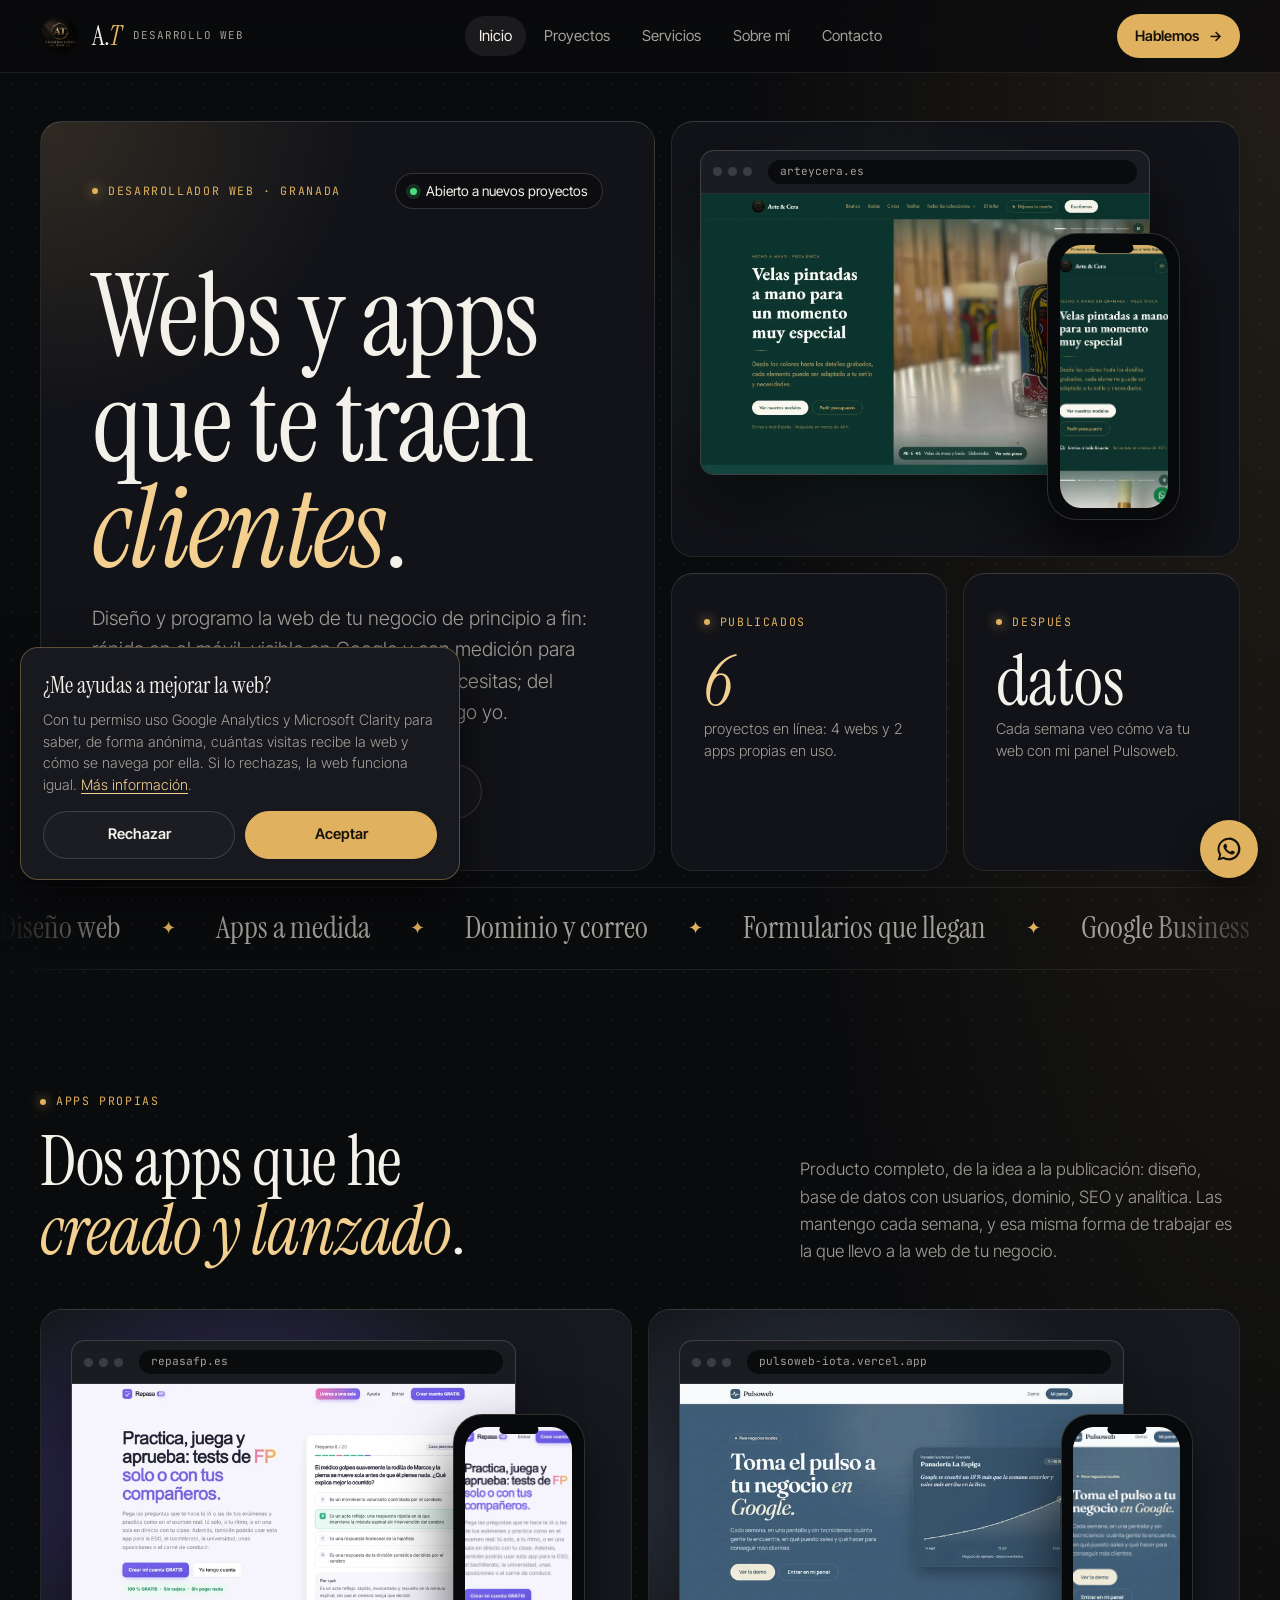
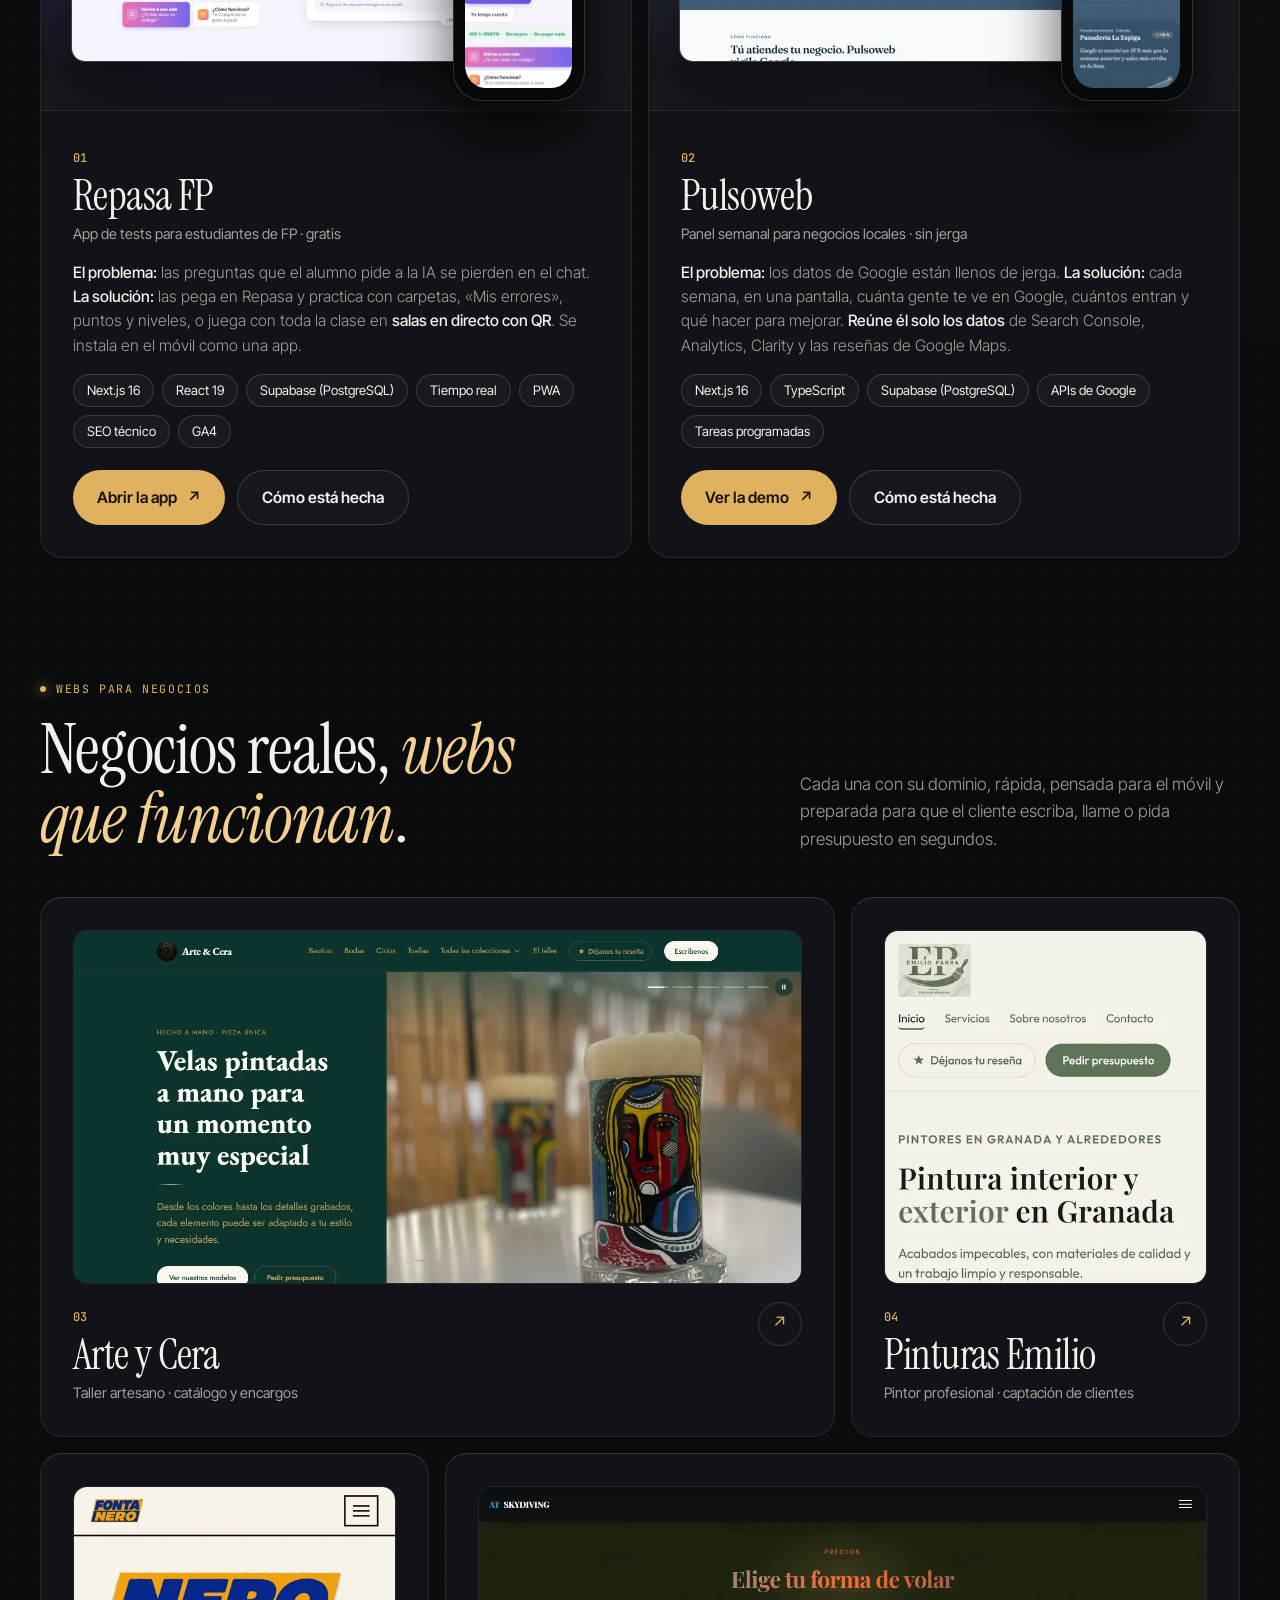
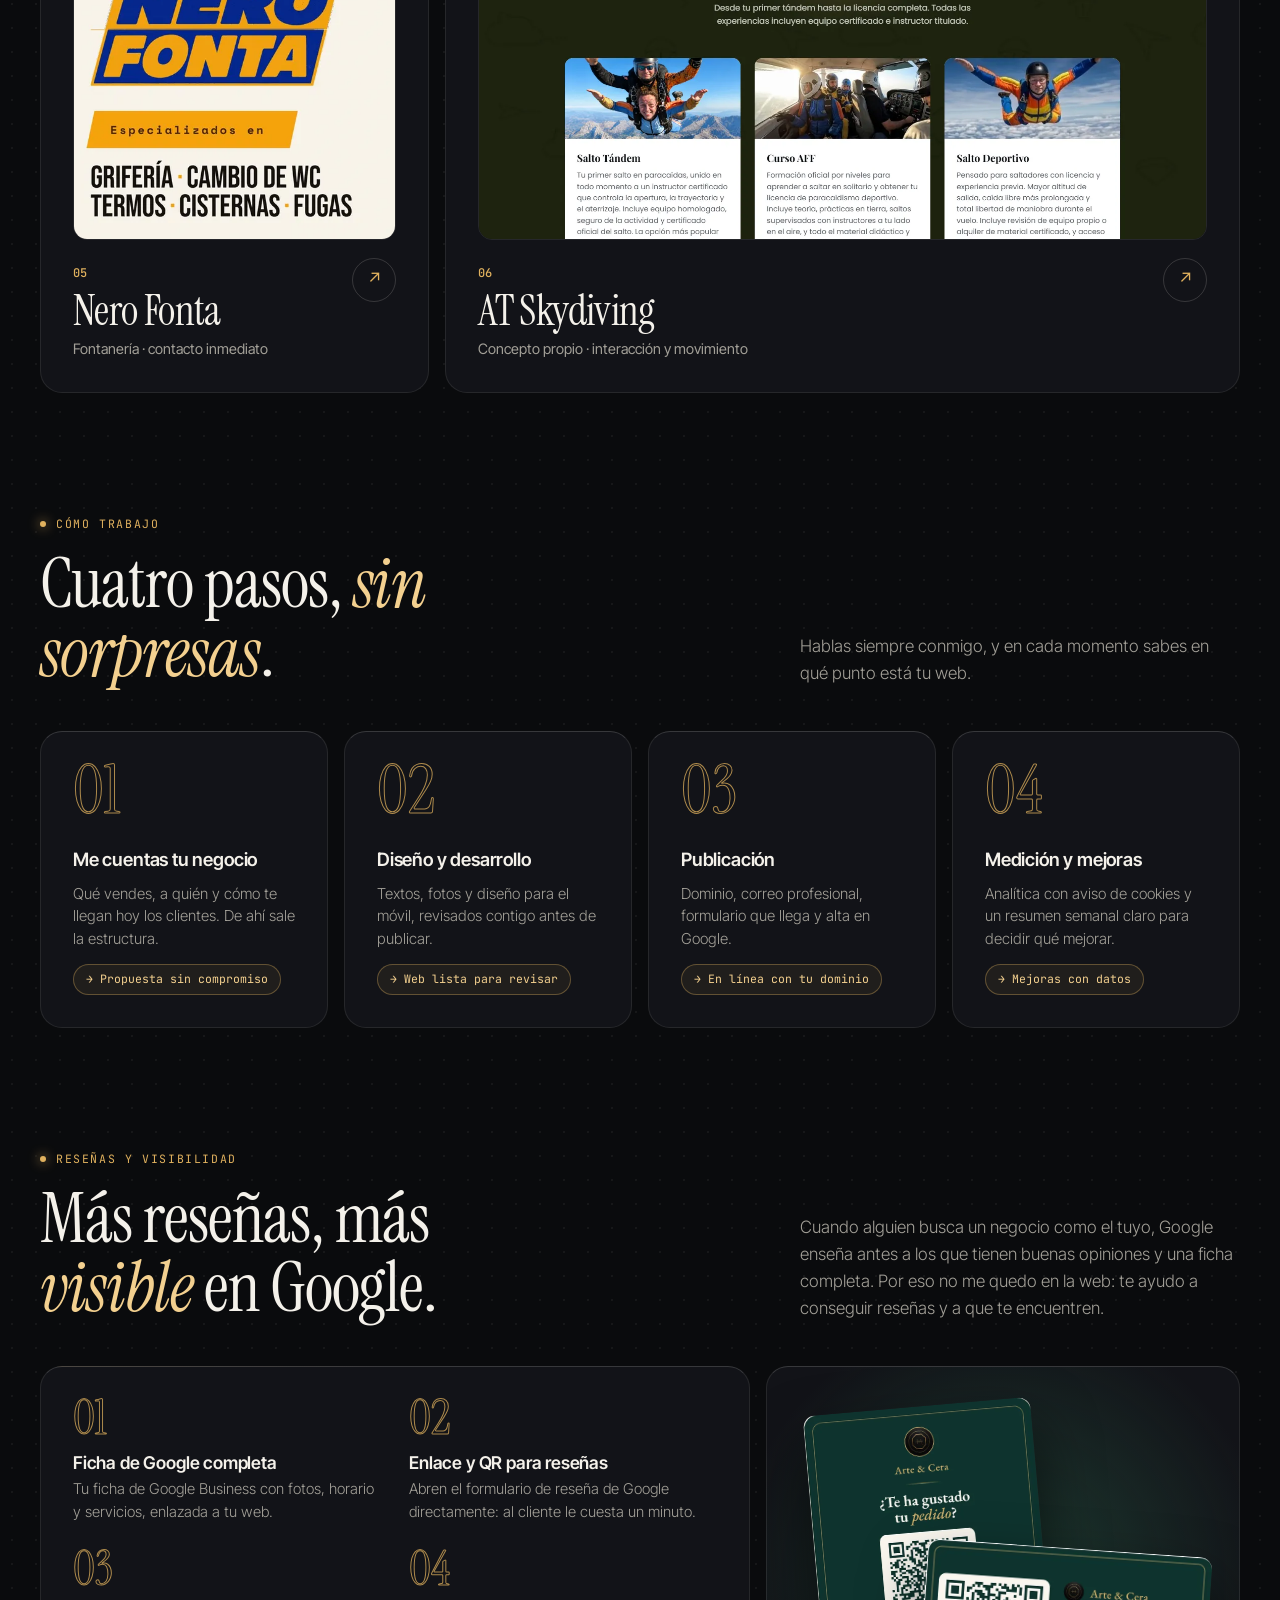
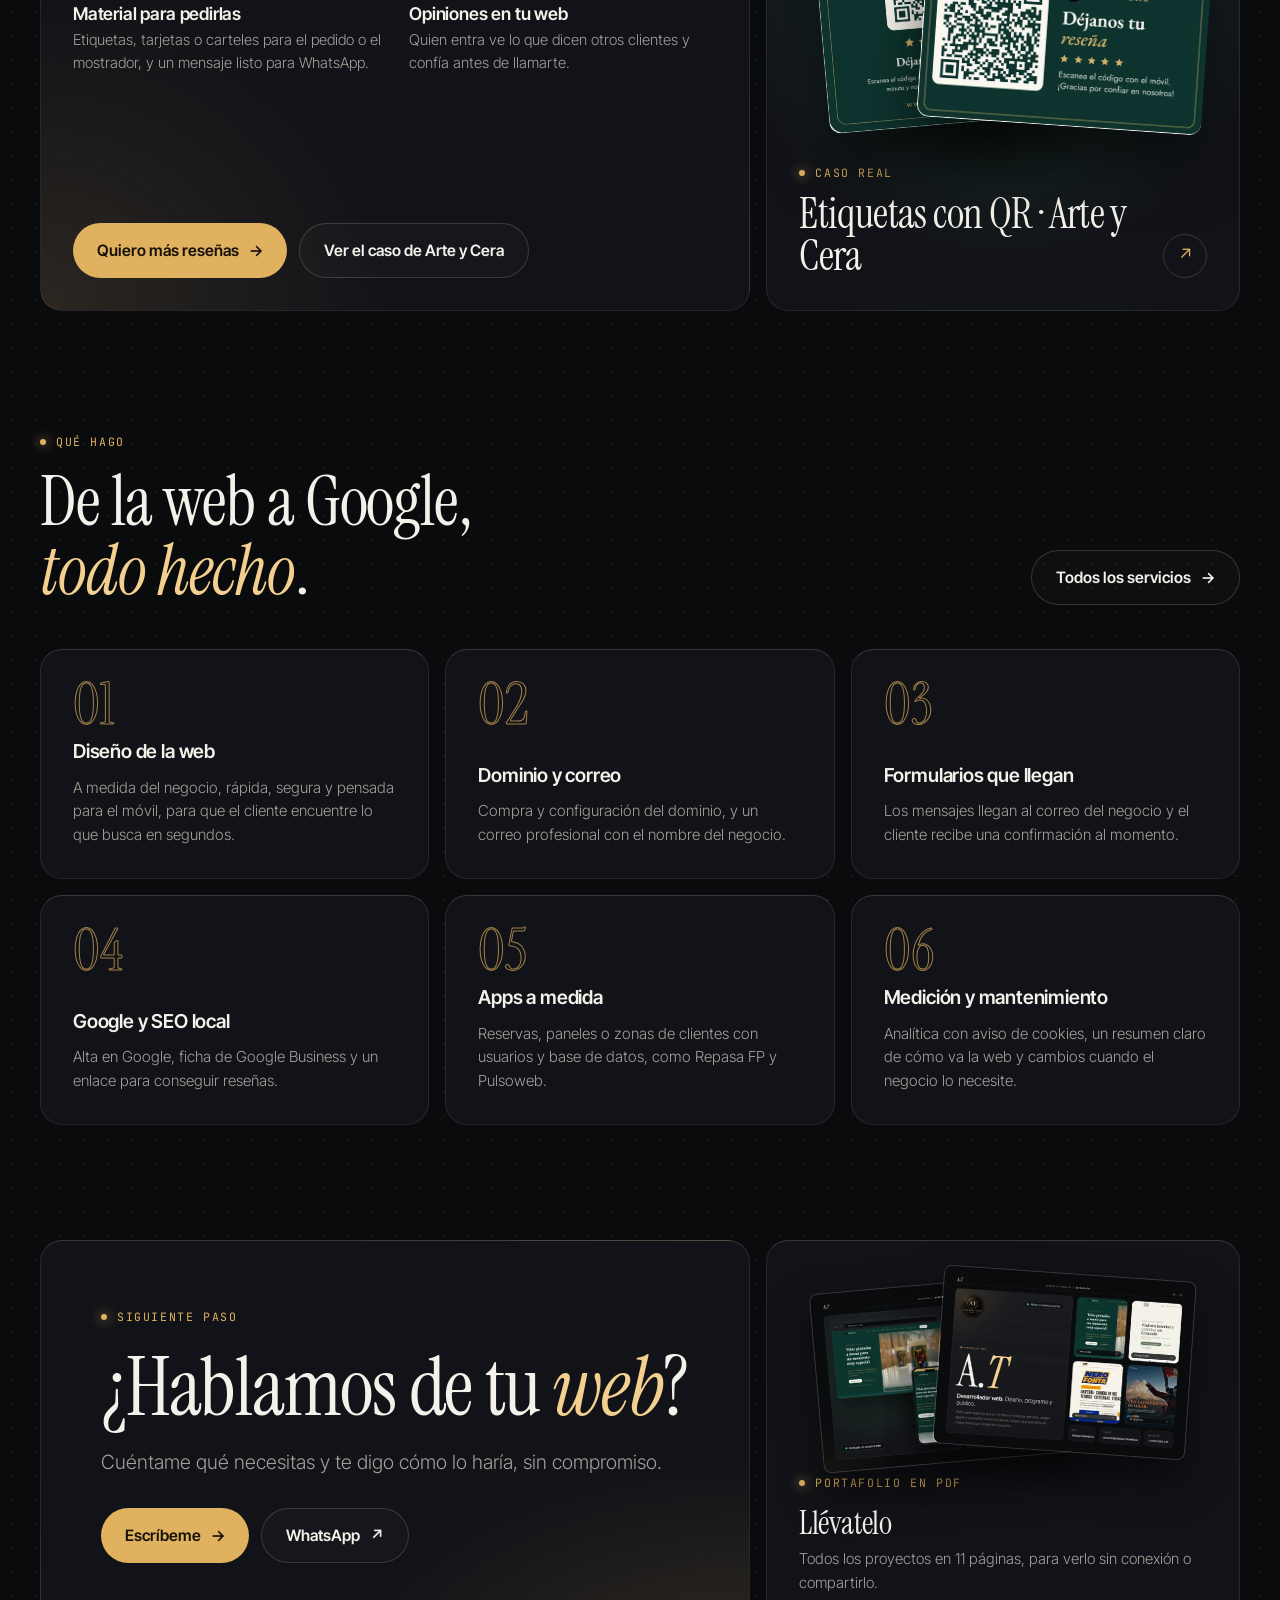
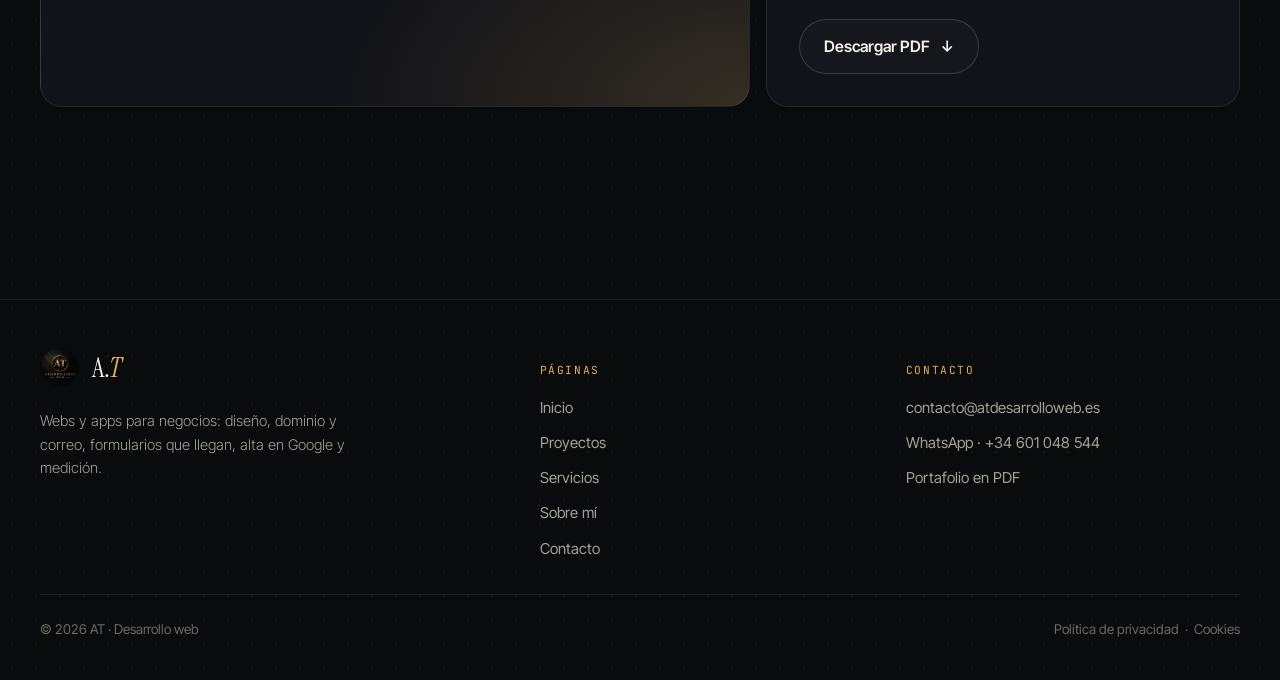
<file: index.html>
<!doctype html>
<html lang="es" class="sin-js">
<head>
<meta charset="utf-8">
<script src="/assets/gtm.js"></script>
<meta name="viewport" content="width=device-width, initial-scale=1">
<title>AT · Desarrollo web – Webs y apps para negocios</title>
<meta name="description" content="Webs y apps para negocios: diseño a medida, rápidas en el móvil, visibles en Google y con medición. Dominio, correo y formularios que llegan.">
<link rel="canonical" href="https://www.atdesarrolloweb.es/">
<meta name="theme-color" content="#0a0b0d">
<meta property="og:type" content="website">
<meta property="og:site_name" content="AT · Desarrollo web">
<meta property="og:locale" content="es_ES">
<meta property="og:title" content="AT · Desarrollo web – Webs y apps para negocios">
<meta property="og:description" content="Webs y apps para negocios: diseño a medida, rápidas en el móvil, visibles en Google y con medición. Dominio, correo y formularios que llegan.">
<meta property="og:url" content="https://www.atdesarrolloweb.es/">
<meta property="og:image" content="https://www.atdesarrolloweb.es/img/og-at.jpg">
<meta property="og:image:type" content="image/jpeg">
<meta property="og:image:alt" content="AT · Desarrollo web: webs que hacen crecer negocios">
<meta property="og:image:width" content="1200">
<meta property="og:image:height" content="630">
<meta name="twitter:card" content="summary_large_image">
<link rel="icon" href="/favicon.ico" sizes="48x48">
<link rel="icon" href="/favicon-96.png" type="image/png" sizes="96x96">
<link rel="icon" href="/img/icono-192.png" type="image/png" sizes="192x192">
<link rel="apple-touch-icon" href="/apple-touch-icon.png">
<link rel="manifest" href="/site.webmanifest">
<link rel="preconnect" href="https://fonts.googleapis.com">
<link rel="preconnect" href="https://fonts.gstatic.com" crossorigin>
<link href="https://fonts.googleapis.com/css2?family=Instrument+Serif:ital@0;1&family=Inter+Tight:wght@300;400;500;600;700&family=JetBrains+Mono:wght@400;500&display=swap" rel="stylesheet">
<link rel="stylesheet" href="/assets/estilos.css">
<script src="/assets/sitio.js" defer></script>
<script type="application/ld+json">{"@context":"https://schema.org","@graph":[{"@type":"ProfessionalService","@id":"https://www.atdesarrolloweb.es/#negocio","name":"AT · Desarrollo web","url":"https://www.atdesarrolloweb.es/","logo":"https://www.atdesarrolloweb.es/img/icono-512.png","image":"https://www.atdesarrolloweb.es/img/og-at.jpg","description":"Webs y apps para negocios: diseño a medida, rápidas en el móvil, visibles en Google y con medición. Dominio, correo y formularios que llegan.","email":"contacto@atdesarrolloweb.es","telephone":"+34601048544","areaServed":{"@type":"Country","name":"España"},"knowsLanguage":"es","serviceType":["Diseño web","Desarrollo web","Desarrollo de aplicaciones web","SEO local","Analítica web","Dominio y correo profesional","Mantenimiento web"]},{"@type":"WebSite","@id":"https://www.atdesarrolloweb.es/#web","url":"https://www.atdesarrolloweb.es/","name":"AT · Desarrollo web","inLanguage":"es-ES","publisher":{"@id":"https://www.atdesarrolloweb.es/#negocio"}}]}</script></head>
<body>
<noscript><iframe src="https://www.googletagmanager.com/ns.html?id=GTM-M8NRLTX2" height="0" width="0" style="display:none;visibility:hidden" title="Google Tag Manager"></iframe></noscript>
<a class="saltar" href="#contenido">Saltar al contenido</a>
<header class="cabecera">
  <div class="contenedor">
    <a class="marca" href="/" aria-label="AT · Desarrollo web, inicio">
      <img src="/img/logo-at.webp" alt="" width="40" height="40">
      <b>A.<em>T</em></b><span>Desarrollo web</span>
    </a>
    <nav class="navegacion" aria-label="Principal">
      <ul class="menu">
        <li><a href="/" aria-current="page">Inicio</a></li>
        <li><a href="/proyectos/">Proyectos</a></li>
        <li><a href="/servicios/">Servicios</a></li>
        <li><a href="/sobre-mi/">Sobre mí</a></li>
        <li><a href="/contacto/">Contacto</a></li>
      </ul>
    </nav>
    <a class="boton boton-oro boton-cab" href="/contacto/">Hablemos <span class="fl" aria-hidden="true">→</span></a>
    <button class="abrir-menu" type="button" aria-expanded="false" aria-label="Abrir el menú"><span></span></button>
  </div>
</header>
<main id="contenido">
<section class="hero">
  <div class="contenedor">
    <div class="bento">
      <div class="card hero-texto">
        <div class="arriba">
          <span class="eti">Desarrollador web · Granada</span>
          <span class="pill"><i></i>Abierto a nuevos proyectos</span>
        </div>
        <div>
          <h1>Webs y apps que te traen <em>clientes</em>.</h1>
          <p class="lead">Diseño y programo la web de tu negocio de principio a fin: rápida en el móvil, visible en Google y con medición para saber qué funciona. Tú me cuentas qué necesitas; del dominio, el correo y el formulario me encargo yo.</p>
        </div>
        <div class="botones">
          <a class="boton boton-oro" href="/contacto/">Pide tu presupuesto <span class="fl" aria-hidden="true">→</span></a>
          <a class="boton boton-borde" href="#apps">Ver mis trabajos</a>
        </div>
      </div>
      <a class="card hero-vista" href="/proyectos/#arte-y-cera" aria-label="Ver el proyecto Arte y Cera">
        <div class="escena">
          <div class="navegador"><div class="barra"><i></i><i></i><i></i><span>arteycera.es</span></div><img src="/img/arteycera-escritorio.webp" alt="Arte y Cera en el ordenador" width="1440" height="900"></div>
          <div class="movil"><img src="/img/arteycera-movil.webp" alt="Arte y Cera en el móvil" width="520" height="1125"></div>
        </div>
      </a>
      <div class="hero-datos">
        <div class="card dato"><span class="eti">Publicados</span><div class="grande"><em>6</em></div><p>proyectos en línea: 4 webs y 2 apps propias en uso.</p></div>
        <a class="card dato" href="/proyectos/#pulsoweb"><span class="eti">Después</span><div class="grande">datos</div><p>Cada semana veo cómo va tu web con mi panel Pulsoweb.</p></a>
      </div>
    </div>
  </div>
  <div class="cinta" aria-hidden="true"><div class="cinta-pista"><span>Diseño web</span><span>Apps a medida</span><span>Dominio y correo</span><span>Formularios que llegan</span><span>Google Business</span><span>SEO local</span><span>Analítica</span><span>Mantenimiento</span><span>Diseño web</span><span>Apps a medida</span><span>Dominio y correo</span><span>Formularios que llegan</span><span>Google Business</span><span>SEO local</span><span>Analítica</span><span>Mantenimiento</span></div></div>
</section>

<section class="seccion" id="apps">
  <div class="contenedor">
    <div class="seccion-cab">
      <div><span class="eti">Apps propias</span><h2>Dos apps que he <em>creado y lanzado</em>.</h2></div>
      <p>Producto completo, de la idea a la publicación: diseño, base de datos con usuarios, dominio, SEO y analítica. Las mantengo cada semana, y esa misma forma de trabajar es la que llevo a la web de tu negocio.</p>
    </div>
    <div class="bento apps-rejilla">
      <article class="card app rev" style="--brillo:rgba(124,92,255,.42)">
        <a class="app-vista" href="/proyectos/#repasa-fp" aria-label="Ver el proyecto Repasa FP">
          <div class="escena">
            <div class="navegador"><div class="barra"><i></i><i></i><i></i><span>repasafp.es</span></div><img src="/img/repasa-escritorio-720.webp" srcset="/img/repasa-escritorio-720.webp 720w, /img/repasa-escritorio.webp 1440w" sizes="(max-width: 1020px) 92vw, 520px" alt="Portada de Repasa FP en el ordenador" width="720" height="450" loading="lazy"></div>
            <div class="movil"><img src="/img/repasa-movil.webp" alt="Repasa FP en el móvil" width="520" height="1125" loading="lazy"></div>
          </div>
        </a>
        <div class="app-cuerpo">
          <div><span class="num"><b>01</b></span><h3>Repasa FP</h3><div class="tipo">App de tests para estudiantes de FP · gratis</div></div>
          <p><strong>El problema:</strong> las preguntas que el alumno pide a la IA se pierden en el chat. <strong>La solución:</strong> las pega en Repasa y practica con carpetas, «Mis errores», puntos y niveles, o juega con toda la clase en <strong>salas en directo con QR</strong>. Se instala en el móvil como una app.</p>
          <div class="chips"><span>Next.js 16</span><span>React 19</span><span>Supabase (PostgreSQL)</span><span>Tiempo real</span><span>PWA</span><span>SEO técnico</span><span>GA4</span></div>
          <div class="botones">
            <a class="boton boton-oro" href="https://www.repasafp.es/" target="_blank" rel="noopener noreferrer">Abrir la app <span class="fl" aria-hidden="true">↗</span></a>
            <a class="boton boton-borde" href="/proyectos/#repasa-fp">Cómo está hecha</a>
          </div>
        </div>
      </article>
      <article class="card app rev" style="--brillo:rgba(116,140,171,.45)">
        <a class="app-vista" href="/proyectos/#pulsoweb" aria-label="Ver el proyecto Pulsoweb">
          <div class="escena">
            <div class="navegador"><div class="barra"><i></i><i></i><i></i><span>pulsoweb-iota.vercel.app</span></div><img src="/img/pulsoweb-escritorio-720.webp" srcset="/img/pulsoweb-escritorio-720.webp 720w, /img/pulsoweb-escritorio.webp 1440w" sizes="(max-width: 1020px) 92vw, 520px" alt="Portada de Pulsoweb en el ordenador" width="720" height="450" loading="lazy"></div>
            <div class="movil"><img src="/img/pulsoweb-movil.webp" alt="Pulsoweb en el móvil" width="520" height="1125" loading="lazy"></div>
          </div>
        </a>
        <div class="app-cuerpo">
          <div><span class="num"><b>02</b></span><h3>Pulsoweb</h3><div class="tipo">Panel semanal para negocios locales · sin jerga</div></div>
          <p><strong>El problema:</strong> los datos de Google están llenos de jerga. <strong>La solución:</strong> cada semana, en una pantalla, cuánta gente te ve en Google, cuántos entran y qué hacer para mejorar. <strong>Reúne él solo los datos</strong> de Search Console, Analytics, Clarity y las reseñas de Google Maps.</p>
          <div class="chips"><span>Next.js 16</span><span>TypeScript</span><span>Supabase (PostgreSQL)</span><span>APIs de Google</span><span>Tareas programadas</span></div>
          <div class="botones">
            <a class="boton boton-oro" href="https://pulsoweb-iota.vercel.app/demo" target="_blank" rel="noopener">Ver la demo <span class="fl" aria-hidden="true">↗</span></a>
            <a class="boton boton-borde" href="/proyectos/#pulsoweb">Cómo está hecha</a>
          </div>
        </div>
      </article>
    </div>
  </div>
</section>

<section class="seccion" style="padding-top:0" id="clientes">
  <div class="contenedor">
    <div class="seccion-cab">
      <div><span class="eti">Webs para negocios</span><h2>Negocios reales, <em>webs que funcionan</em>.</h2></div>
      <p>Cada una con su dominio, rápida, pensada para el móvil y preparada para que el cliente escriba, llame o pida presupuesto en segundos.</p>
    </div>
    <div class="bento proyectos-rejilla">
      <a class="card proyecto rev ancho" href="/proyectos/#arte-y-cera">
        <div class="foto"><img src="/img/arteycera-escritorio.webp" alt="Arte y Cera" loading="lazy"></div>
        <div class="meta">
          <div><span class="num"><b>03</b></span><h3>Arte y Cera</h3><div class="tipo">Taller artesano · catálogo y encargos</div></div>
          <span class="flecha" aria-hidden="true">↗</span>
        </div>
      </a>
      <a class="card proyecto rev estrecho" href="/proyectos/#pinturas-emilio">
        <div class="foto"><img src="/img/pinturas-movil.webp" alt="Pinturas Emilio" loading="lazy"></div>
        <div class="meta">
          <div><span class="num"><b>04</b></span><h3>Pinturas Emilio</h3><div class="tipo">Pintor profesional · captación de clientes</div></div>
          <span class="flecha" aria-hidden="true">↗</span>
        </div>
      </a>
      <a class="card proyecto rev estrecho" href="/proyectos/#nero-fonta">
        <div class="foto"><img src="/img/nerofonta-movil.webp" alt="Nero Fonta" loading="lazy"></div>
        <div class="meta">
          <div><span class="num"><b>05</b></span><h3>Nero Fonta</h3><div class="tipo">Fontanería · contacto inmediato</div></div>
          <span class="flecha" aria-hidden="true">↗</span>
        </div>
      </a>
      <a class="card proyecto rev ancho" href="/proyectos/#at-skydiving">
        <div class="foto"><img src="/img/skydiving-precios.webp" alt="AT Skydiving: sección de precios con las experiencias de salto" loading="lazy"></div>
        <div class="meta">
          <div><span class="num"><b>06</b></span><h3>AT Skydiving</h3><div class="tipo">Concepto propio · interacción y movimiento</div></div>
          <span class="flecha" aria-hidden="true">↗</span>
        </div>
      </a>
    </div>
  </div>
</section>

<section class="seccion" style="padding-top:0">
  <div class="contenedor">
    <div class="seccion-cab">
      <div><span class="eti">Cómo trabajo</span><h2>Cuatro pasos, <em>sin sorpresas</em>.</h2></div>
      <p>Hablas siempre conmigo, y en cada momento sabes en qué punto está tu web.</p>
    </div>
    <div class="bento pasos">
      <div class="card paso rev"><span class="gr">01</span><h3>Me cuentas tu negocio</h3><p>Qué vendes, a quién y cómo te llegan hoy los clientes. De ahí sale la estructura.</p><span class="res">Propuesta sin compromiso</span></div>
      <div class="card paso rev"><span class="gr">02</span><h3>Diseño y desarrollo</h3><p>Textos, fotos y diseño para el móvil, revisados contigo antes de publicar.</p><span class="res">Web lista para revisar</span></div>
      <div class="card paso rev"><span class="gr">03</span><h3>Publicación</h3><p>Dominio, correo profesional, formulario que llega y alta en Google.</p><span class="res">En línea con tu dominio</span></div>
      <div class="card paso rev"><span class="gr">04</span><h3>Medición y mejoras</h3><p>Analítica con aviso de cookies y un resumen semanal claro para decidir qué mejorar.</p><span class="res">Mejoras con datos</span></div>
    </div>
  </div>
</section>

<section class="seccion" style="padding-top:0" id="resenas">
  <div class="contenedor">
    <div class="seccion-cab">
      <div><span class="eti">Reseñas y visibilidad</span><h2>Más reseñas, más <em>visible</em> en Google.</h2></div>
      <p>Cuando alguien busca un negocio como el tuyo, Google enseña antes a los que tienen buenas opiniones y una ficha completa. Por eso no me quedo en la web: te ayudo a conseguir reseñas y a que te encuentren.</p>
    </div>
    <div class="bento resenas-rejilla">
      <div class="card resenas-texto rev">
        <ol class="resenas-pasos">
          <li><span class="n">01</span><h3>Ficha de Google completa</h3><p>Tu ficha de Google Business con fotos, horario y servicios, enlazada a tu web.</p></li>
          <li><span class="n">02</span><h3>Enlace y QR para reseñas</h3><p>Abren el formulario de reseña de Google directamente: al cliente le cuesta un minuto.</p></li>
          <li><span class="n">03</span><h3>Material para pedirlas</h3><p>Etiquetas, tarjetas o carteles para el pedido o el mostrador, y un mensaje listo para WhatsApp.</p></li>
          <li><span class="n">04</span><h3>Opiniones en tu web</h3><p>Quien entra ve lo que dicen otros clientes y confía antes de llamarte.</p></li>
        </ol>
        <div class="botones">
          <a class="boton boton-oro" href="/contacto/">Quiero más reseñas <span class="fl" aria-hidden="true">→</span></a>
          <a class="boton boton-borde" href="/proyectos/#extra">Ver el caso de Arte y Cera</a>
        </div>
      </div>
      <a class="card resenas-visual rev" href="/proyectos/#extra" aria-label="Ver las etiquetas con QR para reseñas de Arte y Cera">
        <div class="resenas-escena">
          <img class="r-vertical" src="/img/resena-grande.webp" alt="Tarjeta de Arte y Cera con QR: «¿Te ha gustado tu pedido? Déjanos tu reseña»" width="600" height="839" loading="lazy">
          <img class="r-horizontal" src="/img/resena-pequena.webp" alt="Etiqueta de Arte y Cera con QR para dejar una reseña en Google" width="640" height="399" loading="lazy">
        </div>
        <div class="meta"><div><span class="eti">Caso real</span><h3>Etiquetas con QR · Arte y Cera</h3></div><span class="flecha" aria-hidden="true">↗</span></div>
      </a>
    </div>
  </div>
</section>

<section class="seccion" style="padding-top:0">
  <div class="contenedor">
    <div class="seccion-cab">
      <div><span class="eti">Qué hago</span><h2>De la web a Google, <em>todo hecho</em>.</h2></div>
      <a class="boton boton-borde" href="/servicios/">Todos los servicios <span class="fl" aria-hidden="true">→</span></a>
    </div>
    <div class="bento servicios-rejilla">
      <div class="card servicio rev"><span class="n">01</span><h3>Diseño de la web</h3><p>A medida del negocio, rápida, segura y pensada para el móvil, para que el cliente encuentre lo que busca en segundos.</p></div>
      <div class="card servicio rev"><span class="n">02</span><h3>Dominio y correo</h3><p>Compra y configuración del dominio, y un correo profesional con el nombre del negocio.</p></div>
      <div class="card servicio rev"><span class="n">03</span><h3>Formularios que llegan</h3><p>Los mensajes llegan al correo del negocio y el cliente recibe una confirmación al momento.</p></div>
      <div class="card servicio rev"><span class="n">04</span><h3>Google y SEO local</h3><p>Alta en Google, ficha de Google Business y un enlace para conseguir reseñas.</p></div>
      <div class="card servicio rev"><span class="n">05</span><h3>Apps a medida</h3><p>Reservas, paneles o zonas de clientes con usuarios y base de datos, como Repasa FP y Pulsoweb.</p></div>
      <div class="card servicio rev"><span class="n">06</span><h3>Medición y mantenimiento</h3><p>Analítica con aviso de cookies, un resumen claro de cómo va la web y cambios cuando el negocio lo necesite.</p></div>
    </div>
  </div>
</section>

<section class="seccion" style="padding-top:0">
  <div class="contenedor">
    <div class="bento cierre">
      <div class="card grande-card rev">
        <span class="eti">Siguiente paso</span>
        <h2>¿Hablamos de tu <em>web</em>?</h2>
        <p class="lead">Cuéntame qué necesitas y te digo cómo lo haría, sin compromiso.</p>
        <div class="botones">
          <a class="boton boton-oro" href="/contacto/">Escríbeme <span class="fl" aria-hidden="true">→</span></a>
          <a class="boton boton-borde" data-wa href="https://wa.me/34601048544" target="_blank" rel="noopener">WhatsApp <span class="fl" aria-hidden="true">↗</span></a>
        </div>
      </div>
      <a class="card descarga rev" href="/portafolio-at.pdf" download>
        <div class="doc" aria-hidden="true">
          <img src="/img/pdf-proyecto.webp" alt="" width="720" height="509">
          <img src="/img/pdf-portada.webp" alt="" width="720" height="509">
        </div>
        <div>
          <span class="eti">Portafolio en PDF</span>
          <h3 style="margin-top:12px">Llévatelo</h3>
          <p>Todos los proyectos en 11 páginas, para verlo sin conexión o compartirlo.</p>
        </div>
        <span class="boton boton-borde" style="align-self:flex-start">Descargar PDF <span class="fl" aria-hidden="true">↓</span></span>
      </a>
    </div>
  </div>
</section>
</main>
<footer class="pie">
  <div class="contenedor">
    <div>
      <a class="marca" href="/"><img src="/img/logo-at.webp" alt="" width="40" height="40"><b>A.<em>T</em></b></a>
      <p>Webs y apps para negocios: diseño, dominio y correo, formularios que llegan, alta en Google y medición.</p>
    </div>
    <div>
      <p class="pie-tit">Páginas</p>
      <ul>
        <li><a href="/">Inicio</a></li>
        <li><a href="/proyectos/">Proyectos</a></li>
        <li><a href="/servicios/">Servicios</a></li>
        <li><a href="/sobre-mi/">Sobre mí</a></li>
        <li><a href="/contacto/">Contacto</a></li>
      </ul>
    </div>
    <div>
      <p class="pie-tit">Contacto</p>
      <ul>
        <li><a href="mailto:contacto@atdesarrolloweb.es">contacto@atdesarrolloweb.es</a></li>
        <li><a data-wa href="https://wa.me/34601048544" target="_blank" rel="noopener">WhatsApp · +34 601 048 544</a></li>
        <li><a href="/portafolio-at.pdf" download>Portafolio en PDF</a></li>
      </ul>
    </div>
    <div class="legal-pie">
      <span>© 2026 AT · Desarrollo web</span>
      <span><a href="/politica-de-privacidad/">Política de privacidad</a> &nbsp;·&nbsp; <a href="/cookies/">Cookies</a></span>
    </div>
  </div>
</footer>
</body>
</html>
</file>
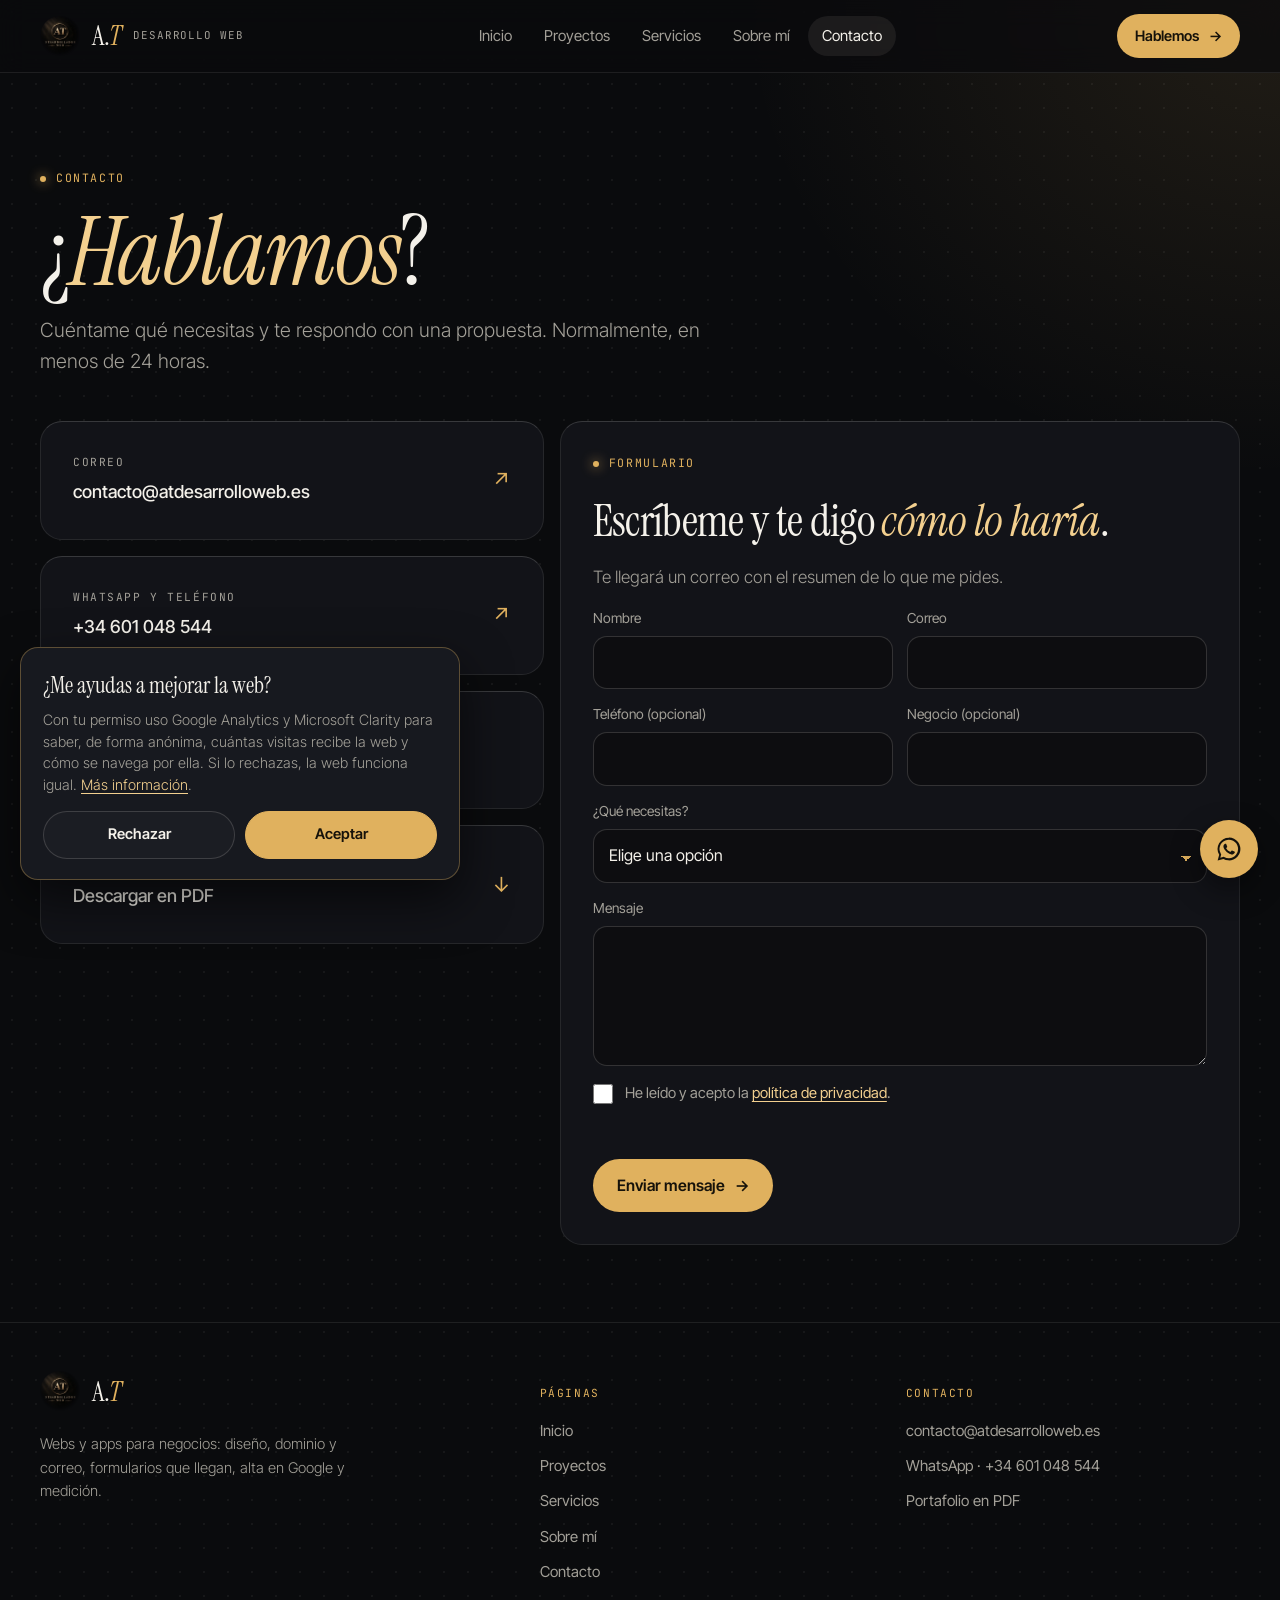
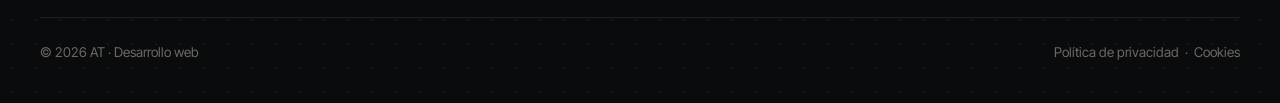
<file: contacto/index.html>
<!doctype html>
<html lang="es" class="sin-js">
<head>
<meta charset="utf-8">
<script src="/assets/gtm.js"></script>
<meta name="viewport" content="width=device-width, initial-scale=1">
<title>Contacto – AT · Desarrollo web</title>
<meta name="description" content="Cuéntame qué necesitas y te respondo con una propuesta. Correo, WhatsApp y formulario.">
<link rel="canonical" href="https://www.atdesarrolloweb.es/contacto/">
<meta name="theme-color" content="#0a0b0d">
<meta property="og:type" content="website">
<meta property="og:site_name" content="AT · Desarrollo web">
<meta property="og:locale" content="es_ES">
<meta property="og:title" content="Contacto – AT · Desarrollo web">
<meta property="og:description" content="Cuéntame qué necesitas y te respondo con una propuesta. Correo, WhatsApp y formulario.">
<meta property="og:url" content="https://www.atdesarrolloweb.es/contacto/">
<meta property="og:image" content="https://www.atdesarrolloweb.es/img/og-at.jpg">
<meta property="og:image:type" content="image/jpeg">
<meta property="og:image:alt" content="AT · Desarrollo web: webs que hacen crecer negocios">
<meta property="og:image:width" content="1200">
<meta property="og:image:height" content="630">
<meta name="twitter:card" content="summary_large_image">
<link rel="icon" href="/favicon.ico" sizes="48x48">
<link rel="icon" href="/favicon-96.png" type="image/png" sizes="96x96">
<link rel="icon" href="/img/icono-192.png" type="image/png" sizes="192x192">
<link rel="apple-touch-icon" href="/apple-touch-icon.png">
<link rel="manifest" href="/site.webmanifest">
<link rel="preconnect" href="https://fonts.googleapis.com">
<link rel="preconnect" href="https://fonts.gstatic.com" crossorigin>
<link href="https://fonts.googleapis.com/css2?family=Instrument+Serif:ital@0;1&family=Inter+Tight:wght@300;400;500;600;700&family=JetBrains+Mono:wght@400;500&display=swap" rel="stylesheet">
<link rel="stylesheet" href="/assets/estilos.css">
<script src="/assets/sitio.js" defer></script>
</head>
<body>
<noscript><iframe src="https://www.googletagmanager.com/ns.html?id=GTM-M8NRLTX2" height="0" width="0" style="display:none;visibility:hidden" title="Google Tag Manager"></iframe></noscript>
<a class="saltar" href="#contenido">Saltar al contenido</a>
<header class="cabecera">
  <div class="contenedor">
    <a class="marca" href="/" aria-label="AT · Desarrollo web, inicio">
      <img src="/img/logo-at.webp" alt="" width="40" height="40">
      <b>A.<em>T</em></b><span>Desarrollo web</span>
    </a>
    <nav class="navegacion" aria-label="Principal">
      <ul class="menu">
        <li><a href="/">Inicio</a></li>
        <li><a href="/proyectos/">Proyectos</a></li>
        <li><a href="/servicios/">Servicios</a></li>
        <li><a href="/sobre-mi/">Sobre mí</a></li>
        <li><a href="/contacto/" aria-current="page">Contacto</a></li>
      </ul>
    </nav>
    <a class="boton boton-oro boton-cab" href="/contacto/">Hablemos <span class="fl" aria-hidden="true">→</span></a>
    <button class="abrir-menu" type="button" aria-expanded="false" aria-label="Abrir el menú"><span></span></button>
  </div>
</header>
<main id="contenido">
<section class="cab-pagina">
  <div class="contenedor">
    <span class="eti">Contacto</span>
    <h1>¿<em>Hablamos</em>?</h1>
    <p class="lead">Cuéntame qué necesitas y te respondo con una propuesta. Normalmente, en menos de 24 horas.</p>
  </div>
</section>

<section class="contacto">
  <div class="contenedor">
    <div class="bento">
      <div class="vias">
        <a class="card via rev" href="mailto:contacto@atdesarrolloweb.es"><div><small>Correo</small><b>contacto@atdesarrolloweb.es</b></div><span class="fl" aria-hidden="true">↗</span></a>
        <a class="card via rev" data-wa href="https://wa.me/34601048544" target="_blank" rel="noopener"><div><small>WhatsApp y teléfono</small><b>+34 601 048 544</b></div><span class="fl" aria-hidden="true">↗</span></a>
        <div class="card via rev"><div><small>Respuesta</small><b>Normalmente, en menos de 24 horas</b></div></div>
        <a class="card via rev" href="/portafolio-at.pdf" download><div><small>Portafolio</small><b>Descargar en PDF</b></div><span class="fl" aria-hidden="true">↓</span></a>
      </div>
      <div class="card rev">
        <form id="formulario" class="formulario" novalidate>
          <span class="eti">Formulario</span>
          <h2>Escríbeme y te digo <em>cómo lo haría</em>.</h2>
          <p>Te llegará un correo con el resumen de lo que me pides.</p>
          <div class="campos">
            <div class="campo"><label for="nombre">Nombre</label><input id="nombre" name="nombre" autocomplete="name" required minlength="2" maxlength="80"></div>
            <div class="campo"><label for="email">Correo</label><input id="email" name="email" type="email" autocomplete="email" required maxlength="120"></div>
            <div class="campo"><label for="telefono">Teléfono (opcional)</label><input id="telefono" name="telefono" type="tel" autocomplete="tel" maxlength="30"></div>
            <div class="campo"><label for="negocio">Negocio (opcional)</label><input id="negocio" name="negocio" autocomplete="organization" maxlength="120"></div>
            <div class="campo todo"><label for="servicio">¿Qué necesitas?</label>
              <select id="servicio" name="servicio" required>
                <option value="">Elige una opción</option>
                <option value="web-nueva">Una web nueva para mi negocio</option>
                <option value="renovar">Renovar la web que ya tengo</option>
                <option value="dominio-correo">Dominio y correo profesional</option>
                <option value="google">Aparecer en Google (SEO local)</option>
                <option value="mantenimiento">Mantenimiento y cambios</option>
                <option value="otro">Otra cosa</option>
              </select>
            </div>
            <div class="campo todo"><label for="mensaje">Mensaje</label><textarea id="mensaje" name="mensaje" required minlength="10" maxlength="3000"></textarea></div>
          </div>
          <label class="trampa" aria-hidden="true">No rellenes este campo<input name="trampa" type="text" tabindex="-1" autocomplete="off"></label>
          <label class="check"><input name="privacidad" type="checkbox" required> <span>He leído y acepto la <a href="/politica-de-privacidad/">política de privacidad</a>.</span></label>
          <p class="aviso" role="alert"></p>
          <button class="boton boton-oro" type="submit">Enviar mensaje <span class="fl" aria-hidden="true">→</span></button>
        </form>
        <div id="enviado" class="enviado" hidden>
          <span class="eti">Mensaje enviado</span>
          <h2>Gracias, <span data-nombre></span>. <em>Ya lo tengo.</em></h2>
          <p>He recibido tu consulta sobre <strong data-servicio></strong>. Te he enviado un correo con el resumen y te contesto lo antes posible.</p>
          <div class="botones"><a class="boton boton-borde" href="/proyectos/">Ver proyectos <span class="fl" aria-hidden="true">→</span></a></div>
        </div>
      </div>
    </div>
  </div>
</section>
</main>
<footer class="pie">
  <div class="contenedor">
    <div>
      <a class="marca" href="/"><img src="/img/logo-at.webp" alt="" width="40" height="40"><b>A.<em>T</em></b></a>
      <p>Webs y apps para negocios: diseño, dominio y correo, formularios que llegan, alta en Google y medición.</p>
    </div>
    <div>
      <p class="pie-tit">Páginas</p>
      <ul>
        <li><a href="/">Inicio</a></li>
        <li><a href="/proyectos/">Proyectos</a></li>
        <li><a href="/servicios/">Servicios</a></li>
        <li><a href="/sobre-mi/">Sobre mí</a></li>
        <li><a href="/contacto/">Contacto</a></li>
      </ul>
    </div>
    <div>
      <p class="pie-tit">Contacto</p>
      <ul>
        <li><a href="mailto:contacto@atdesarrolloweb.es">contacto@atdesarrolloweb.es</a></li>
        <li><a data-wa href="https://wa.me/34601048544" target="_blank" rel="noopener">WhatsApp · +34 601 048 544</a></li>
        <li><a href="/portafolio-at.pdf" download>Portafolio en PDF</a></li>
      </ul>
    </div>
    <div class="legal-pie">
      <span>© 2026 AT · Desarrollo web</span>
      <span><a href="/politica-de-privacidad/">Política de privacidad</a> &nbsp;·&nbsp; <a href="/cookies/">Cookies</a></span>
    </div>
  </div>
</footer>
</body>
</html>
</file>
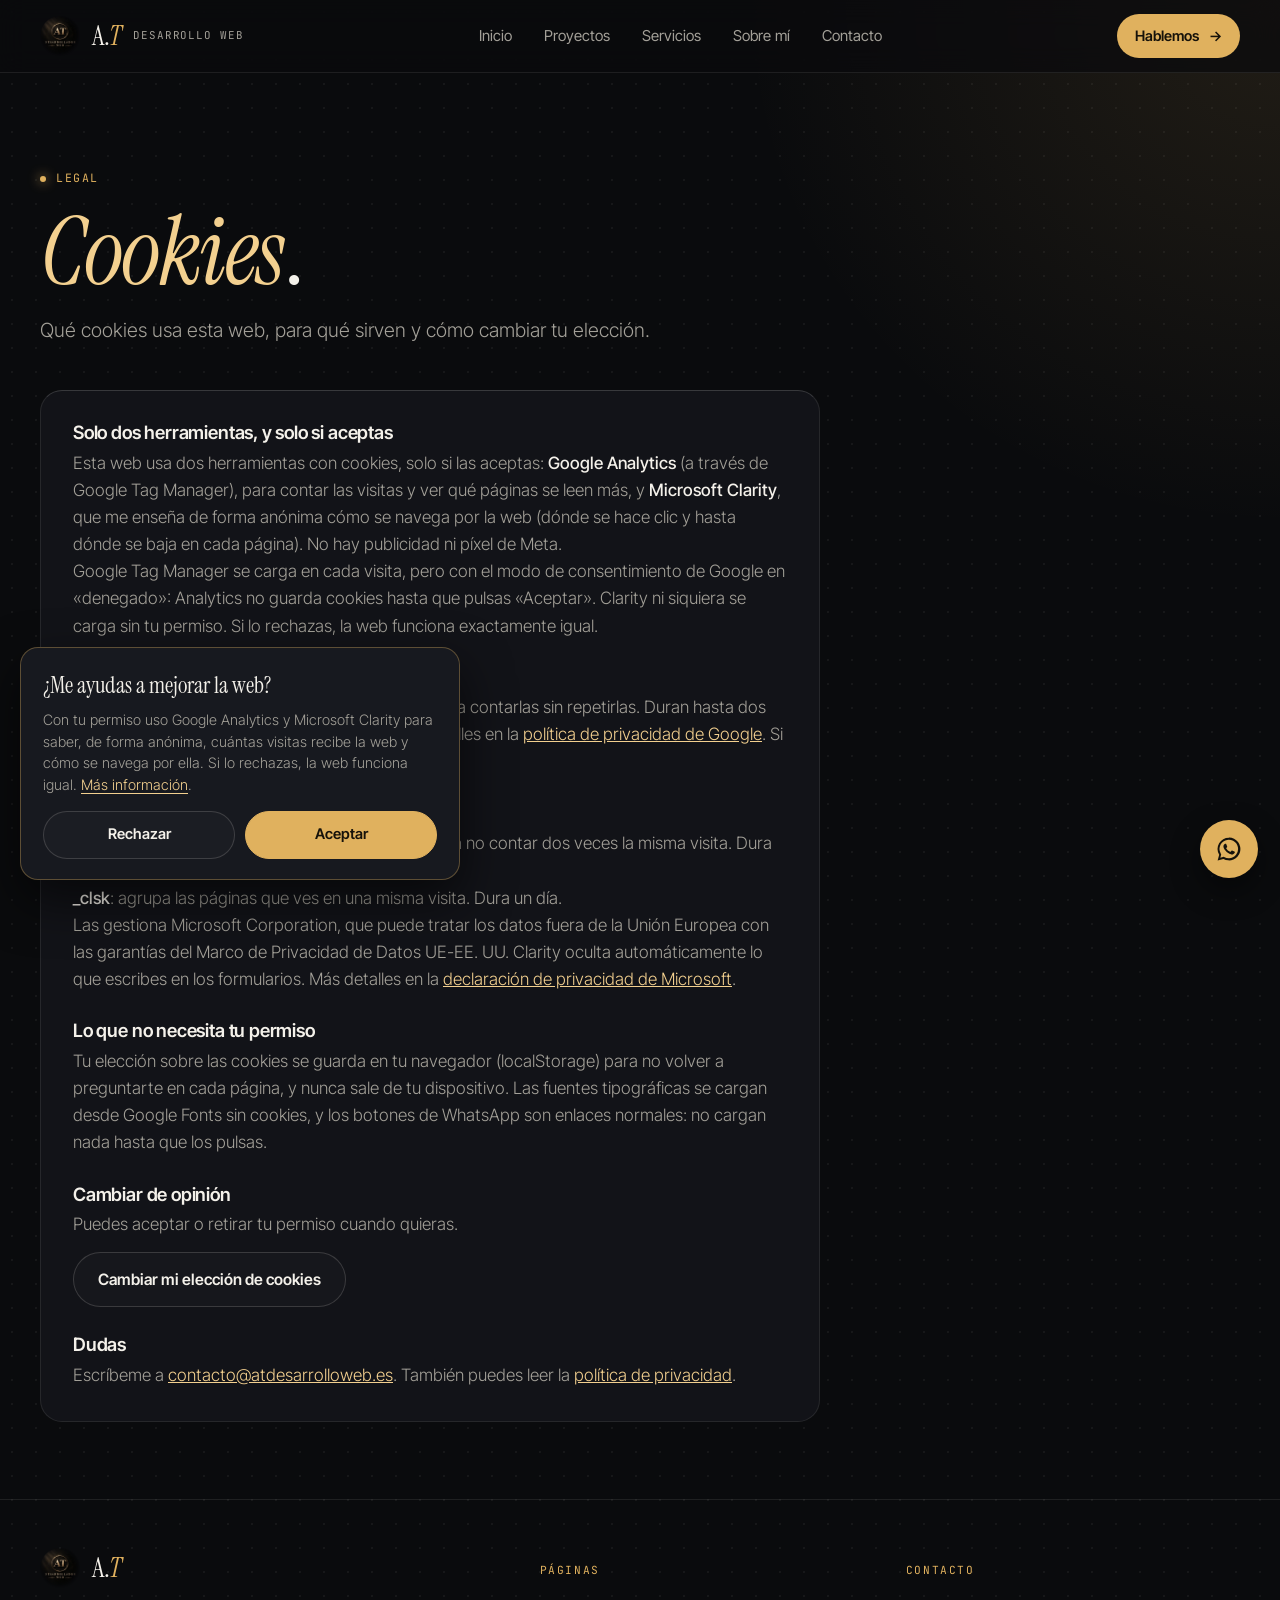
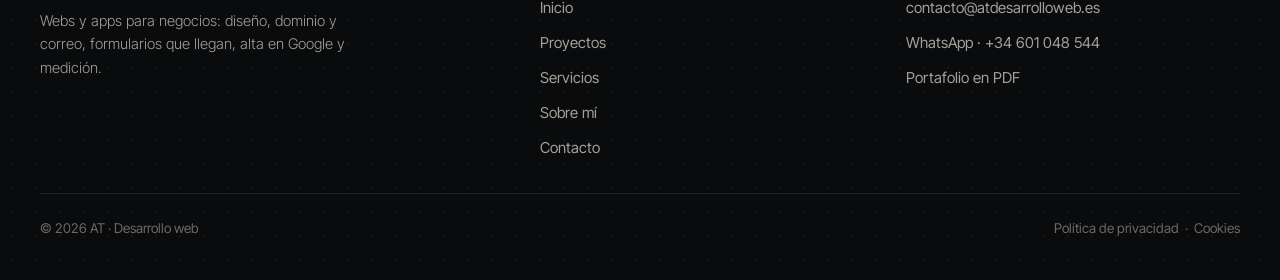
<file: cookies/index.html>
<!doctype html>
<html lang="es" class="sin-js">
<head>
<meta charset="utf-8">
<script src="/assets/gtm.js"></script>
<meta name="viewport" content="width=device-width, initial-scale=1">
<title>Cookies – AT · Desarrollo web</title>
<meta name="description" content="Qué cookies usa esta web, para qué sirven y cómo cambiar tu elección.">
<link rel="canonical" href="https://www.atdesarrolloweb.es/cookies/">
<meta name="theme-color" content="#0a0b0d">
<meta property="og:type" content="website">
<meta property="og:site_name" content="AT · Desarrollo web">
<meta property="og:locale" content="es_ES">
<meta property="og:title" content="Cookies – AT · Desarrollo web">
<meta property="og:description" content="Qué cookies usa esta web, para qué sirven y cómo cambiar tu elección.">
<meta property="og:url" content="https://www.atdesarrolloweb.es/cookies/">
<meta property="og:image" content="https://www.atdesarrolloweb.es/img/og-at.jpg">
<meta property="og:image:type" content="image/jpeg">
<meta property="og:image:alt" content="AT · Desarrollo web: webs que hacen crecer negocios">
<meta property="og:image:width" content="1200">
<meta property="og:image:height" content="630">
<meta name="twitter:card" content="summary_large_image">
<link rel="icon" href="/favicon.ico" sizes="48x48">
<link rel="icon" href="/favicon-96.png" type="image/png" sizes="96x96">
<link rel="icon" href="/img/icono-192.png" type="image/png" sizes="192x192">
<link rel="apple-touch-icon" href="/apple-touch-icon.png">
<link rel="manifest" href="/site.webmanifest">
<link rel="preconnect" href="https://fonts.googleapis.com">
<link rel="preconnect" href="https://fonts.gstatic.com" crossorigin>
<link href="https://fonts.googleapis.com/css2?family=Instrument+Serif:ital@0;1&family=Inter+Tight:wght@300;400;500;600;700&family=JetBrains+Mono:wght@400;500&display=swap" rel="stylesheet">
<link rel="stylesheet" href="/assets/estilos.css">
<script src="/assets/sitio.js" defer></script>
<meta name="robots" content="noindex, follow"></head>
<body>
<noscript><iframe src="https://www.googletagmanager.com/ns.html?id=GTM-M8NRLTX2" height="0" width="0" style="display:none;visibility:hidden" title="Google Tag Manager"></iframe></noscript>
<a class="saltar" href="#contenido">Saltar al contenido</a>
<header class="cabecera">
  <div class="contenedor">
    <a class="marca" href="/" aria-label="AT · Desarrollo web, inicio">
      <img src="/img/logo-at.webp" alt="" width="40" height="40">
      <b>A.<em>T</em></b><span>Desarrollo web</span>
    </a>
    <nav class="navegacion" aria-label="Principal">
      <ul class="menu">
        <li><a href="/">Inicio</a></li>
        <li><a href="/proyectos/">Proyectos</a></li>
        <li><a href="/servicios/">Servicios</a></li>
        <li><a href="/sobre-mi/">Sobre mí</a></li>
        <li><a href="/contacto/">Contacto</a></li>
      </ul>
    </nav>
    <a class="boton boton-oro boton-cab" href="/contacto/">Hablemos <span class="fl" aria-hidden="true">→</span></a>
    <button class="abrir-menu" type="button" aria-expanded="false" aria-label="Abrir el menú"><span></span></button>
  </div>
</header>
<main id="contenido">
<section class="cab-pagina">
  <div class="contenedor">
    <span class="eti">Legal</span>
    <h1><em>Cookies</em>.</h1>
    <p class="lead">Qué cookies usa esta web, para qué sirven y cómo cambiar tu elección.</p>
  </div>
</section>

<section>
  <div class="contenedor">
    <div class="card legal">
      <h2>Solo dos herramientas, y solo si aceptas</h2>
      <p>Esta web usa dos herramientas con cookies, solo si las aceptas: <strong>Google Analytics</strong> (a través de Google Tag Manager), para contar las visitas y ver qué páginas se leen más, y <strong>Microsoft Clarity</strong>, que me enseña de forma anónima cómo se navega por la web (dónde se hace clic y hasta dónde se baja en cada página). No hay publicidad ni píxel de Meta.</p>
      <p>Google Tag Manager se carga en cada visita, pero con el modo de consentimiento de Google en «denegado»: Analytics no guarda cookies hasta que pulsas «Aceptar». Clarity ni siquiera se carga sin tu permiso. Si lo rechazas, la web funciona exactamente igual.</p>
      <h2>Las cookies de Google Analytics</h2>
      <p><strong>_ga</strong> y <strong>_ga_*</strong>: distinguen visitas de forma anónima para contarlas sin repetirlas. Duran hasta dos años. Las gestiona Google Ireland Limited; más detalles en la <a href="https://policies.google.com/privacy?hl=es" target="_blank" rel="noopener">política de privacidad de Google</a>. Si retiras tu permiso, se borran.</p>
      <h2>Las cookies de Clarity</h2>
      <p><strong>_clck</strong>: identifica de forma anónima al navegador para no contar dos veces la misma visita. Dura un año.<br><strong>_clsk</strong>: agrupa las páginas que ves en una misma visita. Dura un día.</p>
      <p>Las gestiona Microsoft Corporation, que puede tratar los datos fuera de la Unión Europea con las garantías del Marco de Privacidad de Datos UE-EE. UU. Clarity oculta automáticamente lo que escribes en los formularios. Más detalles en la <a href="https://privacy.microsoft.com/es-es/privacystatement" target="_blank" rel="noopener">declaración de privacidad de Microsoft</a>.</p>
      <h2>Lo que no necesita tu permiso</h2>
      <p>Tu elección sobre las cookies se guarda en tu navegador (localStorage) para no volver a preguntarte en cada página, y nunca sale de tu dispositivo. Las fuentes tipográficas se cargan desde Google Fonts sin cookies, y los botones de WhatsApp son enlaces normales: no cargan nada hasta que los pulsas.</p>
      <h2>Cambiar de opinión</h2>
      <p>Puedes aceptar o retirar tu permiso cuando quieras.</p>
      <p style="margin-top:14px"><button type="button" class="boton boton-borde" data-cambiar-cookies style="cursor:pointer">Cambiar mi elección de cookies</button></p>
      <h2>Dudas</h2>
      <p>Escríbeme a <a href="mailto:contacto@atdesarrolloweb.es">contacto@atdesarrolloweb.es</a>. También puedes leer la <a href="/politica-de-privacidad/">política de privacidad</a>.</p>
    </div>
  </div>
</section>
</main>
<footer class="pie">
  <div class="contenedor">
    <div>
      <a class="marca" href="/"><img src="/img/logo-at.webp" alt="" width="40" height="40"><b>A.<em>T</em></b></a>
      <p>Webs y apps para negocios: diseño, dominio y correo, formularios que llegan, alta en Google y medición.</p>
    </div>
    <div>
      <p class="pie-tit">Páginas</p>
      <ul>
        <li><a href="/">Inicio</a></li>
        <li><a href="/proyectos/">Proyectos</a></li>
        <li><a href="/servicios/">Servicios</a></li>
        <li><a href="/sobre-mi/">Sobre mí</a></li>
        <li><a href="/contacto/">Contacto</a></li>
      </ul>
    </div>
    <div>
      <p class="pie-tit">Contacto</p>
      <ul>
        <li><a href="mailto:contacto@atdesarrolloweb.es">contacto@atdesarrolloweb.es</a></li>
        <li><a data-wa href="https://wa.me/34601048544" target="_blank" rel="noopener">WhatsApp · +34 601 048 544</a></li>
        <li><a href="/portafolio-at.pdf" download>Portafolio en PDF</a></li>
      </ul>
    </div>
    <div class="legal-pie">
      <span>© 2026 AT · Desarrollo web</span>
      <span><a href="/politica-de-privacidad/">Política de privacidad</a> &nbsp;·&nbsp; <a href="/cookies/">Cookies</a></span>
    </div>
  </div>
</footer>
</body>
</html>
</file>
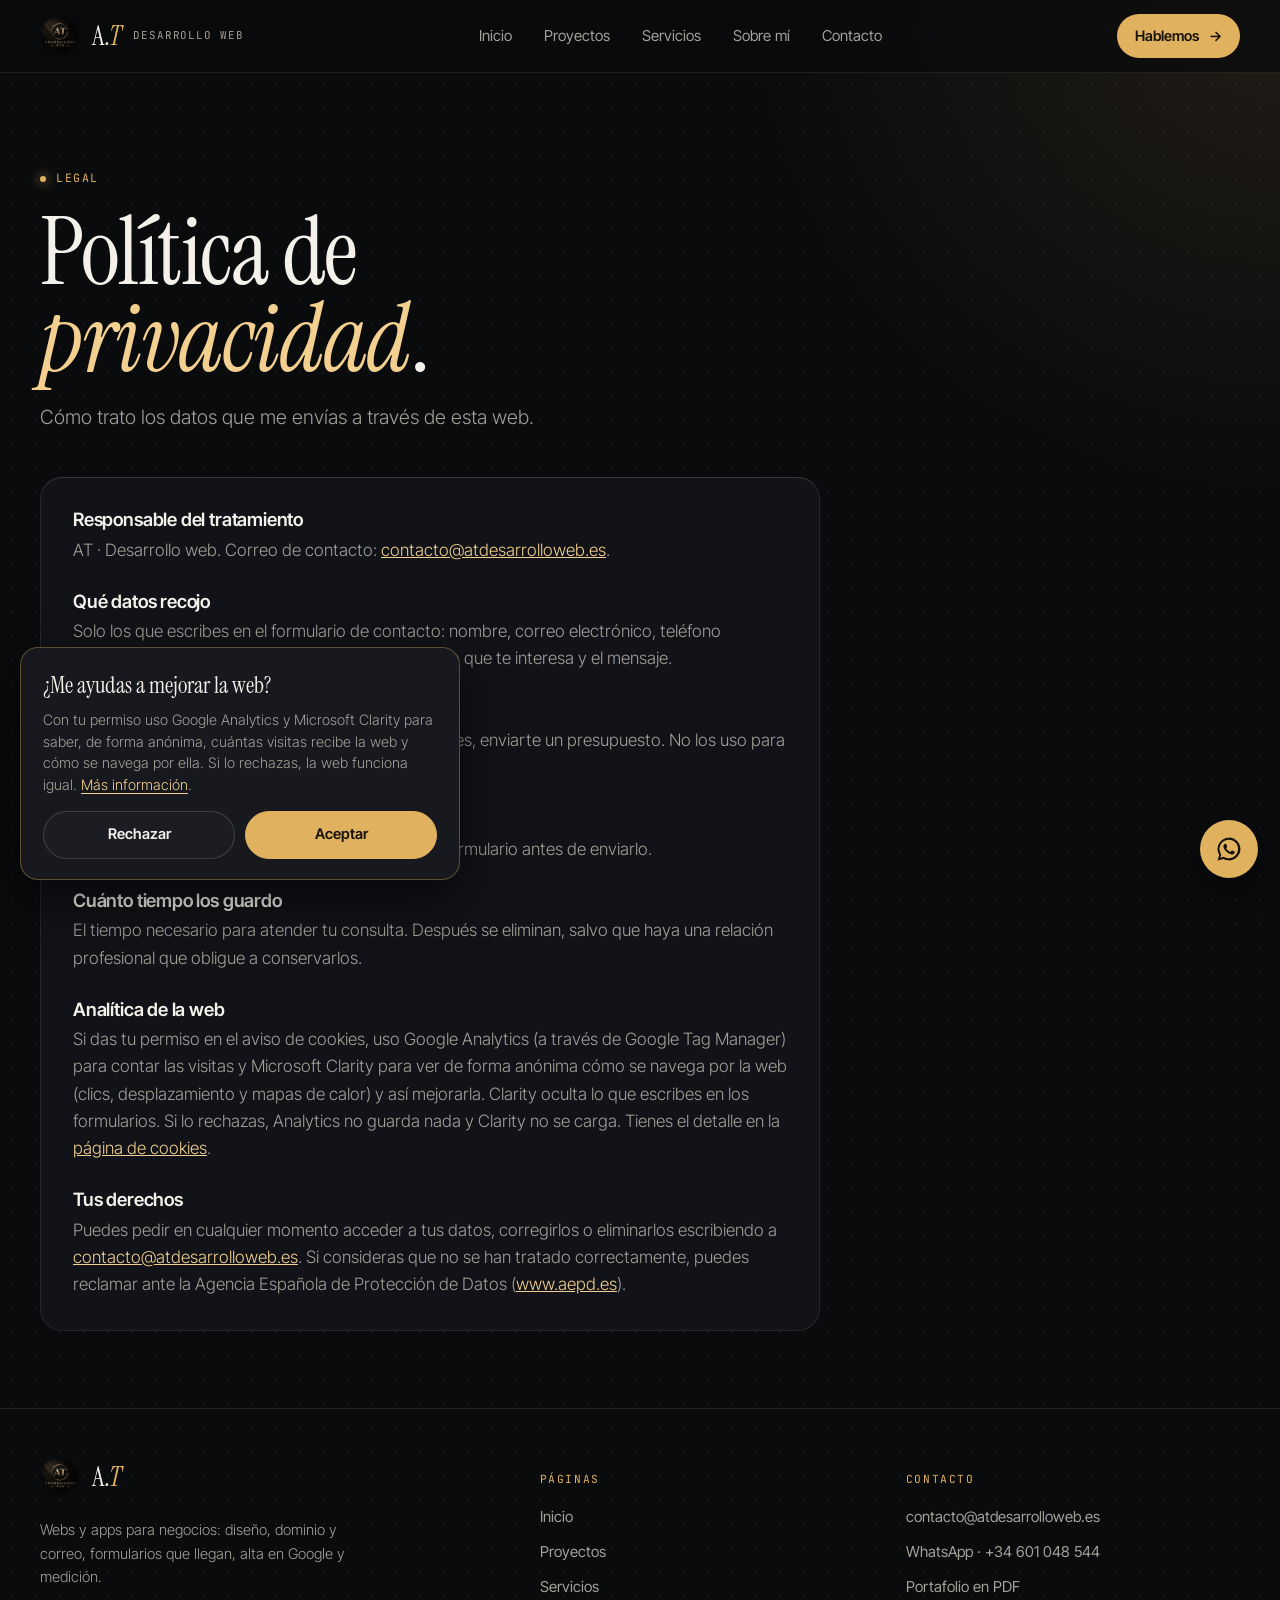
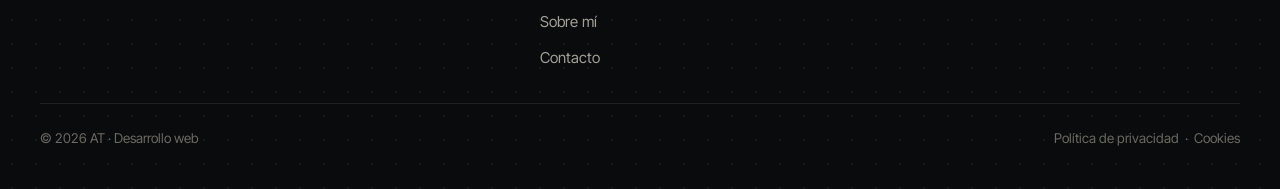
<file: politica-de-privacidad/index.html>
<!doctype html>
<html lang="es" class="sin-js">
<head>
<meta charset="utf-8">
<script src="/assets/gtm.js"></script>
<meta name="viewport" content="width=device-width, initial-scale=1">
<title>Política de privacidad – AT · Desarrollo web</title>
<meta name="description" content="Cómo trato los datos que me envías a través de esta web.">
<link rel="canonical" href="https://www.atdesarrolloweb.es/politica-de-privacidad/">
<meta name="theme-color" content="#0a0b0d">
<meta property="og:type" content="website">
<meta property="og:site_name" content="AT · Desarrollo web">
<meta property="og:locale" content="es_ES">
<meta property="og:title" content="Política de privacidad – AT · Desarrollo web">
<meta property="og:description" content="Cómo trato los datos que me envías a través de esta web.">
<meta property="og:url" content="https://www.atdesarrolloweb.es/politica-de-privacidad/">
<meta property="og:image" content="https://www.atdesarrolloweb.es/img/og-at.jpg">
<meta property="og:image:type" content="image/jpeg">
<meta property="og:image:alt" content="AT · Desarrollo web: webs que hacen crecer negocios">
<meta property="og:image:width" content="1200">
<meta property="og:image:height" content="630">
<meta name="twitter:card" content="summary_large_image">
<link rel="icon" href="/favicon.ico" sizes="48x48">
<link rel="icon" href="/favicon-96.png" type="image/png" sizes="96x96">
<link rel="icon" href="/img/icono-192.png" type="image/png" sizes="192x192">
<link rel="apple-touch-icon" href="/apple-touch-icon.png">
<link rel="manifest" href="/site.webmanifest">
<link rel="preconnect" href="https://fonts.googleapis.com">
<link rel="preconnect" href="https://fonts.gstatic.com" crossorigin>
<link href="https://fonts.googleapis.com/css2?family=Instrument+Serif:ital@0;1&family=Inter+Tight:wght@300;400;500;600;700&family=JetBrains+Mono:wght@400;500&display=swap" rel="stylesheet">
<link rel="stylesheet" href="/assets/estilos.css">
<script src="/assets/sitio.js" defer></script>
</head>
<body>
<noscript><iframe src="https://www.googletagmanager.com/ns.html?id=GTM-M8NRLTX2" height="0" width="0" style="display:none;visibility:hidden" title="Google Tag Manager"></iframe></noscript>
<a class="saltar" href="#contenido">Saltar al contenido</a>
<header class="cabecera">
  <div class="contenedor">
    <a class="marca" href="/" aria-label="AT · Desarrollo web, inicio">
      <img src="/img/logo-at.webp" alt="" width="40" height="40">
      <b>A.<em>T</em></b><span>Desarrollo web</span>
    </a>
    <nav class="navegacion" aria-label="Principal">
      <ul class="menu">
        <li><a href="/">Inicio</a></li>
        <li><a href="/proyectos/">Proyectos</a></li>
        <li><a href="/servicios/">Servicios</a></li>
        <li><a href="/sobre-mi/">Sobre mí</a></li>
        <li><a href="/contacto/">Contacto</a></li>
      </ul>
    </nav>
    <a class="boton boton-oro boton-cab" href="/contacto/">Hablemos <span class="fl" aria-hidden="true">→</span></a>
    <button class="abrir-menu" type="button" aria-expanded="false" aria-label="Abrir el menú"><span></span></button>
  </div>
</header>
<main id="contenido">
<section class="cab-pagina">
  <div class="contenedor">
    <span class="eti">Legal</span>
    <h1>Política de <em>privacidad</em>.</h1>
    <p class="lead">Cómo trato los datos que me envías a través de esta web.</p>
  </div>
</section>

<section>
  <div class="contenedor">
    <div class="card legal">
      <h2>Responsable del tratamiento</h2>
      <p>AT · Desarrollo web. Correo de contacto: <a href="mailto:contacto@atdesarrolloweb.es">contacto@atdesarrolloweb.es</a>.</p>
      <h2>Qué datos recojo</h2>
      <p>Solo los que escribes en el formulario de contacto: nombre, correo electrónico, teléfono (opcional), nombre del negocio (opcional), el servicio que te interesa y el mensaje.</p>
      <h2>Para qué los uso</h2>
      <p>Únicamente para responder a tu consulta y, si lo pides, enviarte un presupuesto. No los uso para publicidad ni los cedo a terceros.</p>
      <h2>Base legal</h2>
      <p>Tu consentimiento, que das al marcar la casilla del formulario antes de enviarlo.</p>
      <h2>Cuánto tiempo los guardo</h2>
      <p>El tiempo necesario para atender tu consulta. Después se eliminan, salvo que haya una relación profesional que obligue a conservarlos.</p>
      <h2>Analítica de la web</h2>
      <p>Si das tu permiso en el aviso de cookies, uso Google Analytics (a través de Google Tag Manager) para contar las visitas y Microsoft Clarity para ver de forma anónima cómo se navega por la web (clics, desplazamiento y mapas de calor) y así mejorarla. Clarity oculta lo que escribes en los formularios. Si lo rechazas, Analytics no guarda nada y Clarity no se carga. Tienes el detalle en la <a href="/cookies/">página de cookies</a>.</p>
      <h2>Tus derechos</h2>
      <p>Puedes pedir en cualquier momento acceder a tus datos, corregirlos o eliminarlos escribiendo a <a href="mailto:contacto@atdesarrolloweb.es">contacto@atdesarrolloweb.es</a>. Si consideras que no se han tratado correctamente, puedes reclamar ante la Agencia Española de Protección de Datos (<a href="https://www.aepd.es" target="_blank" rel="noopener">www.aepd.es</a>).</p>
    </div>
  </div>
</section>
</main>
<footer class="pie">
  <div class="contenedor">
    <div>
      <a class="marca" href="/"><img src="/img/logo-at.webp" alt="" width="40" height="40"><b>A.<em>T</em></b></a>
      <p>Webs y apps para negocios: diseño, dominio y correo, formularios que llegan, alta en Google y medición.</p>
    </div>
    <div>
      <p class="pie-tit">Páginas</p>
      <ul>
        <li><a href="/">Inicio</a></li>
        <li><a href="/proyectos/">Proyectos</a></li>
        <li><a href="/servicios/">Servicios</a></li>
        <li><a href="/sobre-mi/">Sobre mí</a></li>
        <li><a href="/contacto/">Contacto</a></li>
      </ul>
    </div>
    <div>
      <p class="pie-tit">Contacto</p>
      <ul>
        <li><a href="mailto:contacto@atdesarrolloweb.es">contacto@atdesarrolloweb.es</a></li>
        <li><a data-wa href="https://wa.me/34601048544" target="_blank" rel="noopener">WhatsApp · +34 601 048 544</a></li>
        <li><a href="/portafolio-at.pdf" download>Portafolio en PDF</a></li>
      </ul>
    </div>
    <div class="legal-pie">
      <span>© 2026 AT · Desarrollo web</span>
      <span><a href="/politica-de-privacidad/">Política de privacidad</a> &nbsp;·&nbsp; <a href="/cookies/">Cookies</a></span>
    </div>
  </div>
</footer>
</body>
</html>
</file>
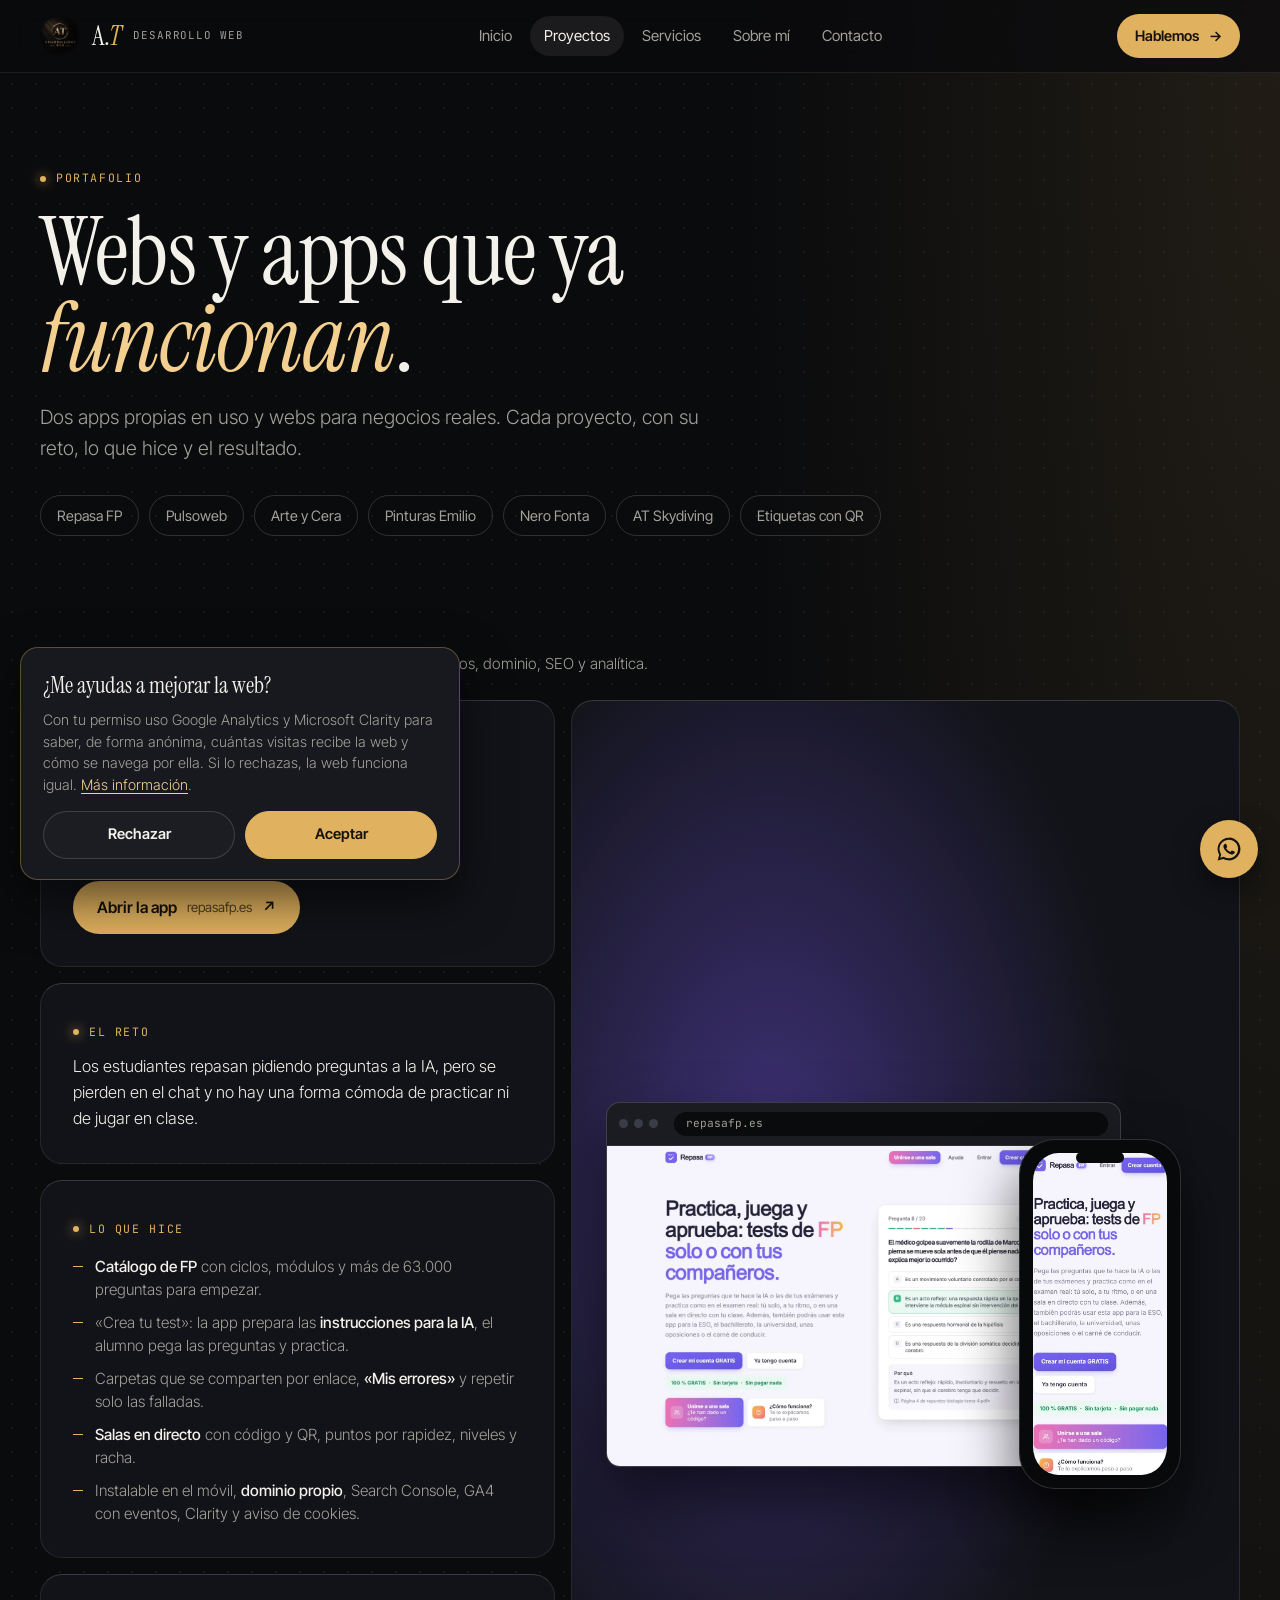
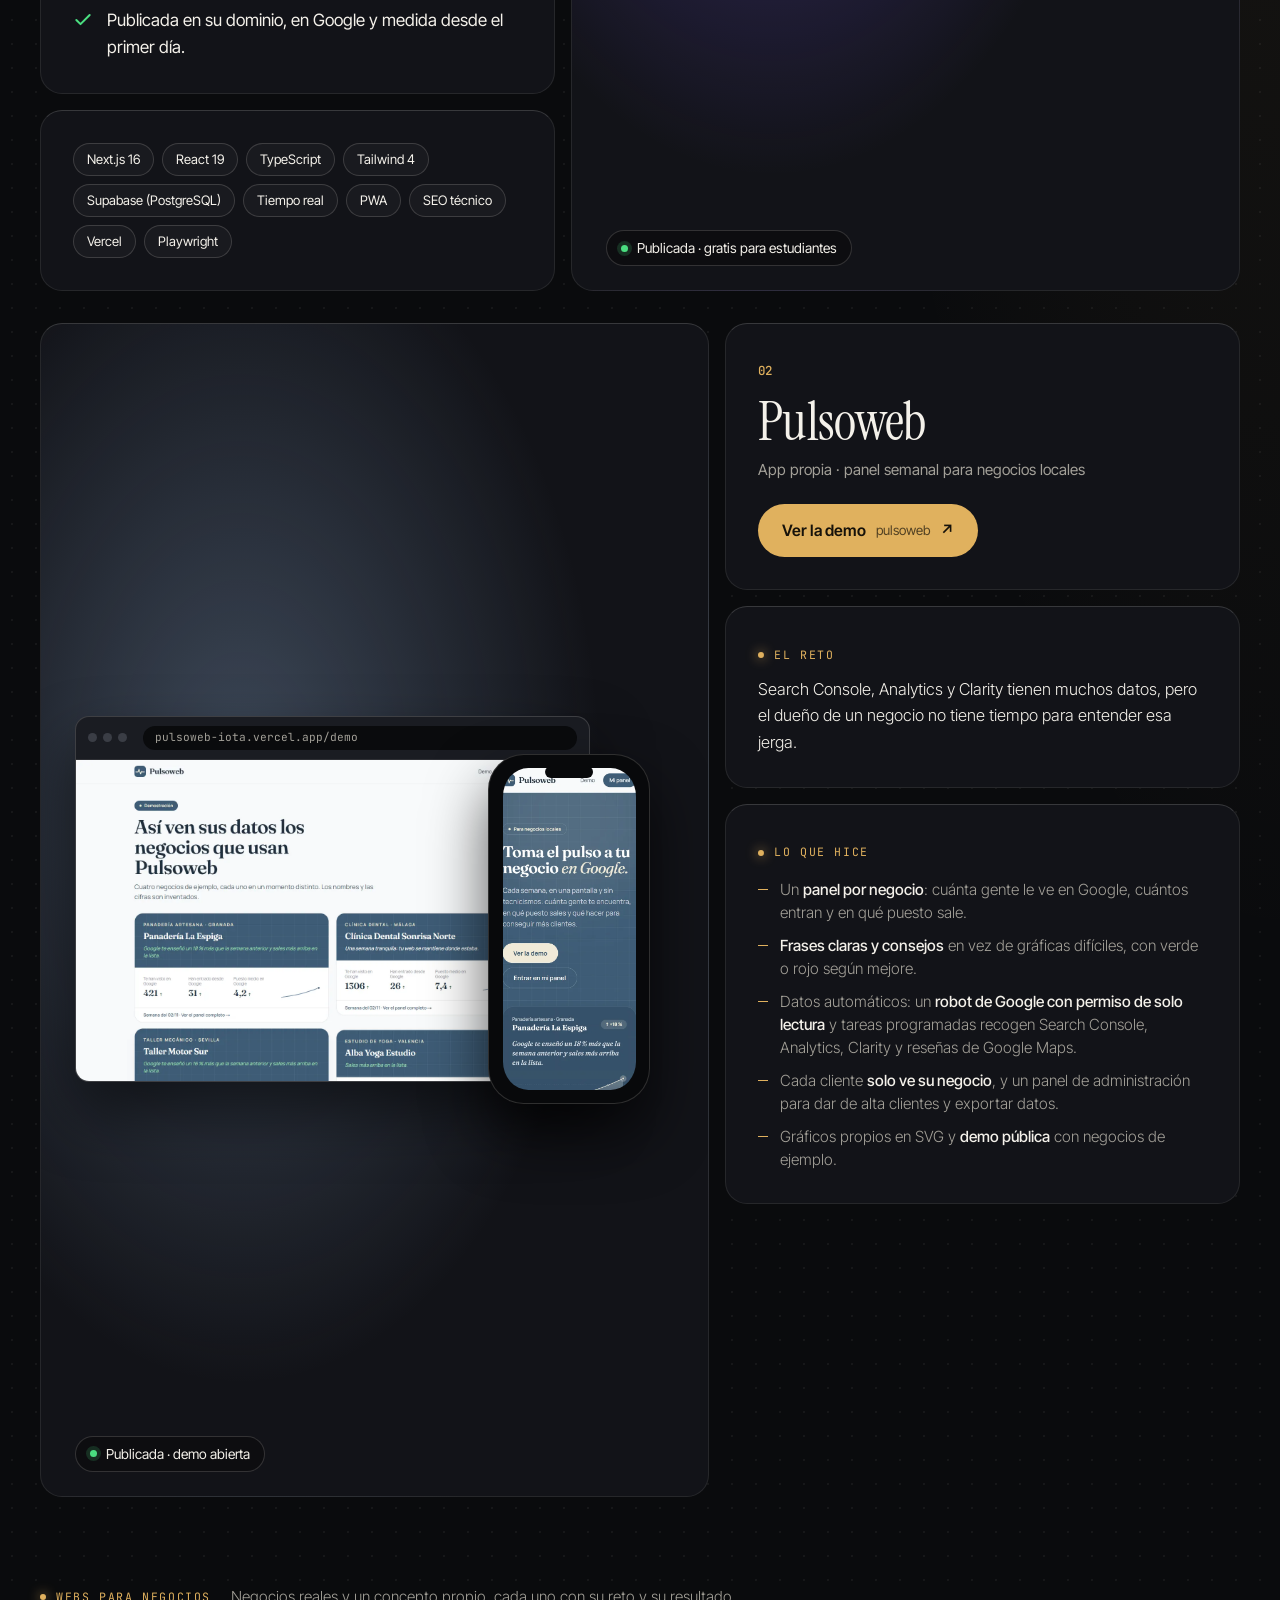
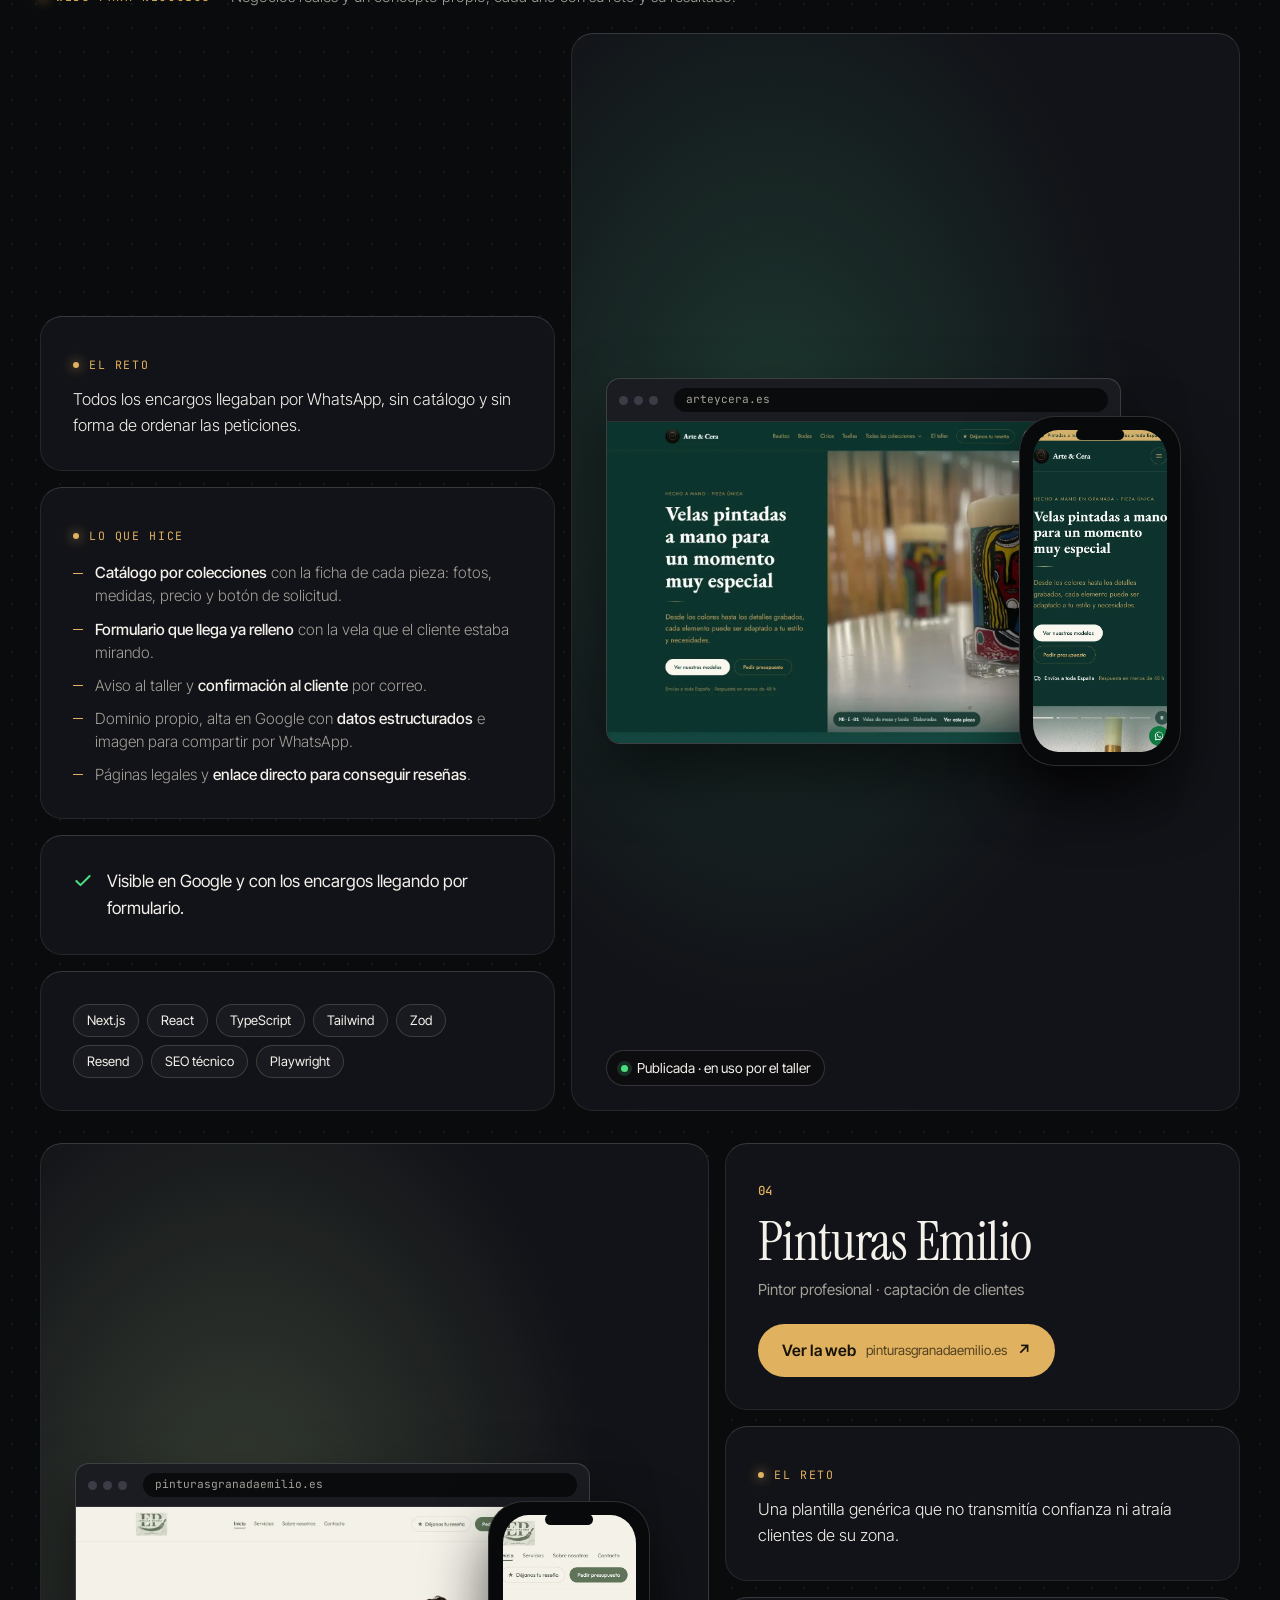
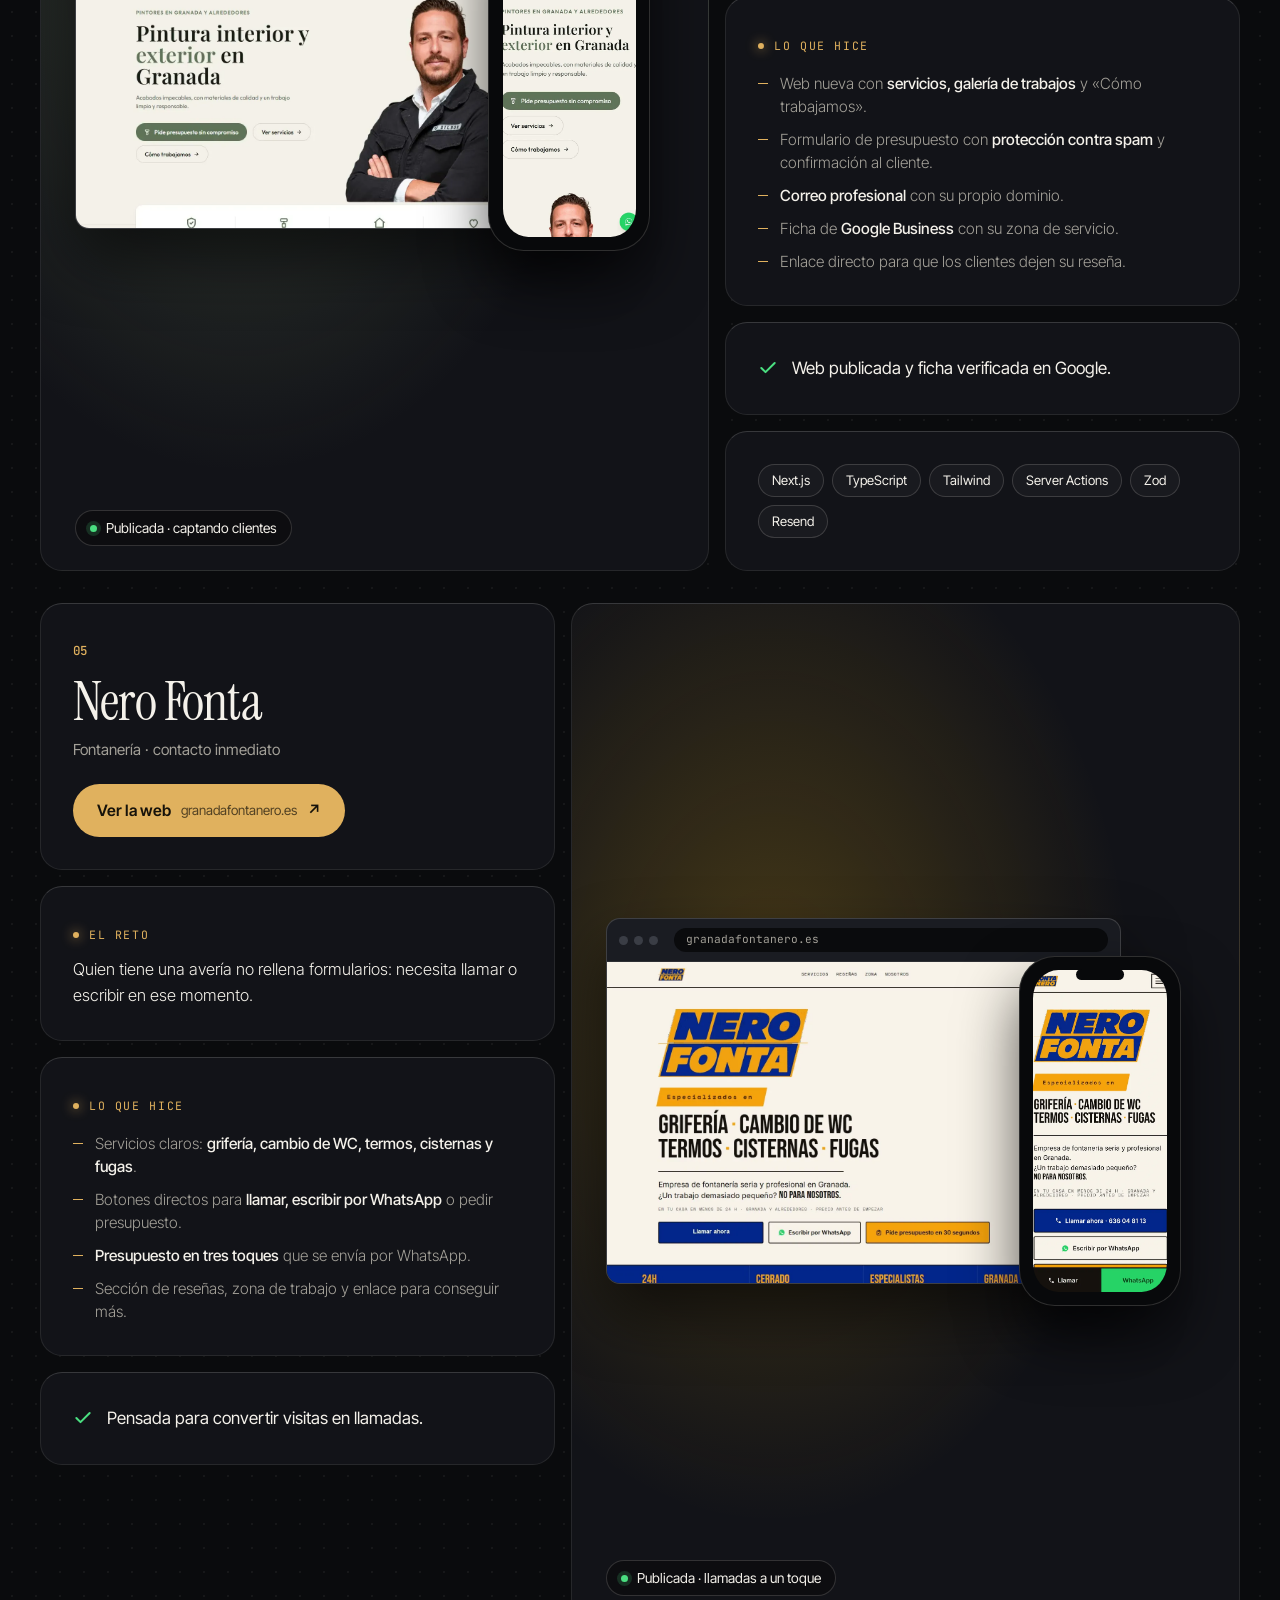
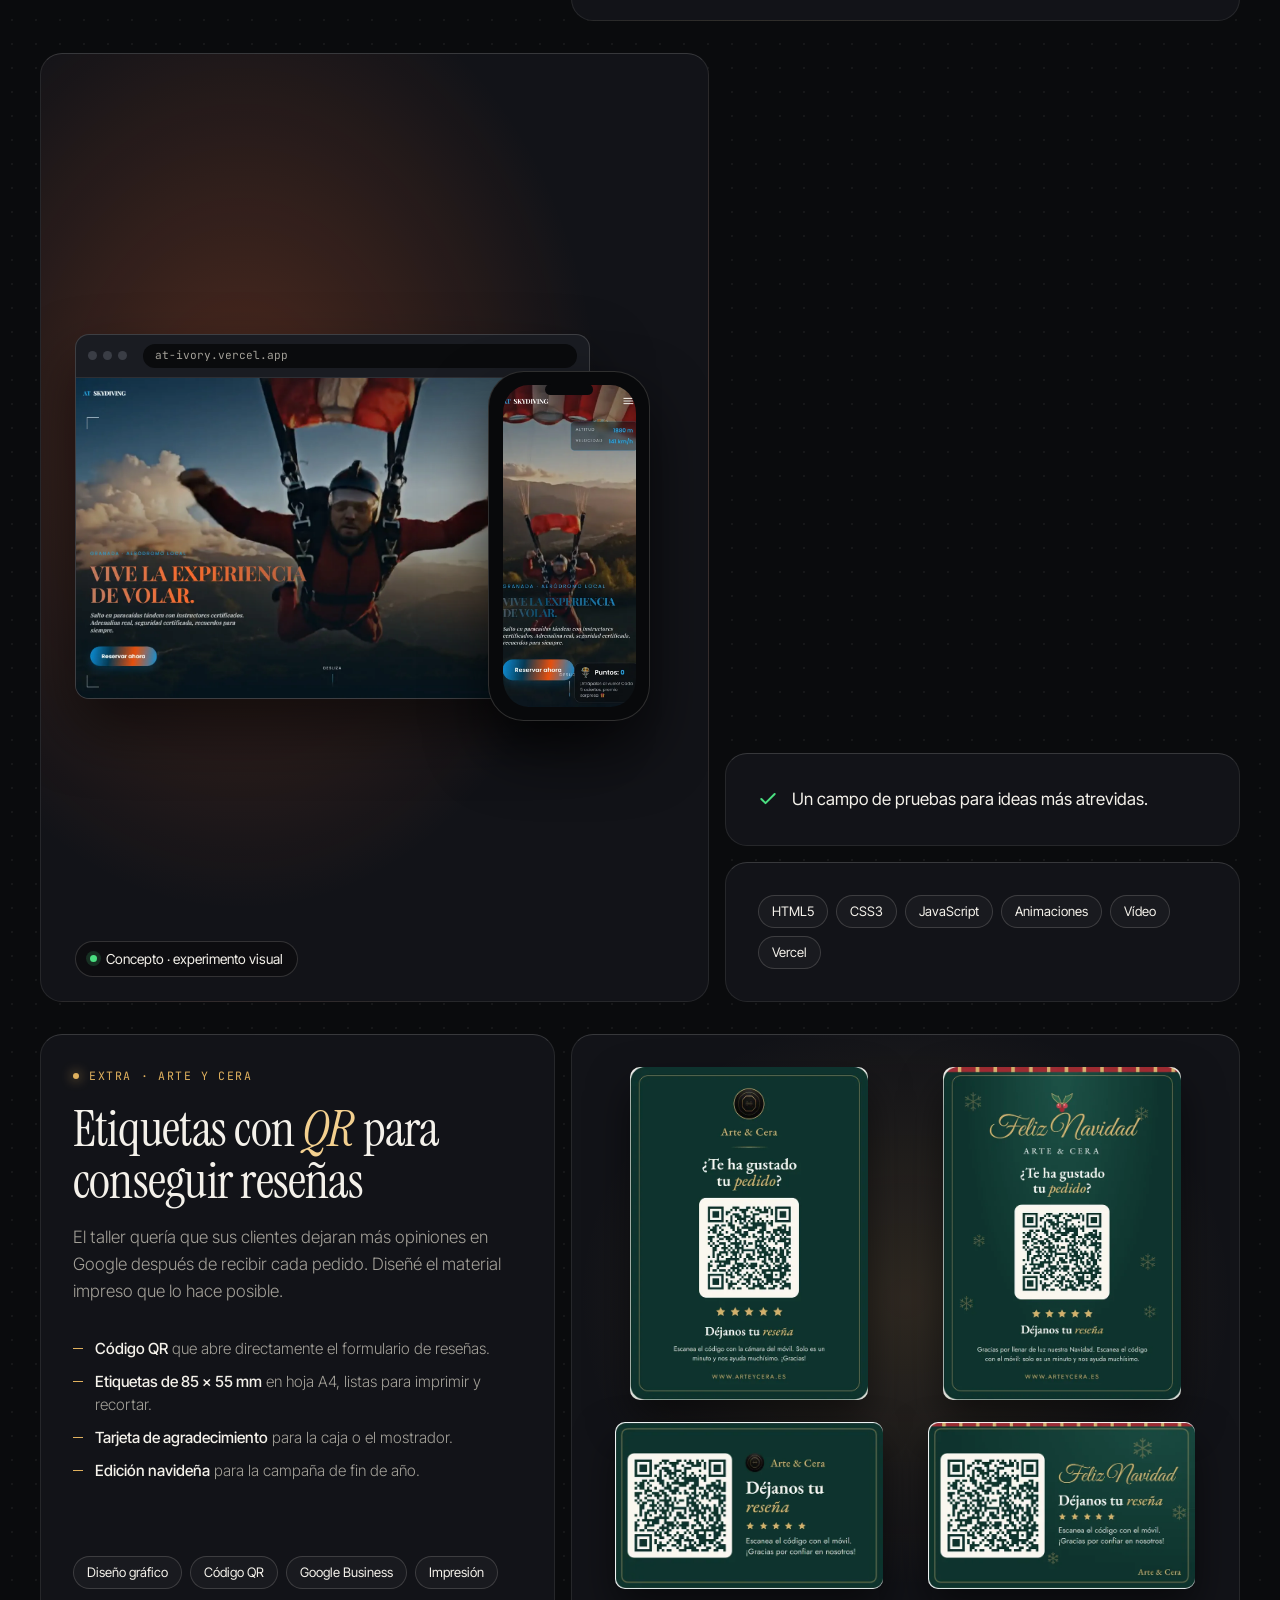
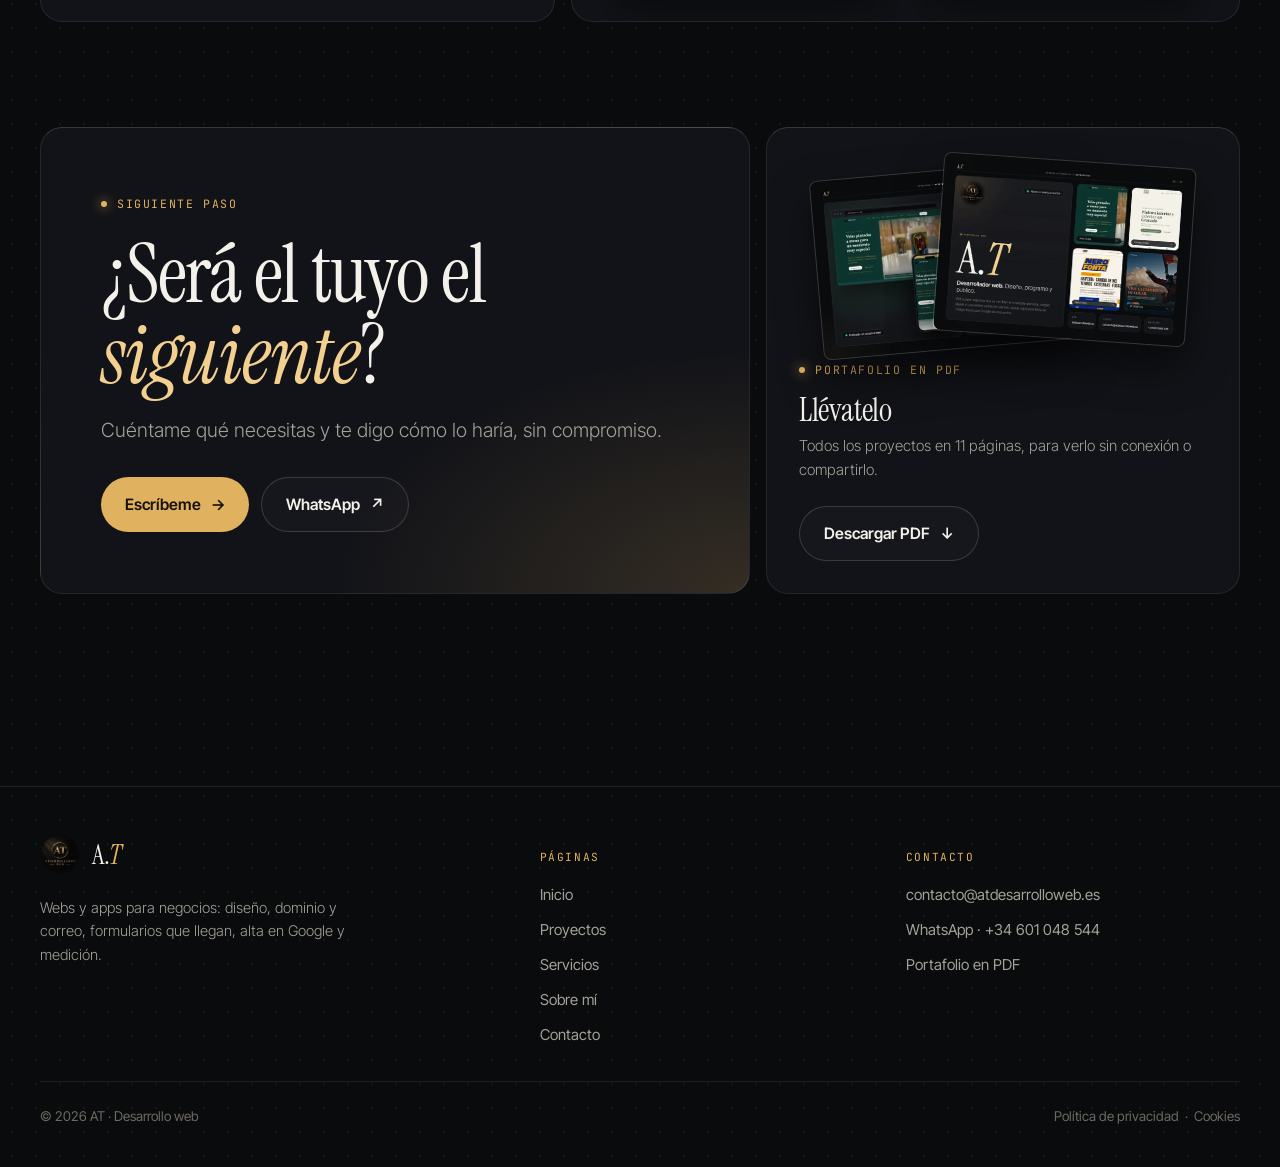
<file: proyectos/index.html>
<!doctype html>
<html lang="es" class="sin-js">
<head>
<meta charset="utf-8">
<script src="/assets/gtm.js"></script>
<meta name="viewport" content="width=device-width, initial-scale=1">
<title>Proyectos: webs y apps – AT · Desarrollo web</title>
<meta name="description" content="Repasa FP, Pulsoweb y webs para negocios reales como Arte y Cera, Pinturas Emilio y Nero Fonta: el reto, lo que hice y el resultado.">
<link rel="canonical" href="https://www.atdesarrolloweb.es/proyectos/">
<meta name="theme-color" content="#0a0b0d">
<meta property="og:type" content="website">
<meta property="og:site_name" content="AT · Desarrollo web">
<meta property="og:locale" content="es_ES">
<meta property="og:title" content="Proyectos: webs y apps – AT · Desarrollo web">
<meta property="og:description" content="Repasa FP, Pulsoweb y webs para negocios reales como Arte y Cera, Pinturas Emilio y Nero Fonta: el reto, lo que hice y el resultado.">
<meta property="og:url" content="https://www.atdesarrolloweb.es/proyectos/">
<meta property="og:image" content="https://www.atdesarrolloweb.es/img/og-at.jpg">
<meta property="og:image:type" content="image/jpeg">
<meta property="og:image:alt" content="AT · Desarrollo web: webs que hacen crecer negocios">
<meta property="og:image:width" content="1200">
<meta property="og:image:height" content="630">
<meta name="twitter:card" content="summary_large_image">
<link rel="icon" href="/favicon.ico" sizes="48x48">
<link rel="icon" href="/favicon-96.png" type="image/png" sizes="96x96">
<link rel="icon" href="/img/icono-192.png" type="image/png" sizes="192x192">
<link rel="apple-touch-icon" href="/apple-touch-icon.png">
<link rel="manifest" href="/site.webmanifest">
<link rel="preconnect" href="https://fonts.googleapis.com">
<link rel="preconnect" href="https://fonts.gstatic.com" crossorigin>
<link href="https://fonts.googleapis.com/css2?family=Instrument+Serif:ital@0;1&family=Inter+Tight:wght@300;400;500;600;700&family=JetBrains+Mono:wght@400;500&display=swap" rel="stylesheet">
<link rel="stylesheet" href="/assets/estilos.css">
<script src="/assets/sitio.js" defer></script>
</head>
<body>
<noscript><iframe src="https://www.googletagmanager.com/ns.html?id=GTM-M8NRLTX2" height="0" width="0" style="display:none;visibility:hidden" title="Google Tag Manager"></iframe></noscript>
<a class="saltar" href="#contenido">Saltar al contenido</a>
<header class="cabecera">
  <div class="contenedor">
    <a class="marca" href="/" aria-label="AT · Desarrollo web, inicio">
      <img src="/img/logo-at.webp" alt="" width="40" height="40">
      <b>A.<em>T</em></b><span>Desarrollo web</span>
    </a>
    <nav class="navegacion" aria-label="Principal">
      <ul class="menu">
        <li><a href="/">Inicio</a></li>
        <li><a href="/proyectos/" aria-current="page">Proyectos</a></li>
        <li><a href="/servicios/">Servicios</a></li>
        <li><a href="/sobre-mi/">Sobre mí</a></li>
        <li><a href="/contacto/">Contacto</a></li>
      </ul>
    </nav>
    <a class="boton boton-oro boton-cab" href="/contacto/">Hablemos <span class="fl" aria-hidden="true">→</span></a>
    <button class="abrir-menu" type="button" aria-expanded="false" aria-label="Abrir el menú"><span></span></button>
  </div>
</header>
<main id="contenido">
<section class="cab-pagina">
  <div class="contenedor">
    <span class="eti">Portafolio</span>
    <h1>Webs y apps que ya <em>funcionan</em>.</h1>
    <p class="lead">Dos apps propias en uso y webs para negocios reales. Cada proyecto, con su reto, lo que hice y el resultado.</p>
    <nav class="indice" aria-label="Proyectos"><a href="#repasa-fp">Repasa FP</a><a href="#pulsoweb">Pulsoweb</a><a href="#arte-y-cera">Arte y Cera</a><a href="#pinturas-emilio">Pinturas Emilio</a><a href="#nero-fonta">Nero Fonta</a><a href="#at-skydiving">AT Skydiving</a><a href="#extra">Etiquetas con QR</a></nav>
  </div>
</section>

<div class="separador-casos contenedor"><span class="eti">Apps propias</span><p>Producto completo: usuarios, base de datos, dominio, SEO y analítica.</p></div>

<section class="caso" id="repasa-fp">
  <div class="contenedor">
    <div class="bento">
      <a class="card escaparate rev" href="https://www.repasafp.es/" target="_blank" rel="noopener noreferrer" style="--brillo:rgba(124,92,255,.42)" aria-label="Abrir repasafp.es">
        <div class="escena">
          <div class="navegador"><div class="barra"><i></i><i></i><i></i><span>repasafp.es</span></div><img src="/img/repasa-escritorio.webp" alt="Repasa FP en el ordenador" width="1440" height="900" loading="lazy"></div>
          <div class="movil"><img src="/img/repasa-movil.webp" alt="Repasa FP en el móvil" width="520" height="1125" loading="lazy"></div>
        </div>
        <span class="pill"><i></i>Publicada · gratis para estudiantes</span>
      </a>
      <div class="ficha">
        <div class="card rev">
          <span class="num"><b>01</b></span>
          <h2>Repasa FP</h2>
          <div class="tipo">App propia · tests de FP solo o con la clase</div>
          <a class="boton boton-oro" href="https://www.repasafp.es/" target="_blank" rel="noopener noreferrer">Abrir la app <small>repasafp.es</small> <span class="fl" aria-hidden="true">↗</span></a>
        </div>
        <div class="card reto rev"><span class="eti">El reto</span><p>Los estudiantes repasan pidiendo preguntas a la IA, pero se pierden en el chat y no hay una forma cómoda de practicar ni de jugar en clase.</p></div>
        <div class="card rev"><span class="eti">Lo que hice</span>
          <ul class="lista">
            <li><strong>Catálogo de FP</strong> con ciclos, módulos y más de 63.000 preguntas para empezar.</li>
            <li>«Crea tu test»: la app prepara las <strong>instrucciones para la IA</strong>, el alumno pega las preguntas y practica.</li>
            <li>Carpetas que se comparten por enlace, <strong>«Mis errores»</strong> y repetir solo las falladas.</li>
            <li><strong>Salas en directo</strong> con código y QR, puntos por rapidez, niveles y racha.</li>
            <li>Instalable en el móvil, <strong>dominio propio</strong>, Search Console, GA4 con eventos, Clarity y aviso de cookies.</li>
          </ul>
        </div>
        <div class="card rev resultado"><svg width="20" height="20" viewBox="0 0 24 24" fill="none" stroke="currentColor" stroke-width="2.4" stroke-linecap="round" stroke-linejoin="round" aria-hidden="true"><path d="M20 6 9 17l-5-5"/></svg><p>Publicada en su dominio, en Google y medida desde el primer día.</p></div>
        <div class="card rev chips"><span>Next.js 16</span><span>React 19</span><span>TypeScript</span><span>Tailwind 4</span><span>Supabase (PostgreSQL)</span><span>Tiempo real</span><span>PWA</span><span>SEO técnico</span><span>Vercel</span><span>Playwright</span></div>
      </div>
    </div>
  </div>
</section>

<section class="caso" id="pulsoweb">
  <div class="contenedor">
    <div class="bento">
      <a class="card escaparate rev" href="https://pulsoweb-iota.vercel.app/demo" target="_blank" rel="noopener" style="--brillo:rgba(116,140,171,.45)" aria-label="Abrir la demo de Pulsoweb">
        <div class="escena">
          <div class="navegador"><div class="barra"><i></i><i></i><i></i><span>pulsoweb-iota.vercel.app/demo</span></div><img src="/img/pulsoweb-demo.webp" alt="Demo de Pulsoweb: negocios de ejemplo con sus datos de la semana" width="1440" height="900" loading="lazy"></div>
          <div class="movil"><img src="/img/pulsoweb-movil.webp" alt="Pulsoweb en el móvil" width="520" height="1125" loading="lazy"></div>
        </div>
        <span class="pill"><i></i>Publicada · demo abierta</span>
      </a>
      <div class="ficha">
        <div class="card rev">
          <span class="num"><b>02</b></span>
          <h2>Pulsoweb</h2>
          <div class="tipo">App propia · panel semanal para negocios locales</div>
          <a class="boton boton-oro" href="https://pulsoweb-iota.vercel.app/demo" target="_blank" rel="noopener">Ver la demo <small>pulsoweb</small> <span class="fl" aria-hidden="true">↗</span></a>
        </div>
        <div class="card reto rev"><span class="eti">El reto</span><p>Search Console, Analytics y Clarity tienen muchos datos, pero el dueño de un negocio no tiene tiempo para entender esa jerga.</p></div>
        <div class="card rev"><span class="eti">Lo que hice</span>
          <ul class="lista">
            <li>Un <strong>panel por negocio</strong>: cuánta gente le ve en Google, cuántos entran y en qué puesto sale.</li>
            <li><strong>Frases claras y consejos</strong> en vez de gráficas difíciles, con verde o rojo según mejore.</li>
            <li>Datos automáticos: un <strong>robot de Google con permiso de solo lectura</strong> y tareas programadas recogen Search Console, Analytics, Clarity y reseñas de Google Maps.</li>
            <li>Cada cliente <strong>solo ve su negocio</strong>, y un panel de administración para dar de alta clientes y exportar datos.</li>
            <li>Gráficos propios en SVG y <strong>demo pública</strong> con negocios de ejemplo.</li>
          </ul>
        </div>
        <div class="card rev resultado"><svg width="20" height="20" viewBox="0 0 24 24" fill="none" stroke="currentColor" stroke-width="2.4" stroke-linecap="round" stroke-linejoin="round" aria-hidden="true"><path d="M20 6 9 17l-5-5"/></svg><p>Ya sigue cada semana las webs de Arte y Cera y Pinturas Emilio.</p></div>
        <div class="card rev chips"><span>Next.js 16</span><span>TypeScript</span><span>Tailwind 4</span><span>Supabase (PostgreSQL)</span><span>Seguridad por filas</span><span>APIs de Google</span><span>Vercel Cron</span><span>SVG</span></div>
      </div>
    </div>
  </div>
</section>

<div class="separador-casos contenedor"><span class="eti">Webs para negocios</span><p>Negocios reales y un concepto propio, cada uno con su reto y su resultado.</p></div>

<section class="caso" id="arte-y-cera">
  <div class="contenedor">
    <div class="bento">
      <a class="card escaparate rev" href="https://www.arteycera.es" target="_blank" rel="noopener" style="--brillo:rgba(46,110,82,.42)" aria-label="Abrir arteycera.es">
        <div class="escena">
          <div class="navegador"><div class="barra"><i></i><i></i><i></i><span>arteycera.es</span></div><img src="/img/arteycera-escritorio.webp" alt="Arte y Cera en el ordenador" width="1440" height="900" loading="lazy"></div>
          <div class="movil"><img src="/img/arteycera-movil.webp" alt="Arte y Cera en el móvil" width="520" height="1125" loading="lazy"></div>
        </div>
        <span class="pill"><i></i>Publicada · en uso por el taller</span>
      </a>
      <div class="ficha">
        <div class="card rev">
          <span class="num"><b>03</b></span>
          <h2>Arte y Cera</h2>
          <div class="tipo">Taller artesano · velas pintadas a mano</div>
          <a class="boton boton-oro" href="https://www.arteycera.es" target="_blank" rel="noopener">Ver la web <small>arteycera.es</small> <span class="fl" aria-hidden="true">↗</span></a>
        </div>
        <div class="card reto rev"><span class="eti">El reto</span><p>Todos los encargos llegaban por WhatsApp, sin catálogo y sin forma de ordenar las peticiones.</p></div>
        <div class="card rev"><span class="eti">Lo que hice</span>
          <ul class="lista">
            <li><strong>Catálogo por colecciones</strong> con la ficha de cada pieza: fotos, medidas, precio y botón de solicitud.</li>
            <li><strong>Formulario que llega ya relleno</strong> con la vela que el cliente estaba mirando.</li>
            <li>Aviso al taller y <strong>confirmación al cliente</strong> por correo.</li>
            <li>Dominio propio, alta en Google con <strong>datos estructurados</strong> e imagen para compartir por WhatsApp.</li>
            <li>Páginas legales y <strong>enlace directo para conseguir reseñas</strong>.</li>
          </ul>
        </div>
        <div class="card rev resultado"><svg width="20" height="20" viewBox="0 0 24 24" fill="none" stroke="currentColor" stroke-width="2.4" stroke-linecap="round" stroke-linejoin="round" aria-hidden="true"><path d="M20 6 9 17l-5-5"/></svg><p>Visible en Google y con los encargos llegando por formulario.</p></div>
        <div class="card rev chips"><span>Next.js</span><span>React</span><span>TypeScript</span><span>Tailwind</span><span>Zod</span><span>Resend</span><span>SEO técnico</span><span>Playwright</span></div>
      </div>
    </div>
  </div>
</section>

<section class="caso" id="pinturas-emilio">
  <div class="contenedor">
    <div class="bento">
      <a class="card escaparate rev" href="https://www.pinturasgranadaemilio.es" target="_blank" rel="noopener" style="--brillo:rgba(120,140,100,.36)" aria-label="Abrir pinturasgranadaemilio.es">
        <div class="escena">
          <div class="navegador"><div class="barra"><i></i><i></i><i></i><span>pinturasgranadaemilio.es</span></div><img src="/img/pinturas-escritorio.webp" alt="Pinturas Emilio en el ordenador" width="1440" height="900" loading="lazy"></div>
          <div class="movil"><img src="/img/pinturas-movil.webp" alt="Pinturas Emilio en el móvil" width="520" height="1125" loading="lazy"></div>
        </div>
        <span class="pill"><i></i>Publicada · captando clientes</span>
      </a>
      <div class="ficha">
        <div class="card rev">
          <span class="num"><b>04</b></span>
          <h2>Pinturas Emilio</h2>
          <div class="tipo">Pintor profesional · captación de clientes</div>
          <a class="boton boton-oro" href="https://www.pinturasgranadaemilio.es" target="_blank" rel="noopener">Ver la web <small>pinturasgranadaemilio.es</small> <span class="fl" aria-hidden="true">↗</span></a>
        </div>
        <div class="card reto rev"><span class="eti">El reto</span><p>Una plantilla genérica que no transmitía confianza ni atraía clientes de su zona.</p></div>
        <div class="card rev"><span class="eti">Lo que hice</span>
          <ul class="lista">
            <li>Web nueva con <strong>servicios, galería de trabajos</strong> y «Cómo trabajamos».</li>
            <li>Formulario de presupuesto con <strong>protección contra spam</strong> y confirmación al cliente.</li>
            <li><strong>Correo profesional</strong> con su propio dominio.</li>
            <li>Ficha de <strong>Google Business</strong> con su zona de servicio.</li>
            <li>Enlace directo para que los clientes dejen su reseña.</li>
          </ul>
        </div>
        <div class="card rev resultado"><svg width="20" height="20" viewBox="0 0 24 24" fill="none" stroke="currentColor" stroke-width="2.4" stroke-linecap="round" stroke-linejoin="round" aria-hidden="true"><path d="M20 6 9 17l-5-5"/></svg><p>Web publicada y ficha verificada en Google.</p></div>
        <div class="card rev chips"><span>Next.js</span><span>TypeScript</span><span>Tailwind</span><span>Server Actions</span><span>Zod</span><span>Resend</span></div>
      </div>
    </div>
  </div>
</section>

<section class="caso" id="nero-fonta">
  <div class="contenedor">
    <div class="bento">
      <a class="card escaparate rev" href="https://granadafontanero.es" target="_blank" rel="noopener" style="--brillo:rgba(240,180,20,.24)" aria-label="Abrir granadafontanero.es">
        <div class="escena">
          <div class="navegador"><div class="barra"><i></i><i></i><i></i><span>granadafontanero.es</span></div><img src="/img/nerofonta-escritorio.webp" alt="Nero Fonta en el ordenador" width="1440" height="900" loading="lazy"></div>
          <div class="movil"><img src="/img/nerofonta-movil.webp" alt="Nero Fonta en el móvil" width="520" height="1125" loading="lazy"></div>
        </div>
        <span class="pill"><i></i>Publicada · llamadas a un toque</span>
      </a>
      <div class="ficha">
        <div class="card rev">
          <span class="num"><b>05</b></span>
          <h2>Nero Fonta</h2>
          <div class="tipo">Fontanería · contacto inmediato</div>
          <a class="boton boton-oro" href="https://granadafontanero.es" target="_blank" rel="noopener">Ver la web <small>granadafontanero.es</small> <span class="fl" aria-hidden="true">↗</span></a>
        </div>
        <div class="card reto rev"><span class="eti">El reto</span><p>Quien tiene una avería no rellena formularios: necesita llamar o escribir en ese momento.</p></div>
        <div class="card rev"><span class="eti">Lo que hice</span>
          <ul class="lista">
            <li>Servicios claros: <strong>grifería, cambio de WC, termos, cisternas y fugas</strong>.</li>
            <li>Botones directos para <strong>llamar, escribir por WhatsApp</strong> o pedir presupuesto.</li>
            <li><strong>Presupuesto en tres toques</strong> que se envía por WhatsApp.</li>
            <li>Sección de reseñas, zona de trabajo y enlace para conseguir más.</li>
          </ul>
        </div>
        <div class="card rev resultado"><svg width="20" height="20" viewBox="0 0 24 24" fill="none" stroke="currentColor" stroke-width="2.4" stroke-linecap="round" stroke-linejoin="round" aria-hidden="true"><path d="M20 6 9 17l-5-5"/></svg><p>Pensada para convertir visitas en llamadas.</p></div>
        <div class="card rev chips"><span>HTML5</span><span>CSS3</span><span>JavaScript</span><span>WhatsApp</span><span>Google Business</span><span>Vercel</span></div>
      </div>
    </div>
  </div>
</section>

<section class="caso" id="at-skydiving">
  <div class="contenedor">
    <div class="bento">
      <a class="card escaparate rev" href="https://at-ivory.vercel.app" target="_blank" rel="noopener" style="--brillo:rgba(255,110,50,.26)" aria-label="Abrir at-ivory.vercel.app">
        <div class="escena">
          <div class="navegador"><div class="barra"><i></i><i></i><i></i><span>at-ivory.vercel.app</span></div><img src="/img/skydiving-escritorio.webp" alt="AT Skydiving en el ordenador" width="1440" height="900" loading="lazy"></div>
          <div class="movil"><img src="/img/skydiving-movil.webp" alt="AT Skydiving en el móvil" width="520" height="1125" loading="lazy"></div>
        </div>
        <span class="pill"><i></i>Concepto · experimento visual</span>
      </a>
      <div class="ficha">
        <div class="card rev">
          <span class="num"><b>06</b></span>
          <h2>AT Skydiving</h2>
          <div class="tipo">Proyecto propio · interacción y movimiento</div>
          <a class="boton boton-oro" href="https://at-ivory.vercel.app" target="_blank" rel="noopener">Ver la web <small>at-ivory.vercel.app</small> <span class="fl" aria-hidden="true">↗</span></a>
        </div>
        <div class="card reto rev"><span class="eti">El objetivo</span><p>Explorar hasta dónde llega una web con HTML, CSS y JavaScript puros, sin frameworks.</p></div>
        <div class="card rev"><span class="eti">Lo que tiene</span>
          <ul class="lista">
            <li><strong>Vídeo a pantalla completa</strong> en la portada.</li>
            <li>Experiencias con precios y <strong>reserva de demostración</strong>.</li>
            <li>Galería de fotos y vídeos, preguntas frecuentes y equipo.</li>
            <li>Un <strong>minijuego</strong> dentro de la propia página.</li>
          </ul>
        </div>
        <div class="card rev resultado"><svg width="20" height="20" viewBox="0 0 24 24" fill="none" stroke="currentColor" stroke-width="2.4" stroke-linecap="round" stroke-linejoin="round" aria-hidden="true"><path d="M20 6 9 17l-5-5"/></svg><p>Un campo de pruebas para ideas más atrevidas.</p></div>
        <div class="card rev chips"><span>HTML5</span><span>CSS3</span><span>JavaScript</span><span>Animaciones</span><span>Vídeo</span><span>Vercel</span></div>
      </div>
    </div>
  </div>
</section>

<section class="caso extra" id="extra">
  <div class="contenedor">
    <div class="bento">
      <div class="card rev" style="display:flex;flex-direction:column;gap:18px">
        <span class="eti">Extra · Arte y Cera</span>
        <h2 style="font-size:clamp(2.2rem,4vw,3.2rem)">Etiquetas con <em>QR</em> para conseguir reseñas</h2>
        <p>El taller quería que sus clientes dejaran más opiniones en Google después de recibir cada pedido. Diseñé el material impreso que lo hace posible.</p>
        <ul class="lista">
          <li><strong>Código QR</strong> que abre directamente el formulario de reseñas.</li>
          <li><strong>Etiquetas de 85 × 55 mm</strong> en hoja A4, listas para imprimir y recortar.</li>
          <li><strong>Tarjeta de agradecimiento</strong> para la caja o el mostrador.</li>
          <li><strong>Edición navideña</strong> para la campaña de fin de año.</li>
        </ul>
        <div class="chips" style="margin-top:auto"><span>Diseño gráfico</span><span>Código QR</span><span>Google Business</span><span>Impresión</span></div>
      </div>
      <div class="card muestras rev">
        <img src="/img/resena-grande.webp" alt="Tarjeta de reseñas de Arte y Cera" width="600" height="839" loading="lazy" style="width:82%">
        <img src="/img/resena-navidad-grande.webp" alt="Tarjeta de reseñas de Navidad" width="600" height="839" loading="lazy" style="width:82%">
        <img src="/img/resena-pequena.webp" alt="Etiqueta de reseñas" width="640" height="399" loading="lazy" style="width:92%">
        <img src="/img/resena-navidad-pequena.webp" alt="Etiqueta de reseñas de Navidad" width="640" height="399" loading="lazy" style="width:92%">
      </div>
    </div>
  </div>
</section>

<div style="height:clamp(48px,7vw,96px)"></div>
<section class="seccion" style="padding-top:0">
  <div class="contenedor">
    <div class="bento cierre">
      <div class="card grande-card rev">
        <span class="eti">Siguiente paso</span>
        <h2>¿Será el tuyo el <em>siguiente</em>?</h2>
        <p class="lead">Cuéntame qué necesitas y te digo cómo lo haría, sin compromiso.</p>
        <div class="botones">
          <a class="boton boton-oro" href="/contacto/">Escríbeme <span class="fl" aria-hidden="true">→</span></a>
          <a class="boton boton-borde" data-wa href="https://wa.me/34601048544" target="_blank" rel="noopener">WhatsApp <span class="fl" aria-hidden="true">↗</span></a>
        </div>
      </div>
      <a class="card descarga rev" href="/portafolio-at.pdf" download>
        <div class="doc" aria-hidden="true">
          <img src="/img/pdf-proyecto.webp" alt="" width="720" height="509">
          <img src="/img/pdf-portada.webp" alt="" width="720" height="509">
        </div>
        <div>
          <span class="eti">Portafolio en PDF</span>
          <h3 style="margin-top:12px">Llévatelo</h3>
          <p>Todos los proyectos en 11 páginas, para verlo sin conexión o compartirlo.</p>
        </div>
        <span class="boton boton-borde" style="align-self:flex-start">Descargar PDF <span class="fl" aria-hidden="true">↓</span></span>
      </a>
    </div>
  </div>
</section>
</main>
<footer class="pie">
  <div class="contenedor">
    <div>
      <a class="marca" href="/"><img src="/img/logo-at.webp" alt="" width="40" height="40"><b>A.<em>T</em></b></a>
      <p>Webs y apps para negocios: diseño, dominio y correo, formularios que llegan, alta en Google y medición.</p>
    </div>
    <div>
      <p class="pie-tit">Páginas</p>
      <ul>
        <li><a href="/">Inicio</a></li>
        <li><a href="/proyectos/">Proyectos</a></li>
        <li><a href="/servicios/">Servicios</a></li>
        <li><a href="/sobre-mi/">Sobre mí</a></li>
        <li><a href="/contacto/">Contacto</a></li>
      </ul>
    </div>
    <div>
      <p class="pie-tit">Contacto</p>
      <ul>
        <li><a href="mailto:contacto@atdesarrolloweb.es">contacto@atdesarrolloweb.es</a></li>
        <li><a data-wa href="https://wa.me/34601048544" target="_blank" rel="noopener">WhatsApp · +34 601 048 544</a></li>
        <li><a href="/portafolio-at.pdf" download>Portafolio en PDF</a></li>
      </ul>
    </div>
    <div class="legal-pie">
      <span>© 2026 AT · Desarrollo web</span>
      <span><a href="/politica-de-privacidad/">Política de privacidad</a> &nbsp;·&nbsp; <a href="/cookies/">Cookies</a></span>
    </div>
  </div>
</footer>
</body>
</html>
</file>
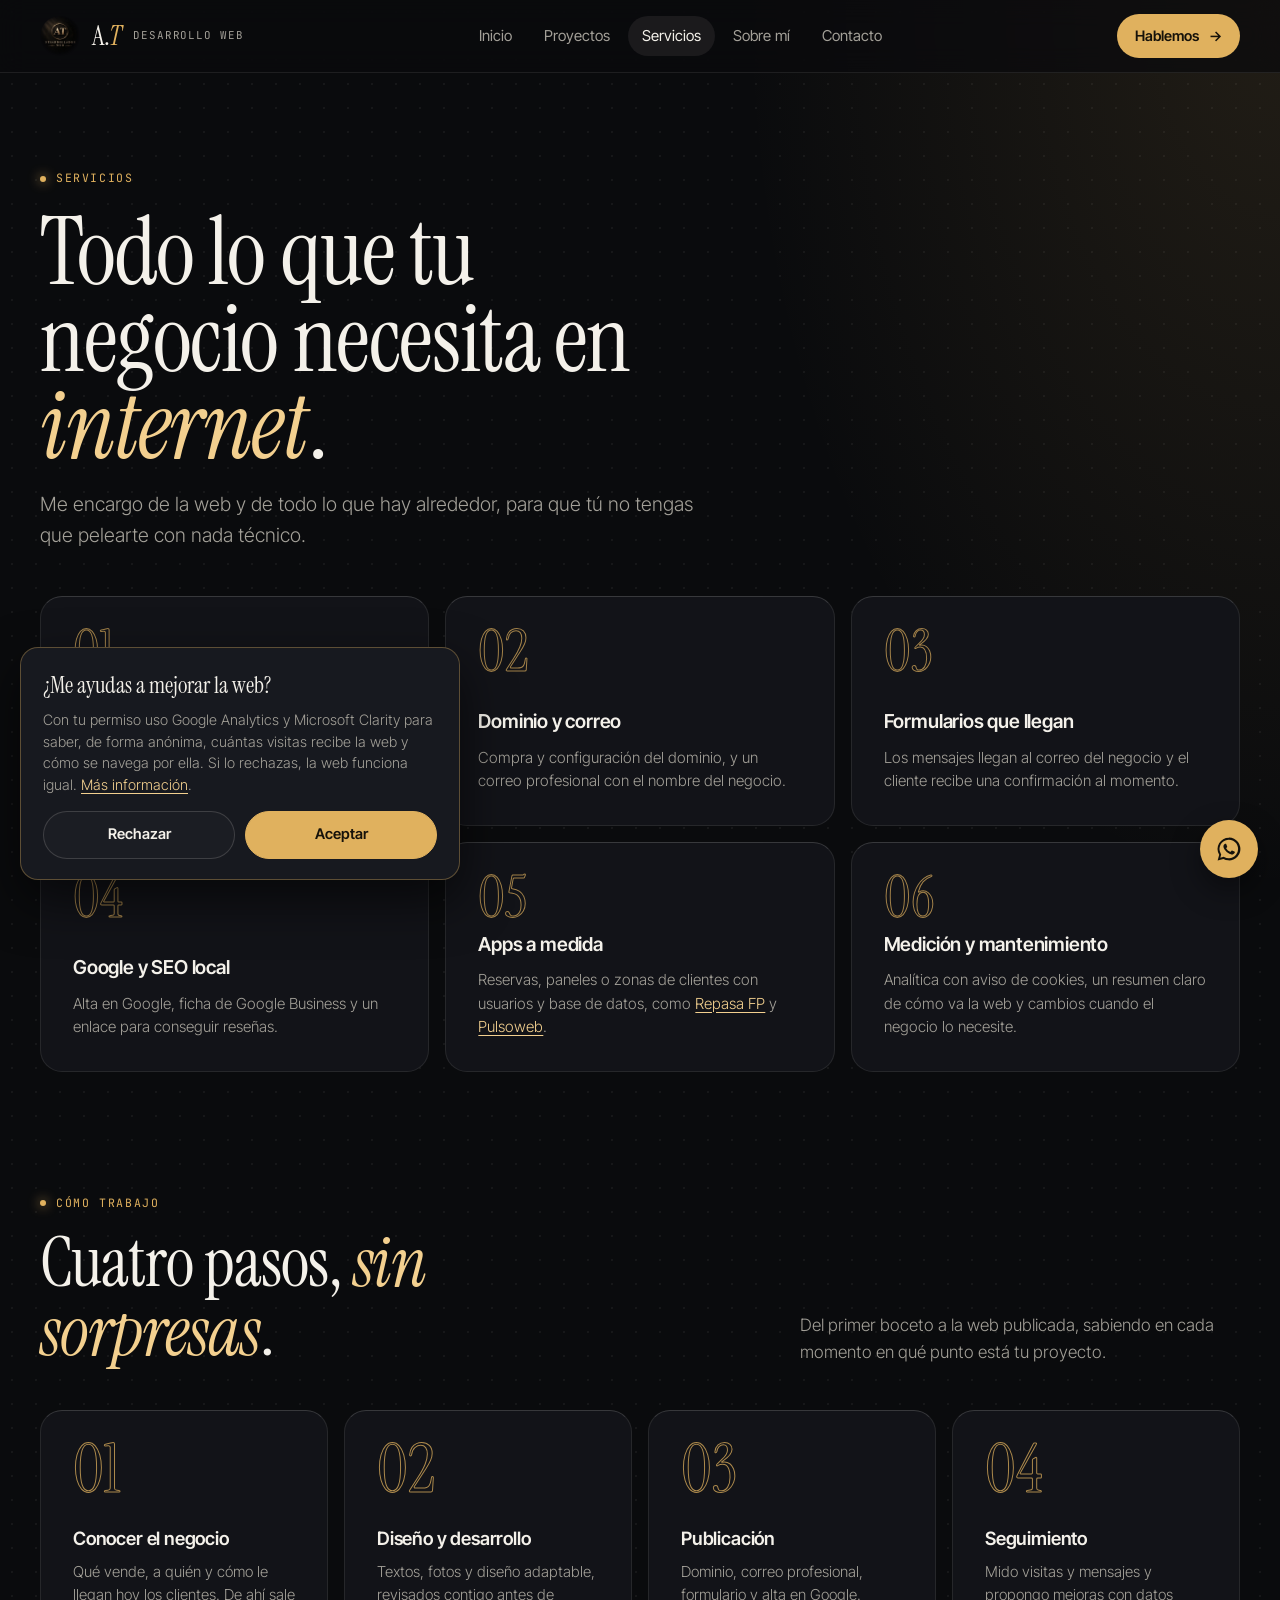
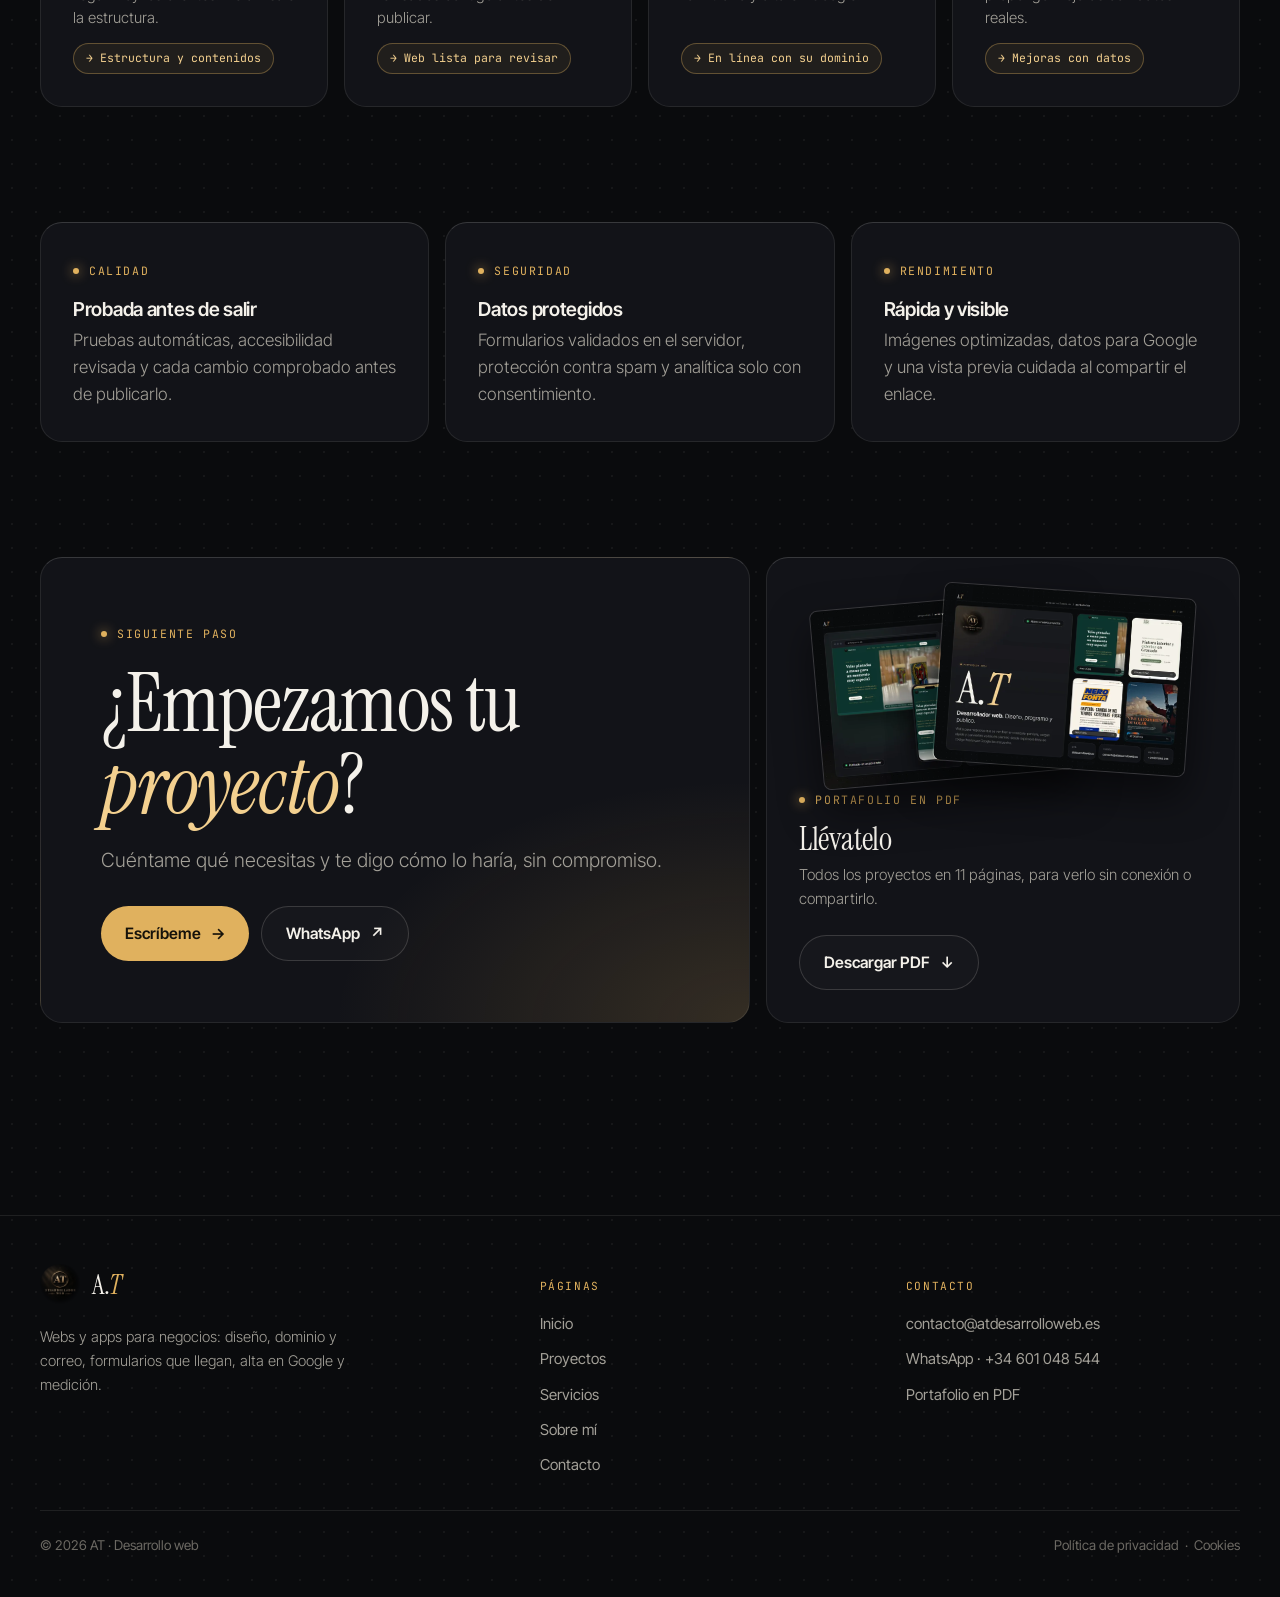
<file: servicios/index.html>
<!doctype html>
<html lang="es" class="sin-js">
<head>
<meta charset="utf-8">
<script src="/assets/gtm.js"></script>
<meta name="viewport" content="width=device-width, initial-scale=1">
<title>Servicios: diseño web, apps y SEO local – AT · Desarrollo web</title>
<meta name="description" content="Diseño web a medida, apps con usuarios y base de datos, dominio y correo, formularios que llegan, SEO local, medición y mantenimiento.">
<link rel="canonical" href="https://www.atdesarrolloweb.es/servicios/">
<meta name="theme-color" content="#0a0b0d">
<meta property="og:type" content="website">
<meta property="og:site_name" content="AT · Desarrollo web">
<meta property="og:locale" content="es_ES">
<meta property="og:title" content="Servicios: diseño web, apps y SEO local – AT · Desarrollo web">
<meta property="og:description" content="Diseño web a medida, apps con usuarios y base de datos, dominio y correo, formularios que llegan, SEO local, medición y mantenimiento.">
<meta property="og:url" content="https://www.atdesarrolloweb.es/servicios/">
<meta property="og:image" content="https://www.atdesarrolloweb.es/img/og-at.jpg">
<meta property="og:image:type" content="image/jpeg">
<meta property="og:image:alt" content="AT · Desarrollo web: webs que hacen crecer negocios">
<meta property="og:image:width" content="1200">
<meta property="og:image:height" content="630">
<meta name="twitter:card" content="summary_large_image">
<link rel="icon" href="/favicon.ico" sizes="48x48">
<link rel="icon" href="/favicon-96.png" type="image/png" sizes="96x96">
<link rel="icon" href="/img/icono-192.png" type="image/png" sizes="192x192">
<link rel="apple-touch-icon" href="/apple-touch-icon.png">
<link rel="manifest" href="/site.webmanifest">
<link rel="preconnect" href="https://fonts.googleapis.com">
<link rel="preconnect" href="https://fonts.gstatic.com" crossorigin>
<link href="https://fonts.googleapis.com/css2?family=Instrument+Serif:ital@0;1&family=Inter+Tight:wght@300;400;500;600;700&family=JetBrains+Mono:wght@400;500&display=swap" rel="stylesheet">
<link rel="stylesheet" href="/assets/estilos.css">
<script src="/assets/sitio.js" defer></script>
</head>
<body>
<noscript><iframe src="https://www.googletagmanager.com/ns.html?id=GTM-M8NRLTX2" height="0" width="0" style="display:none;visibility:hidden" title="Google Tag Manager"></iframe></noscript>
<a class="saltar" href="#contenido">Saltar al contenido</a>
<header class="cabecera">
  <div class="contenedor">
    <a class="marca" href="/" aria-label="AT · Desarrollo web, inicio">
      <img src="/img/logo-at.webp" alt="" width="40" height="40">
      <b>A.<em>T</em></b><span>Desarrollo web</span>
    </a>
    <nav class="navegacion" aria-label="Principal">
      <ul class="menu">
        <li><a href="/">Inicio</a></li>
        <li><a href="/proyectos/">Proyectos</a></li>
        <li><a href="/servicios/" aria-current="page">Servicios</a></li>
        <li><a href="/sobre-mi/">Sobre mí</a></li>
        <li><a href="/contacto/">Contacto</a></li>
      </ul>
    </nav>
    <a class="boton boton-oro boton-cab" href="/contacto/">Hablemos <span class="fl" aria-hidden="true">→</span></a>
    <button class="abrir-menu" type="button" aria-expanded="false" aria-label="Abrir el menú"><span></span></button>
  </div>
</header>
<main id="contenido">
<section class="cab-pagina">
  <div class="contenedor">
    <span class="eti">Servicios</span>
    <h1>Todo lo que tu negocio necesita en <em>internet</em>.</h1>
    <p class="lead">Me encargo de la web y de todo lo que hay alrededor, para que tú no tengas que pelearte con nada técnico.</p>
  </div>
</section>

<section class="seccion" style="padding-top:0" aria-labelledby="t-servicios">
  <div class="contenedor">
    <h2 class="oculto" id="t-servicios">Qué incluye</h2>
    <div class="bento servicios-rejilla">
      <div class="card servicio rev"><span class="n">01</span><h3>Diseño de la web</h3><p>A medida del negocio, rápida, segura y pensada para el móvil, para que el cliente encuentre lo que busca en segundos.</p></div>
      <div class="card servicio rev"><span class="n">02</span><h3>Dominio y correo</h3><p>Compra y configuración del dominio, y un correo profesional con el nombre del negocio.</p></div>
      <div class="card servicio rev"><span class="n">03</span><h3>Formularios que llegan</h3><p>Los mensajes llegan al correo del negocio y el cliente recibe una confirmación al momento.</p></div>
      <div class="card servicio rev"><span class="n">04</span><h3>Google y SEO local</h3><p>Alta en Google, ficha de Google Business y un enlace para conseguir reseñas.</p></div>
      <div class="card servicio rev"><span class="n">05</span><h3>Apps a medida</h3><p>Reservas, paneles o zonas de clientes con usuarios y base de datos, como <a href="/proyectos/#repasa-fp">Repasa FP</a> y <a href="/proyectos/#pulsoweb">Pulsoweb</a>.</p></div>
      <div class="card servicio rev"><span class="n">06</span><h3>Medición y mantenimiento</h3><p>Analítica con aviso de cookies, un resumen claro de cómo va la web y cambios cuando el negocio lo necesite.</p></div>
    </div>
  </div>
</section>

<section class="seccion" style="padding-top:0">
  <div class="contenedor">
    <div class="seccion-cab">
      <div><span class="eti">Cómo trabajo</span><h2>Cuatro pasos, <em>sin sorpresas</em>.</h2></div>
      <p>Del primer boceto a la web publicada, sabiendo en cada momento en qué punto está tu proyecto.</p>
    </div>
    <div class="bento pasos">
      <div class="card paso rev"><span class="gr">01</span><h3>Conocer el negocio</h3><p>Qué vende, a quién y cómo le llegan hoy los clientes. De ahí sale la estructura.</p><span class="res">Estructura y contenidos</span></div>
      <div class="card paso rev"><span class="gr">02</span><h3>Diseño y desarrollo</h3><p>Textos, fotos y diseño adaptable, revisados contigo antes de publicar.</p><span class="res">Web lista para revisar</span></div>
      <div class="card paso rev"><span class="gr">03</span><h3>Publicación</h3><p>Dominio, correo profesional, formulario y alta en Google.</p><span class="res">En línea con su dominio</span></div>
      <div class="card paso rev"><span class="gr">04</span><h3>Seguimiento</h3><p>Mido visitas y mensajes y propongo mejoras con datos reales.</p><span class="res">Mejoras con datos</span></div>
    </div>
  </div>
</section>

<section class="seccion" style="padding-top:0">
  <div class="contenedor">
    <div class="bento" style="grid-template-columns:repeat(auto-fit,minmax(260px,1fr))">
      <div class="card rev"><span class="eti">Calidad</span><h3 style="font-family:var(--sans);font-weight:600;font-size:1.2rem;margin:18px 0 8px">Probada antes de salir</h3><p>Pruebas automáticas, accesibilidad revisada y cada cambio comprobado antes de publicarlo.</p></div>
      <div class="card rev"><span class="eti">Seguridad</span><h3 style="font-family:var(--sans);font-weight:600;font-size:1.2rem;margin:18px 0 8px">Datos protegidos</h3><p>Formularios validados en el servidor, protección contra spam y analítica solo con consentimiento.</p></div>
      <div class="card rev"><span class="eti">Rendimiento</span><h3 style="font-family:var(--sans);font-weight:600;font-size:1.2rem;margin:18px 0 8px">Rápida y visible</h3><p>Imágenes optimizadas, datos para Google y una vista previa cuidada al compartir el enlace.</p></div>
    </div>
  </div>
</section>

<section class="seccion" style="padding-top:0">
  <div class="contenedor">
    <div class="bento cierre">
      <div class="card grande-card rev">
        <span class="eti">Siguiente paso</span>
        <h2>¿Empezamos tu <em>proyecto</em>?</h2>
        <p class="lead">Cuéntame qué necesitas y te digo cómo lo haría, sin compromiso.</p>
        <div class="botones">
          <a class="boton boton-oro" href="/contacto/">Escríbeme <span class="fl" aria-hidden="true">→</span></a>
          <a class="boton boton-borde" data-wa href="https://wa.me/34601048544" target="_blank" rel="noopener">WhatsApp <span class="fl" aria-hidden="true">↗</span></a>
        </div>
      </div>
      <a class="card descarga rev" href="/portafolio-at.pdf" download>
        <div class="doc" aria-hidden="true">
          <img src="/img/pdf-proyecto.webp" alt="" width="720" height="509">
          <img src="/img/pdf-portada.webp" alt="" width="720" height="509">
        </div>
        <div>
          <span class="eti">Portafolio en PDF</span>
          <h3 style="margin-top:12px">Llévatelo</h3>
          <p>Todos los proyectos en 11 páginas, para verlo sin conexión o compartirlo.</p>
        </div>
        <span class="boton boton-borde" style="align-self:flex-start">Descargar PDF <span class="fl" aria-hidden="true">↓</span></span>
      </a>
    </div>
  </div>
</section>
</main>
<footer class="pie">
  <div class="contenedor">
    <div>
      <a class="marca" href="/"><img src="/img/logo-at.webp" alt="" width="40" height="40"><b>A.<em>T</em></b></a>
      <p>Webs y apps para negocios: diseño, dominio y correo, formularios que llegan, alta en Google y medición.</p>
    </div>
    <div>
      <p class="pie-tit">Páginas</p>
      <ul>
        <li><a href="/">Inicio</a></li>
        <li><a href="/proyectos/">Proyectos</a></li>
        <li><a href="/servicios/">Servicios</a></li>
        <li><a href="/sobre-mi/">Sobre mí</a></li>
        <li><a href="/contacto/">Contacto</a></li>
      </ul>
    </div>
    <div>
      <p class="pie-tit">Contacto</p>
      <ul>
        <li><a href="mailto:contacto@atdesarrolloweb.es">contacto@atdesarrolloweb.es</a></li>
        <li><a data-wa href="https://wa.me/34601048544" target="_blank" rel="noopener">WhatsApp · +34 601 048 544</a></li>
        <li><a href="/portafolio-at.pdf" download>Portafolio en PDF</a></li>
      </ul>
    </div>
    <div class="legal-pie">
      <span>© 2026 AT · Desarrollo web</span>
      <span><a href="/politica-de-privacidad/">Política de privacidad</a> &nbsp;·&nbsp; <a href="/cookies/">Cookies</a></span>
    </div>
  </div>
</footer>
</body>
</html>
</file>
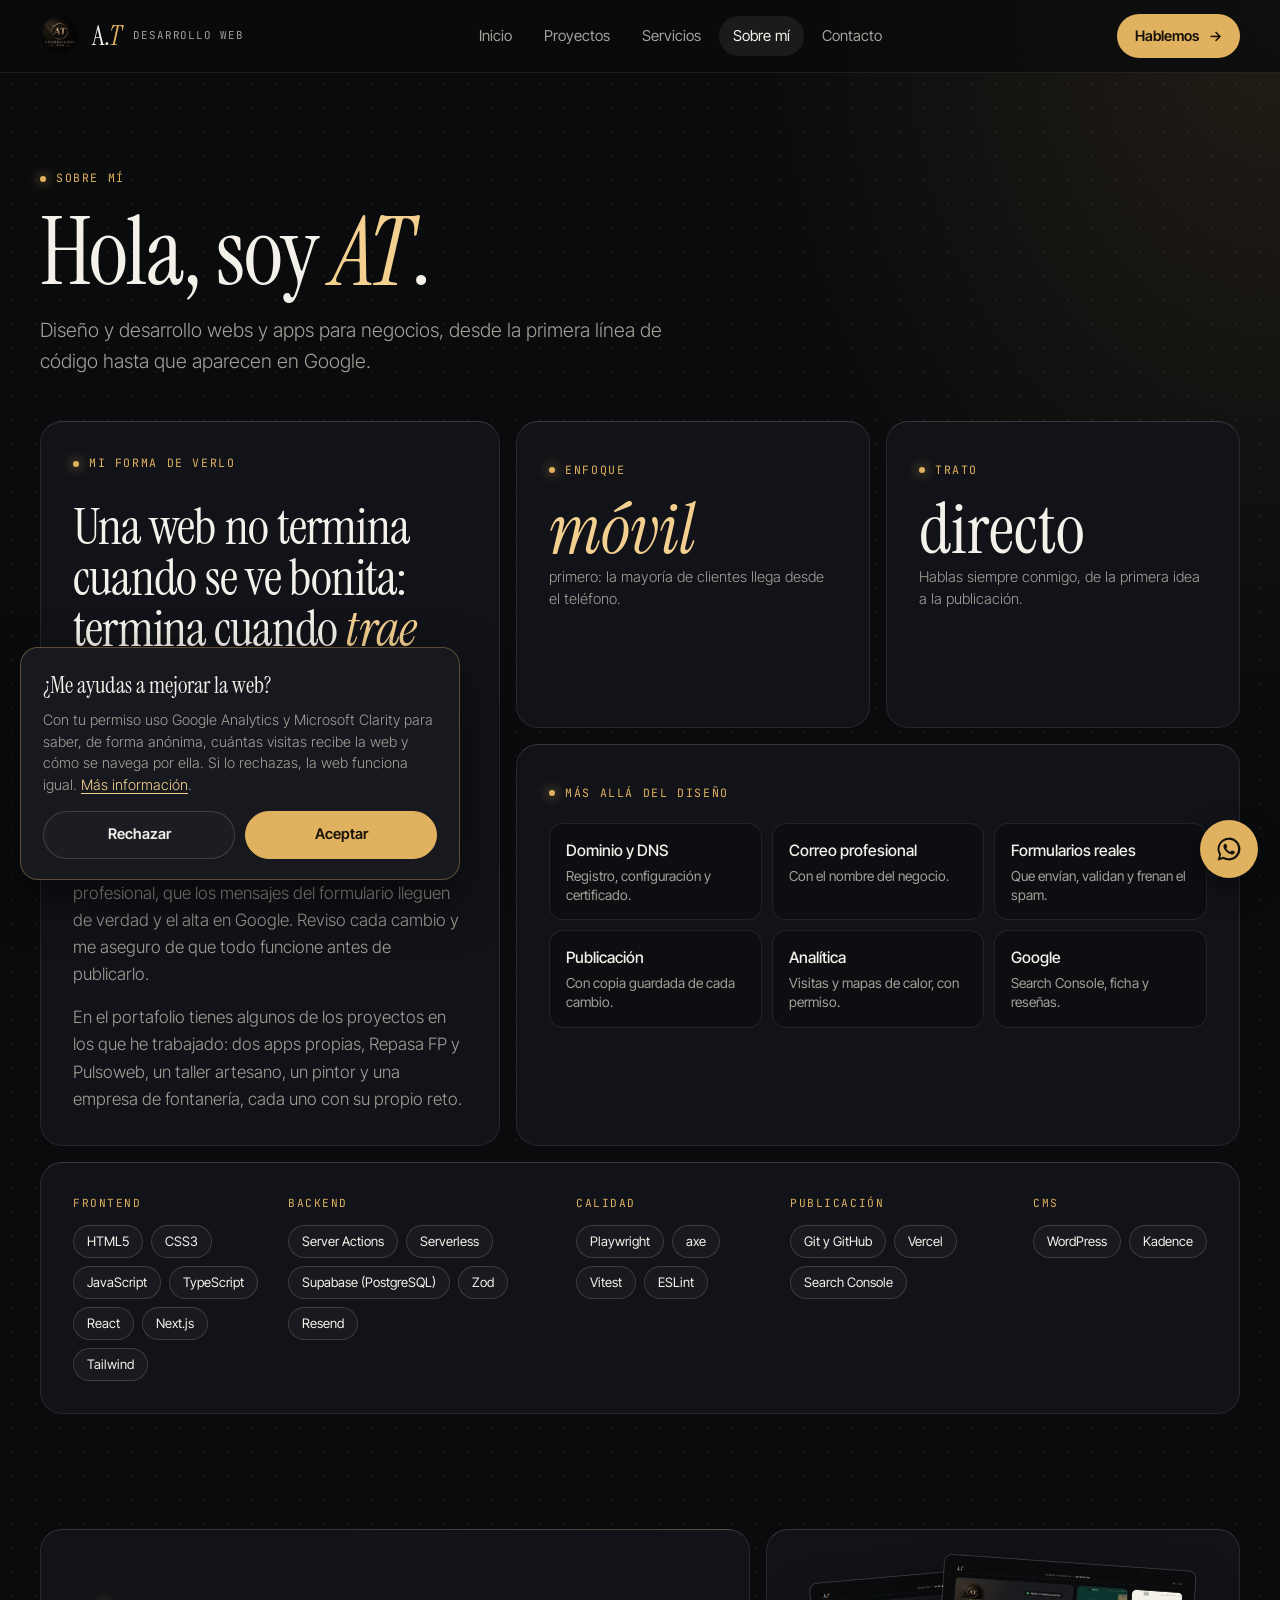
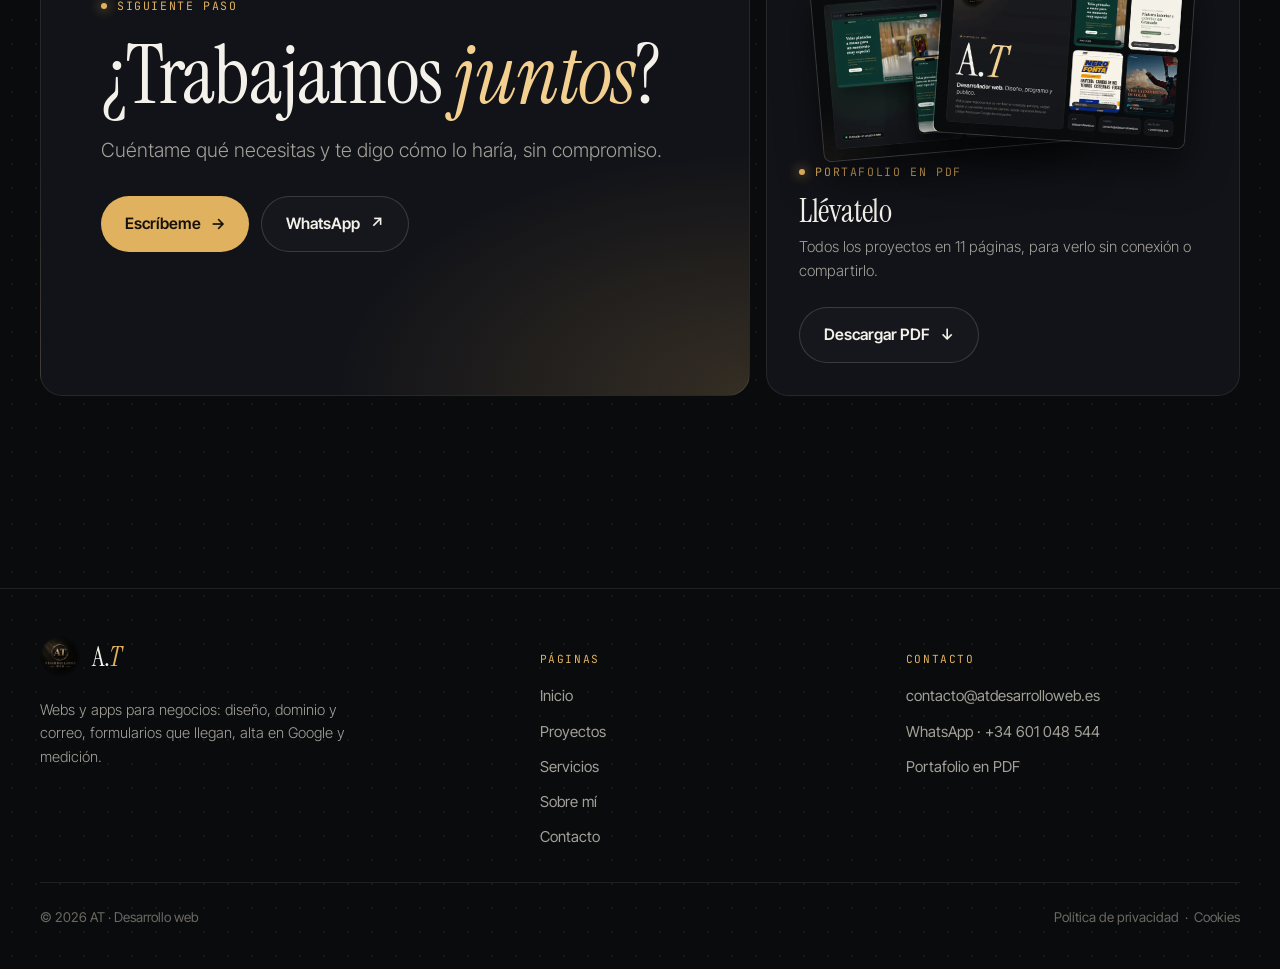
<file: sobre-mi/index.html>
<!doctype html>
<html lang="es" class="sin-js">
<head>
<meta charset="utf-8">
<script src="/assets/gtm.js"></script>
<meta name="viewport" content="width=device-width, initial-scale=1">
<title>Sobre mí – AT · Desarrollo web</title>
<meta name="description" content="Diseño y desarrollo webs y apps para negocios, desde la primera línea de código hasta que aparecen en Google.">
<link rel="canonical" href="https://www.atdesarrolloweb.es/sobre-mi/">
<meta name="theme-color" content="#0a0b0d">
<meta property="og:type" content="website">
<meta property="og:site_name" content="AT · Desarrollo web">
<meta property="og:locale" content="es_ES">
<meta property="og:title" content="Sobre mí – AT · Desarrollo web">
<meta property="og:description" content="Diseño y desarrollo webs y apps para negocios, desde la primera línea de código hasta que aparecen en Google.">
<meta property="og:url" content="https://www.atdesarrolloweb.es/sobre-mi/">
<meta property="og:image" content="https://www.atdesarrolloweb.es/img/og-at.jpg">
<meta property="og:image:type" content="image/jpeg">
<meta property="og:image:alt" content="AT · Desarrollo web: webs que hacen crecer negocios">
<meta property="og:image:width" content="1200">
<meta property="og:image:height" content="630">
<meta name="twitter:card" content="summary_large_image">
<link rel="icon" href="/favicon.ico" sizes="48x48">
<link rel="icon" href="/favicon-96.png" type="image/png" sizes="96x96">
<link rel="icon" href="/img/icono-192.png" type="image/png" sizes="192x192">
<link rel="apple-touch-icon" href="/apple-touch-icon.png">
<link rel="manifest" href="/site.webmanifest">
<link rel="preconnect" href="https://fonts.googleapis.com">
<link rel="preconnect" href="https://fonts.gstatic.com" crossorigin>
<link href="https://fonts.googleapis.com/css2?family=Instrument+Serif:ital@0;1&family=Inter+Tight:wght@300;400;500;600;700&family=JetBrains+Mono:wght@400;500&display=swap" rel="stylesheet">
<link rel="stylesheet" href="/assets/estilos.css">
<script src="/assets/sitio.js" defer></script>
</head>
<body>
<noscript><iframe src="https://www.googletagmanager.com/ns.html?id=GTM-M8NRLTX2" height="0" width="0" style="display:none;visibility:hidden" title="Google Tag Manager"></iframe></noscript>
<a class="saltar" href="#contenido">Saltar al contenido</a>
<header class="cabecera">
  <div class="contenedor">
    <a class="marca" href="/" aria-label="AT · Desarrollo web, inicio">
      <img src="/img/logo-at.webp" alt="" width="40" height="40">
      <b>A.<em>T</em></b><span>Desarrollo web</span>
    </a>
    <nav class="navegacion" aria-label="Principal">
      <ul class="menu">
        <li><a href="/">Inicio</a></li>
        <li><a href="/proyectos/">Proyectos</a></li>
        <li><a href="/servicios/">Servicios</a></li>
        <li><a href="/sobre-mi/" aria-current="page">Sobre mí</a></li>
        <li><a href="/contacto/">Contacto</a></li>
      </ul>
    </nav>
    <a class="boton boton-oro boton-cab" href="/contacto/">Hablemos <span class="fl" aria-hidden="true">→</span></a>
    <button class="abrir-menu" type="button" aria-expanded="false" aria-label="Abrir el menú"><span></span></button>
  </div>
</header>
<main id="contenido">
<section class="cab-pagina">
  <div class="contenedor">
    <span class="eti">Sobre mí</span>
    <h1>Hola, soy <em>AT</em>.</h1>
    <p class="lead">Diseño y desarrollo webs y apps para negocios, desde la primera línea de código hasta que aparecen en Google.</p>
  </div>
</section>

<section class="sobre">
  <div class="contenedor">
    <div class="bento">
      <div class="card intro rev">
        <span class="eti">Mi forma de verlo</span>
        <h2>Una web no termina cuando se ve bonita: termina cuando <em>trae clientes</em>.</h2>
        <p><strong>Diseño, programo y publico</strong> webs para negocios, y después hago seguimiento: mido cómo funcionan y propongo mejoras con datos reales.</p>
        <p>Me ocupo de todo lo que necesita un negocio para funcionar en internet: el dominio, el correo profesional, que los mensajes del formulario lleguen de verdad y el alta en Google. Reviso cada cambio y me aseguro de que todo funcione antes de publicarlo.</p>
        <p>En el portafolio tienes algunos de los proyectos en los que he trabajado: dos apps propias, Repasa FP y Pulsoweb, un taller artesano, un pintor y una empresa de fontanería, cada uno con su propio reto.</p>
      </div>
      <div class="card dato rev"><span class="eti">Enfoque</span><div class="grande"><em>móvil</em></div><p>primero: la mayoría de clientes llega desde el teléfono.</p></div>
      <div class="card dato rev"><span class="eti">Trato</span><div class="grande">directo</div><p>Hablas siempre conmigo, de la primera idea a la publicación.</p></div>
      <div class="card ciclo rev">
        <span class="eti">Más allá del diseño</span>
        <ul>
          <li><b>Dominio y DNS</b><span>Registro, configuración y certificado.</span></li>
          <li><b>Correo profesional</b><span>Con el nombre del negocio.</span></li>
          <li><b>Formularios reales</b><span>Que envían, validan y frenan el spam.</span></li>
          <li><b>Publicación</b><span>Con copia guardada de cada cambio.</span></li>
          <li><b>Analítica</b><span>Visitas y mapas de calor, con permiso.</span></li>
          <li><b>Google</b><span>Search Console, ficha y reseñas.</span></li>
        </ul>
      </div>
      <div class="card stack rev">
        <div><small>Frontend</small><div class="chips"><span>HTML5</span><span>CSS3</span><span>JavaScript</span><span>TypeScript</span><span>React</span><span>Next.js</span><span>Tailwind</span></div></div>
        <div><small>Backend</small><div class="chips"><span>Server Actions</span><span>Serverless</span><span>Supabase (PostgreSQL)</span><span>Zod</span><span>Resend</span></div></div>
        <div><small>Calidad</small><div class="chips"><span>Playwright</span><span>axe</span><span>Vitest</span><span>ESLint</span></div></div>
        <div><small>Publicación</small><div class="chips"><span>Git y GitHub</span><span>Vercel</span><span>Search Console</span></div></div>
        <div><small>CMS</small><div class="chips"><span>WordPress</span><span>Kadence</span></div></div>
      </div>
    </div>
  </div>
</section>

<div style="height:clamp(64px,9vw,120px)"></div>
<section class="seccion" style="padding-top:0">
  <div class="contenedor">
    <div class="bento cierre">
      <div class="card grande-card rev">
        <span class="eti">Siguiente paso</span>
        <h2>¿Trabajamos <em>juntos</em>?</h2>
        <p class="lead">Cuéntame qué necesitas y te digo cómo lo haría, sin compromiso.</p>
        <div class="botones">
          <a class="boton boton-oro" href="/contacto/">Escríbeme <span class="fl" aria-hidden="true">→</span></a>
          <a class="boton boton-borde" data-wa href="https://wa.me/34601048544" target="_blank" rel="noopener">WhatsApp <span class="fl" aria-hidden="true">↗</span></a>
        </div>
      </div>
      <a class="card descarga rev" href="/portafolio-at.pdf" download>
        <div class="doc" aria-hidden="true">
          <img src="/img/pdf-proyecto.webp" alt="" width="720" height="509">
          <img src="/img/pdf-portada.webp" alt="" width="720" height="509">
        </div>
        <div>
          <span class="eti">Portafolio en PDF</span>
          <h3 style="margin-top:12px">Llévatelo</h3>
          <p>Todos los proyectos en 11 páginas, para verlo sin conexión o compartirlo.</p>
        </div>
        <span class="boton boton-borde" style="align-self:flex-start">Descargar PDF <span class="fl" aria-hidden="true">↓</span></span>
      </a>
    </div>
  </div>
</section>
</main>
<footer class="pie">
  <div class="contenedor">
    <div>
      <a class="marca" href="/"><img src="/img/logo-at.webp" alt="" width="40" height="40"><b>A.<em>T</em></b></a>
      <p>Webs y apps para negocios: diseño, dominio y correo, formularios que llegan, alta en Google y medición.</p>
    </div>
    <div>
      <p class="pie-tit">Páginas</p>
      <ul>
        <li><a href="/">Inicio</a></li>
        <li><a href="/proyectos/">Proyectos</a></li>
        <li><a href="/servicios/">Servicios</a></li>
        <li><a href="/sobre-mi/">Sobre mí</a></li>
        <li><a href="/contacto/">Contacto</a></li>
      </ul>
    </div>
    <div>
      <p class="pie-tit">Contacto</p>
      <ul>
        <li><a href="mailto:contacto@atdesarrolloweb.es">contacto@atdesarrolloweb.es</a></li>
        <li><a data-wa href="https://wa.me/34601048544" target="_blank" rel="noopener">WhatsApp · +34 601 048 544</a></li>
        <li><a href="/portafolio-at.pdf" download>Portafolio en PDF</a></li>
      </ul>
    </div>
    <div class="legal-pie">
      <span>© 2026 AT · Desarrollo web</span>
      <span><a href="/politica-de-privacidad/">Política de privacidad</a> &nbsp;·&nbsp; <a href="/cookies/">Cookies</a></span>
    </div>
  </div>
</footer>
</body>
</html>
</file>
<file: assets/estilos.css>
/* AT · Desarrollo web — estilos de toda la web.
   Mismo sistema que el portafolio en PDF: fondo tinta, dorado, tarjetas tipo bento. */

:root {
  --ink: #0a0b0d;
  --card: #121318;
  --card2: #17191f;
  --line: rgba(244, 241, 234, .09);
  --line2: rgba(244, 241, 234, .16);
  --txt: #f4f1ea;
  --mute: #a3a098;
  --dim: #6c6963;
  --gold: #e0b15e;
  --gold2: #f3d08f;
  --ok: #4ade80;
  --serif: 'Instrument Serif', Georgia, serif;
  --sans: 'Inter Tight', system-ui, -apple-system, 'Segoe UI', Arial, sans-serif;
  --mono: 'JetBrains Mono', ui-monospace, Consolas, monospace;
  --r: 22px;
  --ancho: 1200px;
  --gutter: clamp(16px, 4vw, 40px);
}

*, *::before, *::after { box-sizing: border-box; margin: 0; padding: 0; }
html { scroll-behavior: smooth; -webkit-text-size-adjust: 100%; }
body {
  background:
    radial-gradient(ellipse 60% 40% at 100% 0%, rgba(224, 177, 94, .11), transparent 70%),
    radial-gradient(circle, rgba(244, 241, 234, .055) 1px, transparent 1.2px) 0 0 / 24px 24px,
    var(--ink);
  background-attachment: scroll;
  color: var(--txt);
  font-family: var(--sans);
  font-size: 17px;
  line-height: 1.6;
  -webkit-font-smoothing: antialiased;
  overflow-x: hidden;
}
[hidden] { display: none !important; }
img { display: block; max-width: 100%; height: auto; }
a { color: inherit; text-decoration: none; }
button, input, select, textarea { font: inherit; color: inherit; }
:focus-visible { outline: 2px solid var(--gold); outline-offset: 3px; border-radius: 6px; }
::selection { background: var(--gold); color: #16120a; }

.saltar { position: absolute; left: -9999px; top: 12px; z-index: 100; background: var(--gold); color: #16120a; padding: 10px 16px; border-radius: 99px; font-weight: 600; }
.saltar:focus { left: 12px; }

.contenedor { width: 100%; max-width: calc(var(--ancho) + var(--gutter) * 2); margin: 0 auto; padding: 0 var(--gutter); }

/* ---------- Tipografía ---------- */
h1, h2, h3 { font-family: var(--serif); font-weight: 400; letter-spacing: -.015em; line-height: 1; }
h1 em, h2 em, h3 em { color: var(--gold2); }
h1 { font-size: clamp(3.2rem, 9vw, 7.4rem); line-height: .92; }
h2 { font-size: clamp(2.4rem, 5.4vw, 4.4rem); }
h3 { font-size: clamp(1.9rem, 3.4vw, 2.6rem); }
p { color: var(--mute); font-weight: 300; }
p strong, li strong { color: var(--txt); font-weight: 500; }
.lead { font-size: clamp(1.05rem, 1.6vw, 1.22rem); max-width: 60ch; }

.eti {
  display: inline-flex; align-items: center; gap: 10px;
  font-family: var(--mono); font-size: .72rem; letter-spacing: .14em; text-transform: uppercase; color: var(--gold);
}
.eti::before { content: ''; width: 6px; height: 6px; border-radius: 50%; background: var(--gold); box-shadow: 0 0 12px var(--gold); flex: none; }

.chips { display: flex; flex-wrap: wrap; gap: 8px; }
.chips span {
  font-size: .82rem; color: var(--txt); border: 1px solid var(--line2); border-radius: 99px;
  padding: 5px 13px; background: rgba(244, 241, 234, .03); white-space: nowrap;
}

.pill {
  display: inline-flex; align-items: center; gap: 9px; font-size: .86rem; color: var(--txt);
  border: 1px solid var(--line2); border-radius: 99px; padding: 6px 14px; background: rgba(10, 11, 13, .6);
}
.pill i { width: 7px; height: 7px; border-radius: 50%; background: var(--ok); box-shadow: 0 0 0 4px rgba(74, 222, 128, .16); animation: latido 2.4s ease-in-out infinite; }
@keyframes latido { 50% { box-shadow: 0 0 0 7px rgba(74, 222, 128, 0); } }

/* ---------- Botones ---------- */
.botones { display: flex; flex-wrap: wrap; gap: 12px; }
.boton {
  display: inline-flex; align-items: center; justify-content: center; gap: 10px;
  border-radius: 99px; padding: 14px 24px; font-weight: 600; font-size: .98rem;
  transition: transform .25s, background .25s, border-color .25s, color .25s;
}
.boton:hover { transform: translateY(-2px); }
.boton-oro { background: var(--gold); color: #16120a; }
.boton-oro:hover { background: var(--gold2); }
.boton-borde { border: 1px solid var(--line2); color: var(--txt); background: rgba(244, 241, 234, .02); }
.boton-borde:hover { border-color: var(--gold); color: var(--gold2); }
.boton .fl { transition: transform .25s; }
.boton:hover .fl { transform: translateX(3px); }
.boton small { font-weight: 400; opacity: .7; font-size: .85em; }

/* ---------- Cabecera ---------- */
.cabecera {
  position: sticky; top: 0; z-index: 50;
  background: rgba(10, 11, 13, .72); backdrop-filter: blur(14px); -webkit-backdrop-filter: blur(14px);
  border-bottom: 1px solid var(--line);
}
.cabecera .contenedor { display: flex; align-items: center; justify-content: space-between; gap: 20px; height: 72px; }
.marca { display: inline-flex; align-items: center; gap: 12px; }
.marca img { width: 40px; height: 40px; border-radius: 50%; }
.marca b { font-family: var(--serif); font-weight: 400; font-size: 1.7rem; letter-spacing: -.01em; line-height: 1; }
.marca b em { color: var(--gold); }
.marca span { font-family: var(--mono); font-size: .68rem; color: var(--mute); letter-spacing: .08em; text-transform: uppercase; }
.menu { display: flex; align-items: center; gap: 4px; list-style: none; }
.menu a { display: block; padding: 8px 14px; border-radius: 99px; font-size: .94rem; color: var(--mute); transition: color .2s, background .2s; }
.menu a:hover { color: var(--txt); background: rgba(244, 241, 234, .05); }
.menu a[aria-current='page'] { color: var(--txt); background: rgba(244, 241, 234, .07); }
.cabecera .boton { padding: 10px 18px; font-size: .9rem; }
.abrir-menu { display: none; width: 44px; height: 44px; border-radius: 50%; border: 1px solid var(--line2); background: none; cursor: pointer; align-items: center; justify-content: center; }
.abrir-menu span, .abrir-menu span::before, .abrir-menu span::after { display: block; width: 18px; height: 1.5px; background: var(--txt); position: relative; transition: transform .25s, background .25s; }
.abrir-menu span::before, .abrir-menu span::after { content: ''; position: absolute; left: 0; }
.abrir-menu span::before { top: -6px; }
.abrir-menu span::after { top: 6px; }
.abrir-menu[aria-expanded='true'] span { background: transparent; }
.abrir-menu[aria-expanded='true'] span::before { transform: translateY(6px) rotate(45deg); }
.abrir-menu[aria-expanded='true'] span::after { transform: translateY(-6px) rotate(-45deg); }

@media (max-width: 860px) {
  .abrir-menu { display: inline-flex; }
  .cabecera .boton-cab { display: none; }
  .navegacion { position: fixed; inset: 72px 0 auto 0; background: rgba(10, 11, 13, .97); border-bottom: 1px solid var(--line); padding: 12px var(--gutter) 24px; display: none; }
  .navegacion.abierta { display: block; }
  .menu { flex-direction: column; align-items: stretch; gap: 2px; }
  .menu a { padding: 14px 16px; font-size: 1.1rem; border-radius: 14px; }
  .marca span { display: none; }
}

/* ---------- Secciones y tarjetas ---------- */
.seccion { padding: clamp(64px, 9vw, 120px) 0; }
.seccion-cab { display: flex; flex-wrap: wrap; align-items: flex-end; justify-content: space-between; gap: 20px; margin-bottom: clamp(28px, 4vw, 44px); }
.seccion-cab h2 { margin-top: 14px; max-width: 16ch; }
.seccion-cab p { max-width: 44ch; }

.card {
  position: relative; background: var(--card); border: 1px solid var(--line); border-top-color: rgba(244, 241, 234, .17);
  border-radius: var(--r); padding: clamp(22px, 3vw, 32px); overflow: hidden;
}
a.card { transition: border-color .3s, transform .3s; }
a.card:hover { border-color: rgba(224, 177, 94, .45); transform: translateY(-3px); }
.bento { display: grid; gap: 16px; }

/* Revelado al hacer scroll */
.rev { opacity: 0; transform: translateY(18px); transition: opacity .7s ease, transform .7s ease; }
.rev.visto { opacity: 1; transform: none; }
.sin-js .rev { opacity: 1; transform: none; }

/* ---------- Maquetas: navegador y móvil ---------- */
.escena { position: relative; }
.navegador { border-radius: 14px; overflow: hidden; border: 1px solid var(--line2); background: #1a1c22; box-shadow: 0 30px 60px rgba(0, 0, 0, .55); }
.barra { display: flex; align-items: center; gap: 6px; padding: 9px 12px; border-bottom: 1px solid var(--line); }
.barra i { width: 9px; height: 9px; border-radius: 50%; background: #3a3d45; }
.barra span { margin-left: 10px; flex: 1; font-family: var(--mono); font-size: .7rem; color: var(--mute); background: var(--ink); border-radius: 99px; padding: 3px 12px; white-space: nowrap; overflow: hidden; text-overflow: ellipsis; }
.navegador img { width: 100%; aspect-ratio: 16 / 10; object-fit: cover; object-position: top; }
.movil {
  position: absolute; right: 4%; bottom: -6%; width: 27%; aspect-ratio: 390 / 844;
  border-radius: 22% / 10.2%; background: #08090b; padding: 2.2%; border: 1px solid var(--line2);
  box-shadow: 0 30px 60px rgba(0, 0, 0, .65);
}
.movil img { width: 100%; height: 100%; object-fit: cover; object-position: top; border-radius: 19% / 8.8%; }
.movil::after { content: ''; position: absolute; top: 3.4%; left: 50%; transform: translateX(-50%); width: 30%; height: 3.2%; border-radius: 99px; background: #08090b; }

/* ---------- Portada ---------- */
.hero { padding: clamp(28px, 4vw, 48px) 0 0; }
.hero .bento { grid-template-columns: 1.08fr 1fr; grid-template-rows: auto auto; }
.hero-texto {
  grid-row: span 2; display: flex; flex-direction: column; justify-content: space-between; gap: 36px;
  padding: clamp(28px, 4vw, 52px);
  background: radial-gradient(ellipse 80% 60% at 0% 0%, rgba(224, 177, 94, .15), transparent 65%), var(--card);
}
.hero-texto .arriba { display: flex; justify-content: space-between; align-items: center; gap: 16px; flex-wrap: wrap; }
.hero-texto h1 { margin: 18px 0 22px; }
.hero-texto h1 em { font-style: italic; }
.hero-vista { padding: 28px 28px 0; min-height: 360px; background: radial-gradient(ellipse 70% 70% at 40% 50%, rgba(46, 110, 82, .4), transparent 72%), var(--card); }
.hero-vista .navegador { width: 88%; }
.hero-vista .movil { right: 6%; bottom: -14%; width: 26%; }
.hero-datos { display: grid; grid-template-columns: 1fr 1fr; gap: 16px; }
.dato .grande { font-family: var(--serif); font-size: clamp(3rem, 6vw, 4.4rem); line-height: .85; margin: 18px 0 8px; }
.dato .grande em { color: var(--gold2); }
.dato p { font-size: .92rem; line-height: 1.45; }

/* Cinta de servicios */
.cinta { margin-top: 16px; border-block: 1px solid var(--line); overflow: hidden; padding: 16px 0; mask-image: linear-gradient(90deg, transparent, #000 10%, #000 90%, transparent); }
.cinta-pista { display: flex; gap: 40px; width: max-content; animation: cinta 38s linear infinite; }
.cinta span { font-family: var(--serif); font-size: clamp(1.4rem, 2.4vw, 2rem); color: var(--mute); white-space: nowrap; display: inline-flex; align-items: center; gap: 40px; }
.cinta span::after { content: '✦'; color: var(--gold); font-size: .6em; }
@keyframes cinta { to { transform: translateX(-50%); } }

/* ---------- Proyectos (rejilla de la portada) ---------- */
.proyectos-rejilla { grid-template-columns: repeat(6, 1fr); grid-auto-rows: 540px; }
.proyecto { display: flex; flex-direction: column; gap: 18px; grid-column: span 3; }
.proyecto.ancho { grid-column: span 4; }
.proyecto.estrecho { grid-column: span 2; }
.proyecto .foto { border-radius: 14px; overflow: hidden; border: 1px solid var(--line); flex: 1; min-height: 0; }
.proyecto .foto img { width: 100%; height: 100%; object-fit: cover; object-position: top left; transition: transform .6s ease; }
a.proyecto:hover .foto img { transform: scale(1.03); }
.proyecto .meta { display: flex; justify-content: space-between; align-items: flex-start; gap: 12px; }
.proyecto .num { font-family: var(--mono); font-size: .75rem; color: var(--mute); }
.proyecto .num b { color: var(--gold); font-weight: 500; }
.proyecto h3 { margin: 6px 0 4px; }
.proyecto .tipo { font-size: .9rem; color: var(--mute); }
.proyecto .flecha { flex: none; width: 44px; height: 44px; border-radius: 50%; border: 1px solid var(--line2); display: grid; place-items: center; color: var(--gold); transition: background .25s, color .25s; }
a.proyecto:hover .flecha { background: var(--gold); color: #16120a; }

/* ---------- Reseñas y visibilidad (portada) ---------- */
.resenas-rejilla { grid-template-columns: 1.2fr .8fr; }
.resenas-texto { display: flex; flex-direction: column; justify-content: space-between; gap: 30px; background: radial-gradient(ellipse 70% 80% at 0% 100%, rgba(224, 177, 94, .12), transparent 70%), var(--card); }
.resenas-pasos { list-style: none; display: grid; grid-template-columns: 1fr 1fr; gap: 26px 28px; }
.resenas-pasos .n { font-family: var(--serif); font-size: 3rem; line-height: .8; color: transparent; -webkit-text-stroke: 1px rgba(224, 177, 94, .75); }
.resenas-pasos h3 { font-family: var(--sans); font-weight: 600; font-size: 1.1rem; letter-spacing: -.01em; margin: 12px 0 6px; }
.resenas-pasos p { font-size: .93rem; line-height: 1.55; }
.resenas-visual { display: flex; flex-direction: column; gap: 18px; background: radial-gradient(ellipse 80% 70% at 50% 40%, rgba(46, 110, 82, .45), transparent 72%), var(--card); }
.resenas-escena { position: relative; flex: 1; min-height: 340px; }
.resenas-escena img { position: absolute; border-radius: 12px; box-shadow: 0 30px 60px rgba(0, 0, 0, .6); transition: transform .6s ease; }
.resenas-escena .r-vertical { width: 56%; left: 4%; top: 2%; transform: rotate(-5deg); }
.resenas-escena .r-horizontal { width: 70%; right: 0; bottom: 4%; transform: rotate(4deg); }
a.resenas-visual:hover .r-vertical { transform: rotate(-3deg) translateY(-6px); }
a.resenas-visual:hover .r-horizontal { transform: rotate(2deg) translateY(-6px); }
.resenas-visual .meta { display: flex; justify-content: space-between; align-items: flex-end; gap: 12px; }
.resenas-visual h3 { margin-top: 10px; }
.resenas-visual .flecha { flex: none; width: 44px; height: 44px; border-radius: 50%; border: 1px solid var(--line2); display: grid; place-items: center; color: var(--gold); transition: background .25s, color .25s; }
a.resenas-visual:hover .flecha { background: var(--gold); color: #16120a; }

/* ---------- Servicios ---------- */
.servicios-rejilla { grid-template-columns: repeat(3, 1fr); }
.servicio { display: flex; flex-direction: column; gap: 14px; min-height: 230px; }
.servicio .n { font-family: var(--serif); font-size: 3.6rem; line-height: .8; color: transparent; -webkit-text-stroke: 1px rgba(224, 177, 94, .7); }
.servicio h3 { font-family: var(--sans); font-weight: 600; font-size: 1.2rem; letter-spacing: -.01em; margin-top: auto; }
.servicio p { font-size: .95rem; line-height: 1.55; }
.servicio.destacado { grid-column: span 2; background: radial-gradient(ellipse 70% 80% at 100% 0%, rgba(224, 177, 94, .13), transparent 70%), var(--card); }

/* ---------- Método ---------- */
.pasos { grid-template-columns: repeat(4, 1fr); }
.paso { display: flex; flex-direction: column; gap: 14px; }
.paso .gr { font-family: var(--serif); font-size: 4.2rem; line-height: .8; color: transparent; -webkit-text-stroke: 1px rgba(224, 177, 94, .75); }
.paso h3 { font-family: var(--sans); font-weight: 600; font-size: 1.15rem; letter-spacing: -.01em; margin-top: 18px; }
.paso p { font-size: .94rem; line-height: 1.5; }
.paso .res { align-self: flex-start; margin-top: auto; font-family: var(--mono); font-size: .72rem; color: var(--gold2); border: 1px solid rgba(224, 177, 94, .35); background: rgba(224, 177, 94, .07); border-radius: 99px; padding: 5px 12px; }
.paso .res::before { content: '→  '; }

/* ---------- Llamada final y descarga ---------- */
.cierre { grid-template-columns: 1.5fr 1fr; }
.cierre .grande-card { padding: clamp(32px, 5vw, 60px); background: radial-gradient(ellipse 90% 80% at 100% 100%, rgba(224, 177, 94, .17), transparent 65%), var(--card); }
.cierre .grande-card h2 { font-size: clamp(2.8rem, 6.4vw, 5.4rem); margin: 18px 0 18px; }
.cierre .grande-card h2 em { font-style: italic; }
.cierre .grande-card .botones { margin-top: 30px; }
.descarga { display: flex; flex-direction: column; justify-content: space-between; gap: 24px; }
.descarga .doc { position: relative; height: 170px; }
.descarga .doc img { position: absolute; width: 62%; border-radius: 8px; border: 1px solid var(--line2); box-shadow: 0 20px 40px rgba(0, 0, 0, .5); }
.descarga .doc img:first-child { left: 4%; top: 10px; transform: rotate(-5deg); }
.descarga .doc img:last-child { right: 4%; top: 0; transform: rotate(4deg); }
.descarga h3 { font-size: 2rem; }
.descarga p { font-size: .94rem; margin-top: 8px; }

/* ---------- Página de proyectos ---------- */
.cab-pagina { padding: clamp(48px, 7vw, 96px) 0 clamp(28px, 4vw, 44px); }
.cab-pagina h1 { font-size: clamp(3rem, 7.4vw, 6rem); margin: 18px 0 20px; max-width: 14ch; }
.cab-pagina h1 em { font-style: italic; }
.indice { display: flex; flex-wrap: wrap; gap: 10px; margin-top: 30px; }
.indice a { font-size: .9rem; border: 1px solid var(--line2); border-radius: 99px; padding: 8px 16px; color: var(--mute); transition: color .2s, border-color .2s; }
.indice a:hover { color: var(--txt); border-color: var(--gold); }

.caso { padding: 16px 0; scroll-margin-top: 90px; }
.caso .bento { grid-template-columns: 1.3fr 1fr; }
.escaparate { padding: 34px 34px 0; min-height: 440px; display: flex; flex-direction: column; justify-content: center; background: radial-gradient(ellipse 75% 70% at 30% 40%, var(--brillo, rgba(224, 177, 94, .2)), transparent 72%), var(--card); }
.escaparate .escena { margin-bottom: 56px; }
.escaparate .navegador { width: 86%; }
.escaparate .pill { position: absolute; left: 34px; bottom: 24px; z-index: 2; }
.ficha { display: grid; gap: 16px; align-content: start; }
.ficha .num { font-family: var(--mono); font-size: .78rem; color: var(--mute); }
.ficha .num b { color: var(--gold); font-weight: 500; }
.ficha h2 { font-size: clamp(2.4rem, 4.4vw, 3.4rem); margin: 12px 0 8px; }
.ficha .tipo { color: var(--mute); font-size: .95rem; }
.ficha .boton { margin-top: 22px; }
.ficha .reto p { color: var(--txt); margin-top: 10px; font-size: 1.02rem; }
.lista { list-style: none; display: grid; gap: 10px; margin-top: 14px; }
.lista li { position: relative; padding-left: 22px; color: var(--mute); font-weight: 300; font-size: .96rem; line-height: 1.5; }
.lista li::before { content: ''; position: absolute; left: 0; top: .72em; width: 10px; height: 1px; background: var(--gold); }
.resultado { display: flex; gap: 14px; align-items: flex-start; }
.resultado svg { flex: none; color: var(--ok); margin-top: 3px; }
.resultado p { color: var(--txt); font-weight: 400; }
.caso:nth-of-type(even) .bento { grid-template-columns: 1fr 1.3fr; }
.caso:nth-of-type(even) .escaparate { order: 2; }

.extra .bento { grid-template-columns: 1fr 1.2fr; }
.muestras { display: grid; grid-template-columns: 1fr 1fr; gap: 22px; align-items: center; justify-items: center; background: radial-gradient(ellipse 70% 70% at 50% 45%, rgba(224, 177, 94, .14), transparent 70%), var(--card); }
.muestras img { border-radius: 10px; box-shadow: 0 20px 40px rgba(0, 0, 0, .5); }

/* ---------- Sobre mí ---------- */
.sobre .bento { grid-template-columns: 1.3fr 1fr 1fr; }
.sobre .intro { grid-row: span 2; display: flex; flex-direction: column; gap: 22px; }
.sobre .intro h2 { font-size: clamp(2.2rem, 4vw, 3.2rem); margin-top: 6px; }
.sobre .intro p + p { margin-top: -6px; }
.ciclo { grid-column: span 2; }
.ciclo ul { list-style: none; display: grid; grid-template-columns: repeat(3, 1fr); gap: 10px; margin-top: 18px; }
.ciclo li { border: 1px solid var(--line); border-radius: 14px; padding: 14px 16px; background: rgba(10, 11, 13, .45); }
.ciclo li b { display: block; font-weight: 500; font-size: .98rem; margin-bottom: 4px; }
.ciclo li span { display: block; font-size: .86rem; color: var(--mute); line-height: 1.4; }
.stack { grid-column: 1 / -1; display: grid; grid-template-columns: repeat(5, auto); gap: 28px; justify-content: space-between; }
.stack small { display: block; font-family: var(--mono); font-size: .7rem; letter-spacing: .14em; text-transform: uppercase; color: var(--gold); margin-bottom: 12px; }

/* ---------- Contacto ---------- */
.contacto .bento { grid-template-columns: 1fr 1.35fr; align-items: start; }
.vias { display: grid; gap: 16px; }
.via { display: flex; align-items: center; justify-content: space-between; gap: 16px; }
.via small { display: block; font-family: var(--mono); font-size: .7rem; letter-spacing: .14em; text-transform: uppercase; color: var(--mute); margin-bottom: 6px; }
.via b { font-weight: 500; font-size: 1.12rem; word-break: break-word; }
.via .fl { color: var(--gold); font-size: 1.3rem; flex: none; }

.formulario { display: grid; gap: 16px; }
.formulario h2 { font-size: clamp(2rem, 3.6vw, 2.8rem); margin: 10px 0 4px; }
.campos { display: grid; grid-template-columns: 1fr 1fr; gap: 14px; }
.campo { display: grid; gap: 7px; }
.campo.todo { grid-column: 1 / -1; }
.campo label { font-size: .86rem; color: var(--mute); }
.campo input, .campo select, .campo textarea {
  width: 100%; background: rgba(10, 11, 13, .6); border: 1px solid var(--line2); border-radius: 14px;
  padding: 13px 15px; font-size: 1rem; transition: border-color .2s, box-shadow .2s;
}
.campo select { appearance: none; background-image: linear-gradient(45deg, transparent 50%, var(--gold) 50%), linear-gradient(135deg, var(--gold) 50%, transparent 50%); background-position: calc(100% - 20px) 55%, calc(100% - 15px) 55%; background-size: 5px 5px; background-repeat: no-repeat; padding-right: 40px; }
.campo select option { background: var(--card2); }
.campo textarea { min-height: 140px; resize: vertical; }
.campo input:focus, .campo select:focus, .campo textarea:focus { outline: none; border-color: var(--gold); box-shadow: 0 0 0 4px rgba(224, 177, 94, .14); }
.trampa { position: absolute !important; left: -9999px; width: 1px; height: 1px; overflow: hidden; }
.check { display: flex; gap: 12px; align-items: flex-start; font-size: .92rem; color: var(--mute); }
.check input { width: 20px; height: 20px; margin-top: 2px; accent-color: var(--gold); flex: none; }
.check a { color: var(--gold2); text-decoration: underline; text-underline-offset: 3px; }
.formulario .boton { justify-self: start; border: none; cursor: pointer; }
.formulario .boton[disabled] { opacity: .6; cursor: wait; }
.aviso { min-height: 1.5em; font-size: .92rem; color: #fca5a5; }
.aviso a { color: var(--gold2); text-decoration: underline; }
.enviado { text-align: left; display: grid; gap: 14px; }
.enviado h2 em { font-style: italic; }

/* ---------- Texto legal ---------- */
.legal { max-width: 780px; }
.legal h2 { font-family: var(--sans); font-weight: 600; font-size: 1.15rem; letter-spacing: -.01em; margin: 28px 0 8px; }
.legal h2:first-child { margin-top: 0; }
.legal a { color: var(--gold2); text-decoration: underline; }

/* ---------- Pie ---------- */
.pie { border-top: 1px solid var(--line); margin-top: clamp(40px, 6vw, 80px); padding: 48px 0 40px; }
.pie .contenedor { display: grid; grid-template-columns: 1.4fr 1fr 1fr; gap: 32px; }
.pie p { font-size: .92rem; margin-top: 14px; max-width: 34ch; }
.pie h4, .pie .pie-tit { font-family: var(--mono); font-weight: 400; font-size: .7rem; letter-spacing: .14em; text-transform: uppercase; color: var(--gold); margin-bottom: 14px; }
.pie ul { list-style: none; display: grid; gap: 8px; }
.pie ul a { color: var(--mute); font-size: .94rem; transition: color .2s; }
.pie ul a:hover { color: var(--txt); }
.pie .legal-pie { grid-column: 1 / -1; display: flex; flex-wrap: wrap; justify-content: space-between; gap: 12px; border-top: 1px solid var(--line); padding-top: 24px; font-size: .84rem; color: var(--dim); }
.pie .legal-pie a:hover { color: var(--txt); }

/* WhatsApp flotante */
.wa-flotante {
  position: fixed; right: 22px; bottom: 22px; z-index: 60; width: 58px; height: 58px; border-radius: 50%;
  display: grid; place-items: center; background: var(--gold); color: #14110b; box-shadow: 0 12px 30px rgba(0, 0, 0, .45);
  transition: transform .25s;
}
.wa-flotante:hover { transform: translateY(-3px); }

/* Aviso de cookies: «Aceptar» y «Rechazar» al mismo nivel */
.aviso-cookies {
  position: fixed; left: 20px; bottom: 20px; z-index: 70; max-width: 440px;
  background: var(--card2); border: 1px solid rgba(224, 177, 94, .35); border-radius: 18px;
  padding: 20px 22px; box-shadow: 0 20px 50px rgba(0, 0, 0, .6); font-size: .9rem;
}
.aviso-cookies .aviso-titulo { font-family: var(--serif); font-size: 1.45rem; color: var(--txt); margin-bottom: 6px; }
.aviso-cookies p { line-height: 1.5; }
.aviso-cookies a { color: var(--gold2); text-decoration: underline; text-underline-offset: 3px; }
.aviso-botones { display: grid; grid-template-columns: 1fr 1fr; gap: 10px; margin-top: 16px; }
.aviso-botones .boton { padding: 11px 16px; font-size: .92rem; cursor: pointer; border: 1px solid var(--line2); }
.aviso-botones .boton-oro { border-color: var(--gold); }

/* ---------- Adaptación a pantallas ---------- */
@media (max-width: 1020px) {
  .hero .bento, .caso .bento, .caso:nth-of-type(even) .bento, .extra .bento, .cierre, .contacto .bento, .resenas-rejilla { grid-template-columns: 1fr; }
  .hero-texto { grid-row: auto; }
  .caso:nth-of-type(even) .escaparate { order: 0; }
  .servicios-rejilla { grid-template-columns: 1fr 1fr; }
  .servicio.destacado { grid-column: span 2; }
  .pasos { grid-template-columns: 1fr 1fr; }
  .proyectos-rejilla { grid-auto-rows: 460px; }
  .proyecto, .proyecto.ancho, .proyecto.estrecho { grid-column: span 3; }
  .sobre .bento { grid-template-columns: 1fr 1fr; }
  .sobre .intro { grid-column: span 2; grid-row: auto; }
  .stack { grid-template-columns: repeat(3, auto); justify-content: start; }
  .pie .contenedor { grid-template-columns: 1fr 1fr; }
  .pie .contenedor > :first-child { grid-column: 1 / -1; }
}
@media (max-width: 680px) {
  body { font-size: 16px; }
  .proyectos-rejilla { grid-template-columns: 1fr; grid-auto-rows: auto; }
  .proyecto .foto { flex: none; aspect-ratio: 16 / 11; }
  .proyecto, .proyecto.ancho, .proyecto.estrecho { grid-column: auto; }
  .servicios-rejilla, .pasos, .resenas-pasos { grid-template-columns: 1fr; }
  .resenas-escena { min-height: 300px; }
  .servicio.destacado { grid-column: auto; }
  .servicio { min-height: 0; }
  .hero-datos { grid-template-columns: 1fr 1fr; gap: 12px; }
  .hero-vista { padding: 18px 18px 0; min-height: 0; }
  .hero-vista .escena { margin-bottom: 44px; }
  .escaparate { padding: 20px 20px 0; min-height: 0; }
  .escaparate .escena { margin-bottom: 70px; }
  .escaparate .navegador, .hero-vista .navegador { width: 92%; }
  .escaparate .pill { left: 20px; bottom: 16px; }
  .movil { width: 32%; }
  .sobre .bento { grid-template-columns: 1fr; }
  .sobre .intro, .ciclo { grid-column: auto; }
  .ciclo ul { grid-template-columns: 1fr 1fr; }
  .stack { grid-template-columns: 1fr 1fr; gap: 20px; }
  .campos { grid-template-columns: 1fr; }
  .muestras { grid-template-columns: 1fr 1fr; gap: 12px; padding: 18px; }
  .pie .contenedor { grid-template-columns: 1fr; }
  .wa-flotante { right: 16px; bottom: 16px; width: 54px; height: 54px; }
  .aviso-cookies { left: 12px; right: 12px; bottom: 12px; max-width: none; }
}
@media (prefers-reduced-motion: reduce) {
  html { scroll-behavior: auto; }
  .cinta-pista, .pill i { animation: none; }
  .rev { opacity: 1; transform: none; transition: none; }
}

/* ---------- Apps propias (portada) ---------- */
.apps-rejilla { grid-template-columns: 1fr 1fr; }
.app { padding: 0; display: flex; flex-direction: column; }
.app-vista {
  display: block; padding: 30px 30px 0; border-bottom: 1px solid var(--line);
  background: radial-gradient(ellipse 75% 75% at 35% 45%, var(--brillo, rgba(224, 177, 94, .2)), transparent 72%), var(--card2);
}
.app-vista .escena { margin-bottom: 48px; transition: transform .5s ease; }
.app-vista:hover .escena { transform: translateY(-4px); }
.app-vista .navegador { width: 84%; }
.app-vista .movil { right: 3%; bottom: -12%; width: 25%; }
.app-cuerpo { display: flex; flex-direction: column; gap: 16px; padding: clamp(22px, 3vw, 32px); flex: 1; }
.app-cuerpo .num { font-family: var(--mono); font-size: .75rem; color: var(--mute); }
.app-cuerpo .num b { color: var(--gold); font-weight: 500; }
.app-cuerpo h3 { margin: 6px 0 4px; }
.app-cuerpo .tipo { font-size: .9rem; color: var(--mute); }
.app-cuerpo > p { font-size: .98rem; line-height: 1.55; }
.app-cuerpo .botones { margin-top: auto; padding-top: 6px; }
a.card.dato:hover .grande { color: var(--gold2); }
@media (max-width: 1020px) {
  .apps-rejilla { grid-template-columns: 1fr; }
}
@media (max-width: 680px) {
  .app-vista { padding: 18px 18px 0; }
  .app-vista .escena { margin-bottom: 40px; }
  .app-vista .navegador { width: 90%; }
  .app-vista .movil { width: 30%; }
  .app-cuerpo .botones .boton { flex: 1 1 auto; justify-content: center; }
}

/* Separador entre grupos de casos (proyectos) */
.separador-casos { display: flex; flex-wrap: wrap; align-items: center; gap: 10px 20px; margin-top: clamp(40px, 6vw, 72px); margin-bottom: 8px; }
.separador-casos p { font-size: .95rem; }
.servicio p a { color: var(--gold2); text-decoration: underline; text-underline-offset: 3px; }
.oculto { position: absolute; width: 1px; height: 1px; padding: 0; margin: -1px; overflow: hidden; clip: rect(0, 0, 0, 0); white-space: nowrap; border: 0; }
</file>
